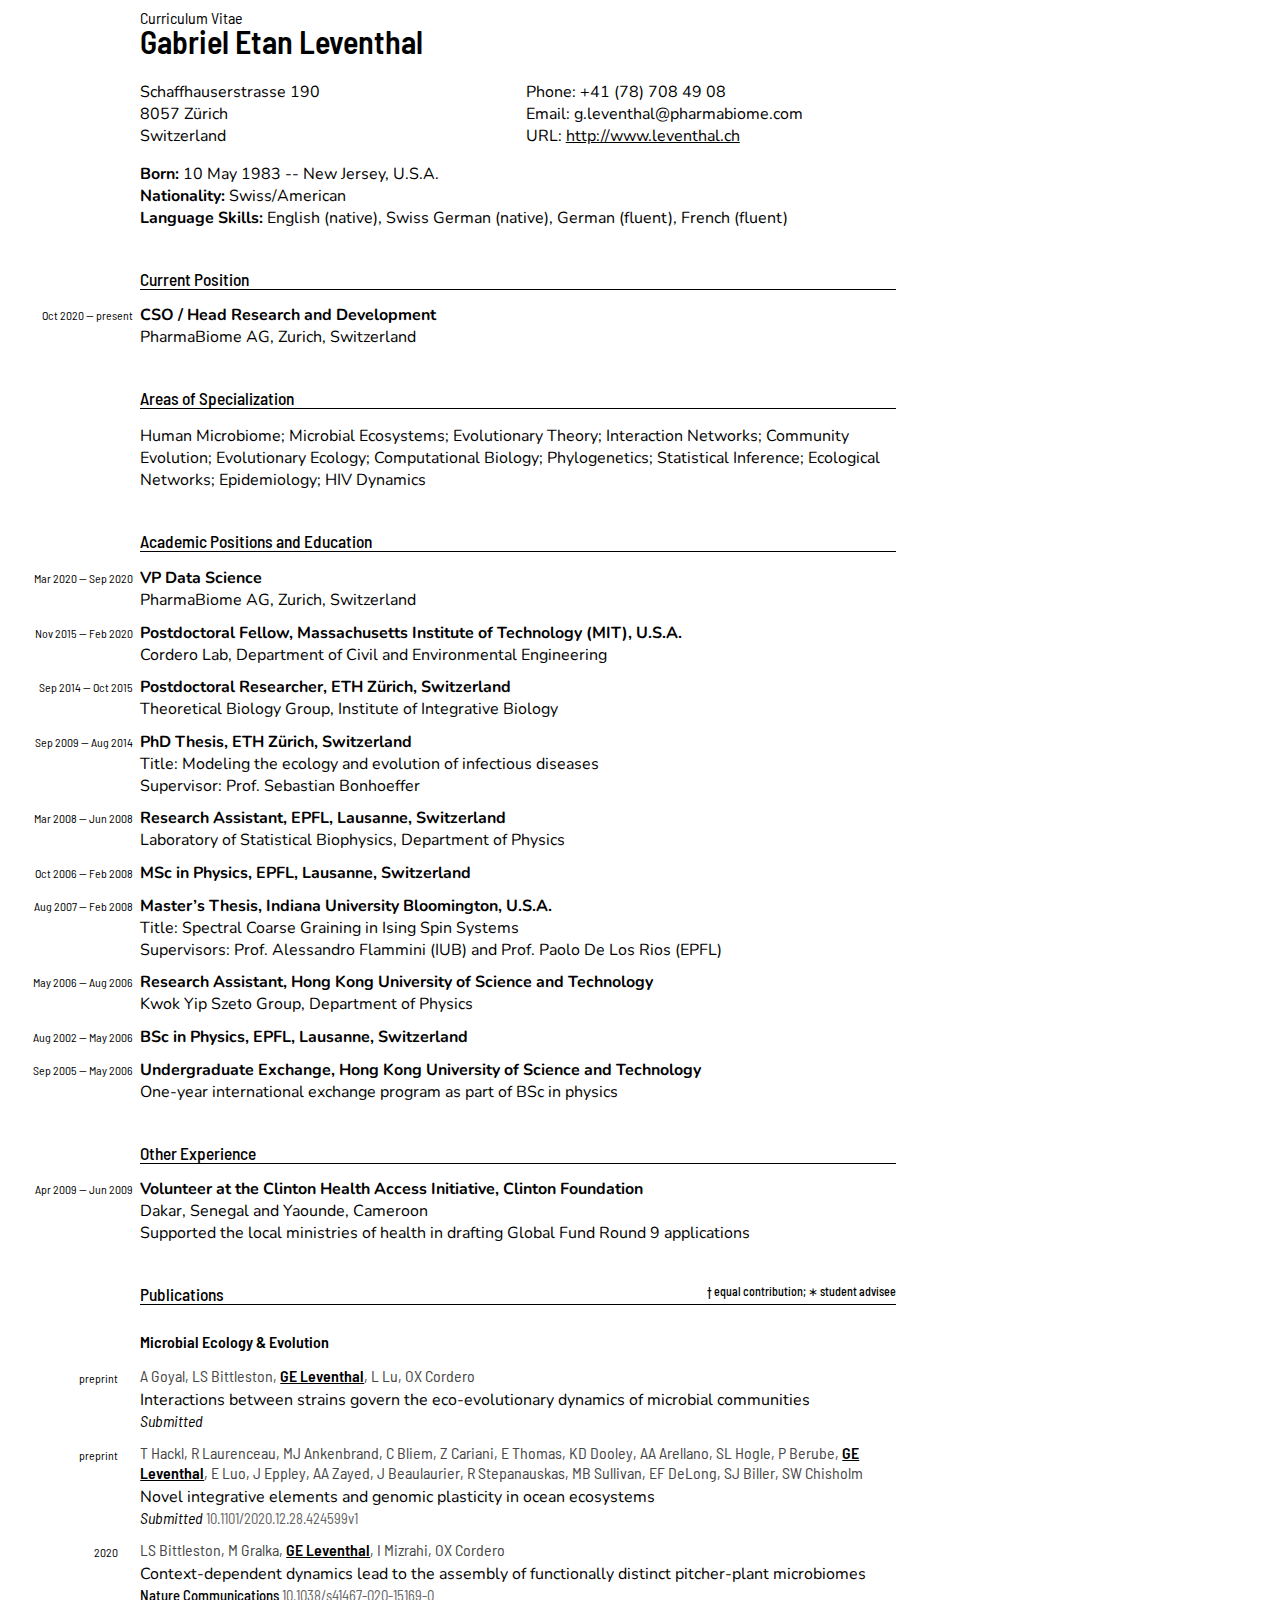
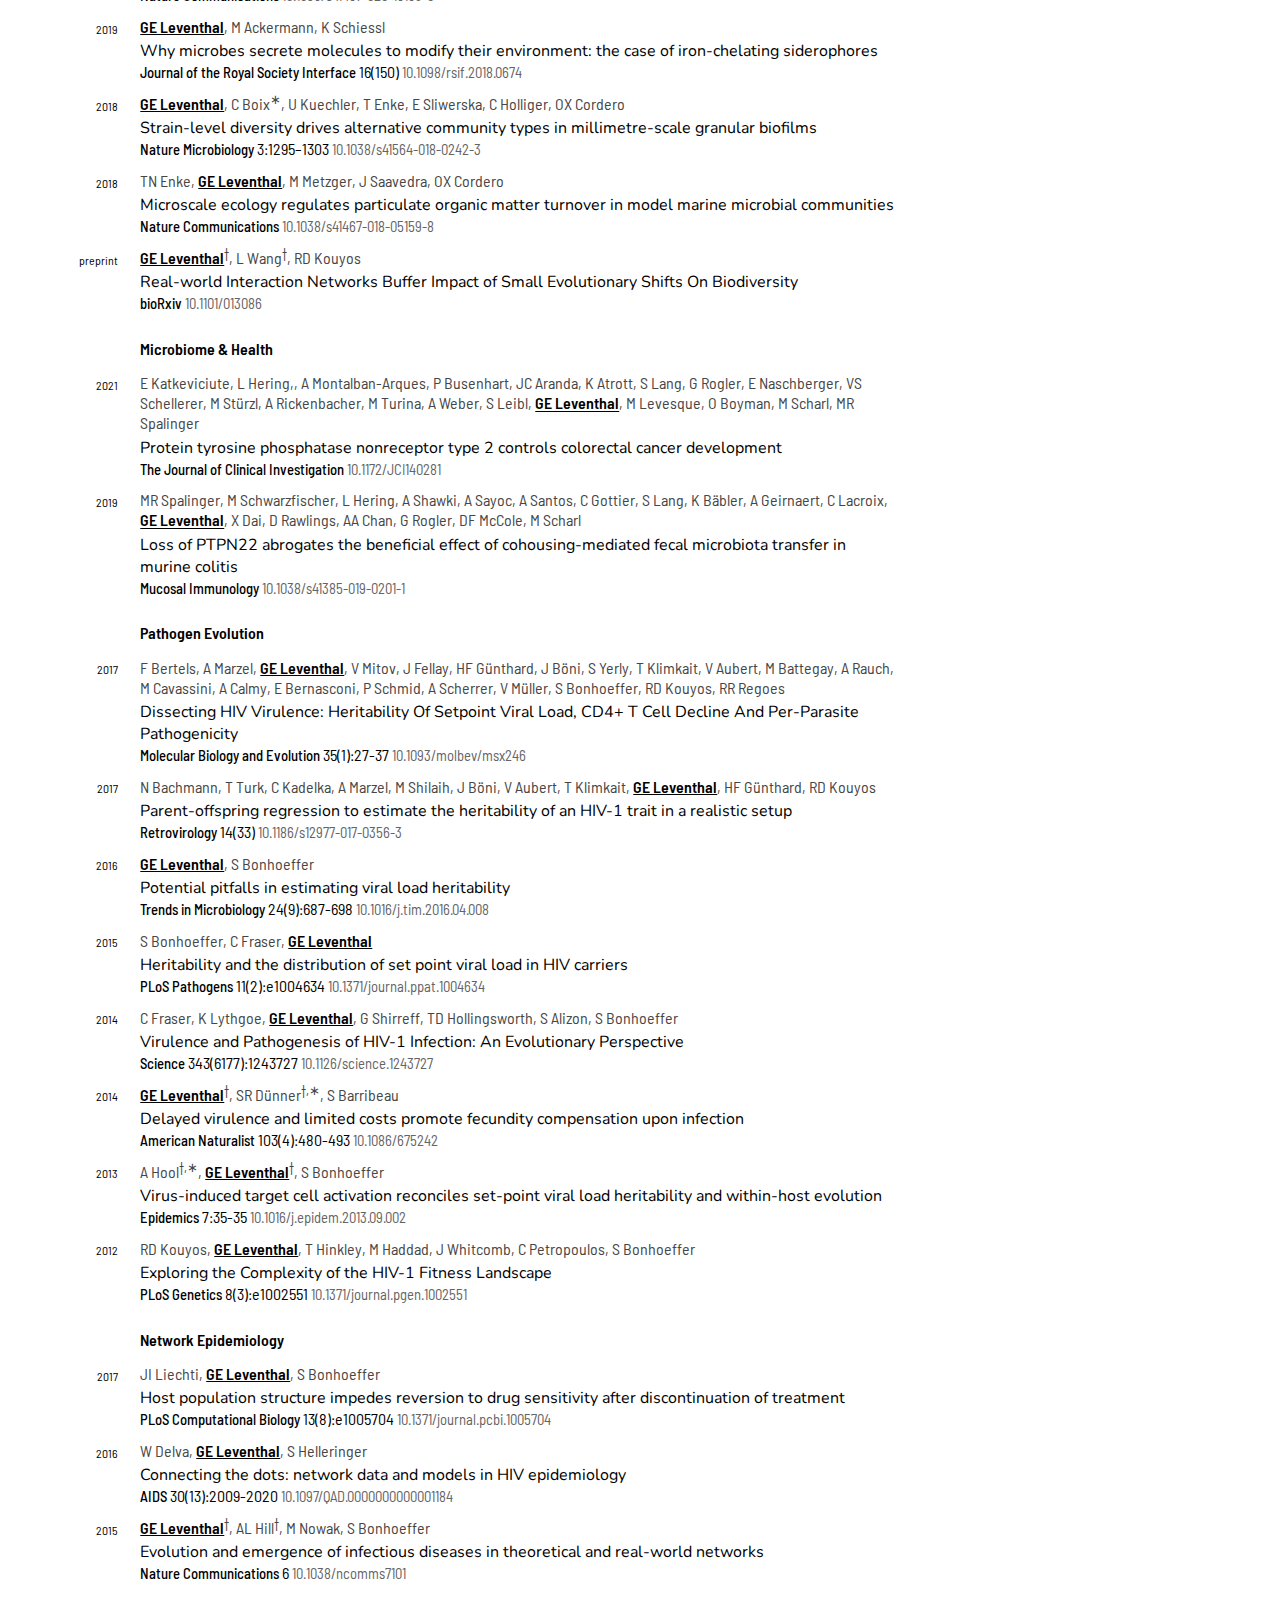
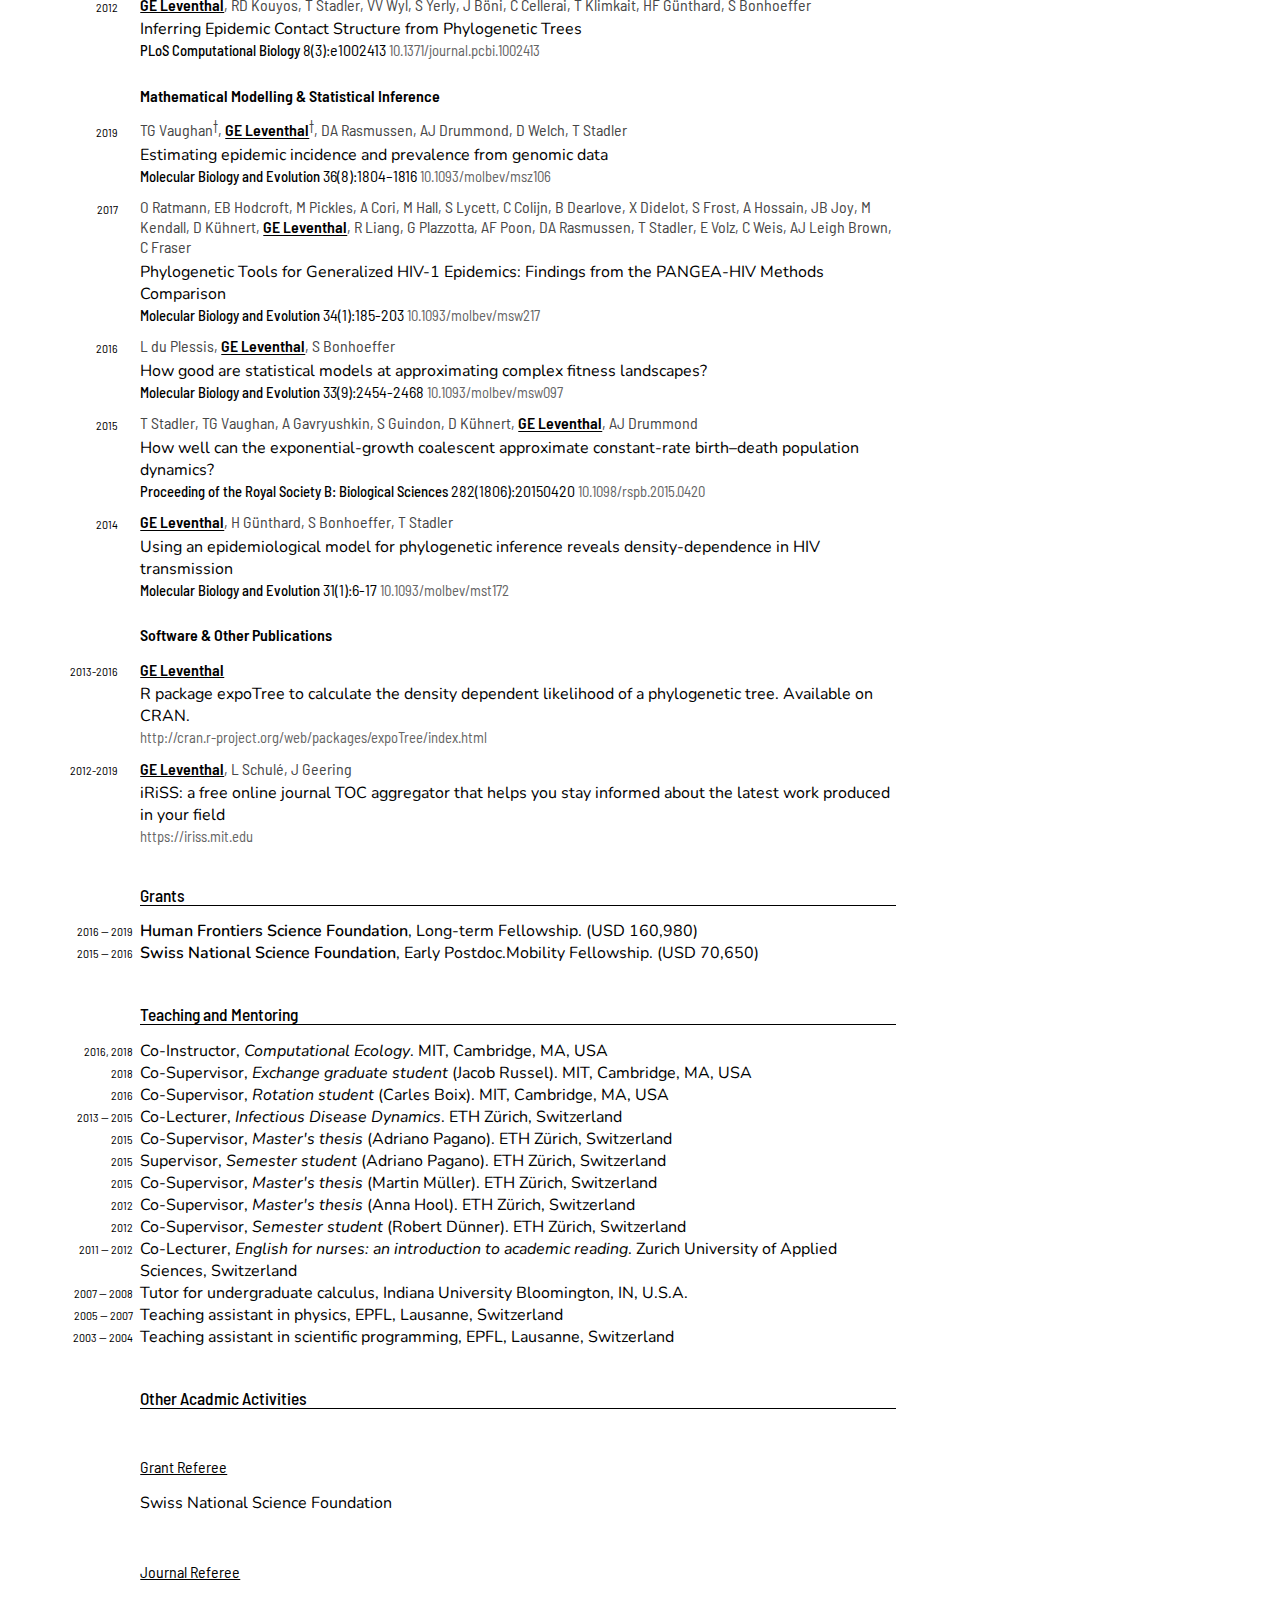
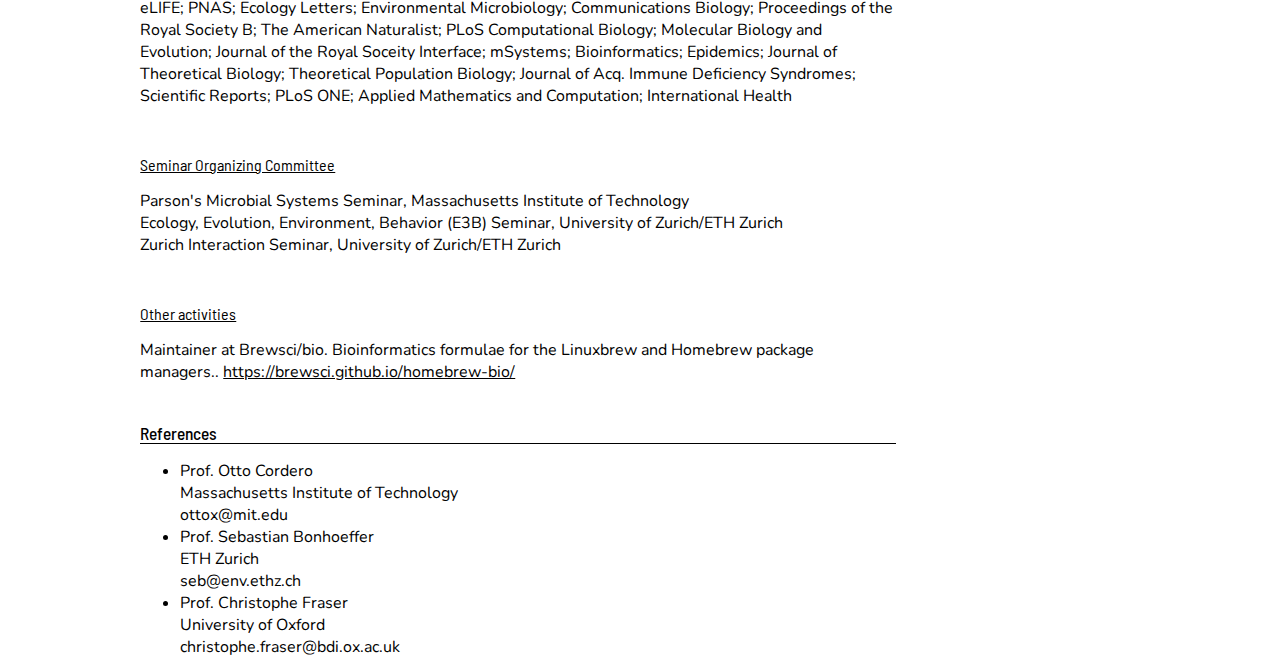
<file: cv.html>
<!doctype html>
<html>
  <head>
    <meta charset="utf-8">
    <meta http-equiv="x-ua-compatible" content="ie=edge">
    <meta name="viewport"
          content="width=device-width, initial-scale=1, shrink-to-fit=no">
    <title>CV - Gabriel E Leventhal</title>
    <link href="/stylesheets/print.css" rel="stylesheet" />
  </head>
  <body>
    
<div class="cv">
  <div class="header">
      <div class="title">Curriculum Vitae</div>
    <h1>
      Gabriel Etan Leventhal
    </h1>

    <div class="contact">
      <div class="left">
        Schaffhauserstrasse 190<br>8057 Zürich<br>Switzerland<br>
      </div>
      <div class="right">
        Phone: +41 (78) 708 49 08<br/>
        Email: g.leventhal@pharmabiome.com<br/>
        URL: <a href="http://www.leventhal.ch">http://www.leventhal.ch</a>
      </div>
    </div>

    <div class="extra">
      <ul>
          <li class="no_us"><strong>Born:</strong> 10 May 1983 -- New Jersey, U.S.A.</li>
          <li class="no_us"><strong>Nationality:</strong> Swiss/American</li>
        <li><strong>Language Skills:</strong> English (native), Swiss German (native), German (fluent), French (fluent)</li>
      </ul>
    </div>
  </div>

  <div class="segment">
    <h2 class="header">Current Position</h2>
    <div class="position">
  <div class="date">
    Oct 2020
    &mdash;
    present
  </div>
  <div class="title">CSO / Head Research and Development</div>
    <div class="company">PharmaBiome AG, Zurich, Switzerland</div>
</div>


  </div>

  <div class="segment">
    <h2 class="header">Areas of Specialization</h2>
    <p>Human Microbiome; Microbial Ecosystems; Evolutionary Theory; Interaction Networks; Community Evolution; Evolutionary Ecology; Computational Biology; Phylogenetics; Statistical Inference; Ecological Networks; Epidemiology; HIV Dynamics</p>
  </div>

  <div class="segment">
    <h2 class="header">Academic Positions and Education</h2>
      <div class="position">
  <div class="date">
    Mar 2020
    &mdash;
    Sep 2020
  </div>
  <div class="title">VP Data Science</div>
    <div class="company">PharmaBiome AG, Zurich, Switzerland</div>
</div>


      <div class="position">
  <div class="date">
    Nov 2015
    &mdash;
    Feb 2020
  </div>
  <div class="title">Postdoctoral Fellow, Massachusetts Institute of Technology (MIT), U.S.A.</div>
    <div class="company">Cordero Lab, Department of Civil and Environmental Engineering</div>
</div>


      <div class="position">
  <div class="date">
    Sep 2014
    &mdash;
    Oct 2015
  </div>
  <div class="title">Postdoctoral Researcher, ETH Zürich, Switzerland</div>
    <div class="company">Theoretical Biology Group, Institute of Integrative Biology</div>
</div>


      <div class="position">
  <div class="date">
    Sep 2009
    &mdash;
    Aug 2014
  </div>
  <div class="title">PhD Thesis, ETH Zürich, Switzerland</div>
    <div class="extra">Title: Modeling the ecology and evolution of infectious diseases<br/>Supervisor: Prof. Sebastian Bonhoeffer</div>
</div>


      <div class="position">
  <div class="date">
    Mar 2008
    &mdash;
    Jun 2008
  </div>
  <div class="title">Research Assistant, EPFL, Lausanne, Switzerland</div>
    <div class="company">Laboratory of Statistical Biophysics, Department of Physics</div>
</div>


      <div class="position">
  <div class="date">
    Oct 2006
    &mdash;
    Feb 2008
  </div>
  <div class="title">MSc in Physics, EPFL, Lausanne, Switzerland</div>
</div>


      <div class="position">
  <div class="date">
    Aug 2007
    &mdash;
    Feb 2008
  </div>
  <div class="title">Master’s Thesis, Indiana University Bloomington, U.S.A.</div>
    <div class="extra">Title: Spectral Coarse Graining in Ising Spin Systems<br/>Supervisors: Prof. Alessandro Flammini (IUB) and Prof. Paolo De Los Rios (EPFL)</div>
</div>


      <div class="position">
  <div class="date">
    May 2006
    &mdash;
    Aug 2006
  </div>
  <div class="title">Research Assistant, Hong Kong University of Science and Technology</div>
    <div class="company">Kwok Yip Szeto Group, Department of Physics</div>
</div>


      <div class="position">
  <div class="date">
    Aug 2002
    &mdash;
    May 2006
  </div>
  <div class="title">BSc in Physics, EPFL, Lausanne, Switzerland</div>
</div>


      <div class="position">
  <div class="date">
    Sep 2005
    &mdash;
    May 2006
  </div>
  <div class="title">Undergraduate Exchange, Hong Kong University of Science and Technology</div>
    <div class="extra">One-year international exchange program as part of BSc in physics</div>
</div>


  </div>

  <div class="segment">
    <h2 class="header">Other Experience</h2>
      <div class="position">
  <div class="date">
    Apr 2009
    &mdash;
    Jun 2009
  </div>
  <div class="title">Volunteer at the Clinton Health Access Initiative, Clinton Foundation</div>
    <div class="company">Dakar, Senegal and Yaounde, Cameroon</div>
    <div class="extra">Supported the local ministries of health in drafting Global Fund Round 9 applications</div>
</div>


  </div>

  <div class="break"></div>
  <div class="segment">
    <h2 class="header">
      Publications
      <div class="notes">
        &dagger; equal contribution;
        &lowast; student advisee
      </div>
    </h2>
        <span class="publist-section">Microbial Ecology & Evolution</span>
        <ul class="publist">
            <li><div class="publication">
  <span class="year">
      preprint
  </span>
  <span class="authors">
    A Goyal<sup></sup>, LS Bittleston<sup></sup>, <strong>GE Leventhal</strong><sup></sup>, L Lu<sup></sup>, OX Cordero<sup></sup>
  </span>
  <span class="title">Interactions between strains govern the eco-evolutionary dynamics of microbial communities</span>
    <span class="status">Submitted</span>
</div>

</li>
            <li><div class="publication">
  <span class="year">
      preprint
  </span>
  <span class="authors">
    T Hackl<sup></sup>, R Laurenceau<sup></sup>, MJ Ankenbrand<sup></sup>, C Bliem<sup></sup>, Z Cariani<sup></sup>, E Thomas<sup></sup>, KD Dooley<sup></sup>, AA Arellano<sup></sup>, SL Hogle<sup></sup>, P Berube<sup></sup>, <strong>GE Leventhal</strong><sup></sup>, E Luo<sup></sup>, J Eppley<sup></sup>, AA Zayed<sup></sup>, J Beaulaurier<sup></sup>, R Stepanauskas<sup></sup>, MB Sullivan<sup></sup>, EF DeLong<sup></sup>, SJ Biller<sup></sup>, SW Chisholm<sup></sup>
  </span>
  <span class="title">Novel integrative elements and genomic plasticity in ocean ecosystems</span>
    <span class="status">Submitted</span>
      <span class="doi">
        <a href="https://dx.doi.org/10.1101/2020.12.28.424599v1">10.1101/2020.12.28.424599v1</a>
      </span>
</div>

</li>
            <li><div class="publication">
  <span class="year">
      2020
  </span>
  <span class="authors">
    LS Bittleston<sup></sup>, M Gralka<sup></sup>, <strong>GE Leventhal</strong><sup></sup>, I Mizrahi<sup></sup>, OX Cordero<sup></sup>
  </span>
  <span class="title">Context-dependent dynamics lead to the assembly of functionally distinct pitcher-plant microbiomes</span>
    <span class="journal">
      <span class="name">Nature Communications</span> <span class="issue"></span>
    </span>
      <span class="doi">
        <a href="https://dx.doi.org/10.1038/s41467-020-15169-0">10.1038/s41467-020-15169-0</a>
      </span>
</div>

</li>
            <li><div class="publication">
  <span class="year">
      2019
  </span>
  <span class="authors">
    <strong>GE Leventhal</strong><sup></sup>, M Ackermann<sup></sup>, K Schiessl<sup></sup>
  </span>
  <span class="title">Why microbes secrete molecules to modify their environment: the case of iron-chelating siderophores</span>
    <span class="journal">
      <span class="name">Journal of the Royal Society Interface</span> <span class="issue">16(150)</span>
    </span>
      <span class="doi">
        <a href="https://dx.doi.org/10.1098/rsif.2018.0674">10.1098/rsif.2018.0674</a>
      </span>
</div>

</li>
            <li><div class="publication">
  <span class="year">
      2018
  </span>
  <span class="authors">
    <strong>GE Leventhal</strong><sup></sup>, C Boix<sup>&lowast;</sup>, U Kuechler<sup></sup>, T Enke<sup></sup>, E Sliwerska<sup></sup>, C Holliger<sup></sup>, OX Cordero<sup></sup>
  </span>
  <span class="title">Strain-level diversity drives alternative community types in millimetre-scale granular biofilms</span>
    <span class="journal">
      <span class="name">Nature Microbiology</span> <span class="issue">3:1295–1303</span>
    </span>
      <span class="doi">
        <a href="https://dx.doi.org/10.1038/s41564-018-0242-3">10.1038/s41564-018-0242-3</a>
      </span>
</div>

</li>
            <li><div class="publication">
  <span class="year">
      2018
  </span>
  <span class="authors">
    TN Enke<sup></sup>, <strong>GE Leventhal</strong><sup></sup>, M Metzger<sup></sup>, J Saavedra<sup></sup>, OX Cordero<sup></sup>
  </span>
  <span class="title">Microscale ecology regulates particulate organic matter turnover in model marine microbial communities</span>
    <span class="journal">
      <span class="name">Nature Communications</span> <span class="issue"></span>
    </span>
      <span class="doi">
        <a href="https://dx.doi.org/10.1038/s41467-018-05159-8">10.1038/s41467-018-05159-8</a>
      </span>
</div>

</li>
            <li><div class="publication">
  <span class="year">
      preprint
  </span>
  <span class="authors">
    <strong>GE Leventhal</strong><sup>&dagger;</sup>, L Wang<sup>&dagger;</sup>, RD Kouyos<sup></sup>
  </span>
  <span class="title">Real-world Interaction Networks Buffer Impact of Small Evolutionary Shifts On Biodiversity</span>
    <span class="journal">
      <span class="name">bioRxiv</span> <span class="issue"></span>
    </span>
      <span class="doi">
        <a href="https://dx.doi.org/10.1101/013086">10.1101/013086</a>
      </span>
</div>

</li>
        </ul>
        <span class="publist-section">Microbiome & Health</span>
        <ul class="publist">
            <li><div class="publication">
  <span class="year">
      2021
  </span>
  <span class="authors">
    E Katkeviciute<sup></sup>, L Hering,<sup></sup>, A Montalban-Arques<sup></sup>, P Busenhart<sup></sup>, JC Aranda<sup></sup>, K Atrott<sup></sup>, S Lang<sup></sup>, G Rogler<sup></sup>, E Naschberger<sup></sup>, VS Schellerer<sup></sup>, M Stürzl<sup></sup>, A Rickenbacher<sup></sup>, M Turina<sup></sup>, A Weber<sup></sup>, S Leibl<sup></sup>, <strong>GE Leventhal</strong><sup></sup>, M Levesque<sup></sup>, O Boyman<sup></sup>, M Scharl<sup></sup>, MR Spalinger<sup></sup>
  </span>
  <span class="title">Protein tyrosine phosphatase nonreceptor type 2 controls colorectal cancer development</span>
    <span class="journal">
      <span class="name">The Journal of Clinical Investigation</span> <span class="issue"></span>
    </span>
      <span class="doi">
        <a href="https://dx.doi.org/10.1172/JCI140281">10.1172/JCI140281</a>
      </span>
</div>

</li>
            <li><div class="publication">
  <span class="year">
      2019
  </span>
  <span class="authors">
    MR Spalinger<sup></sup>, M Schwarzfischer<sup></sup>, L Hering<sup></sup>, A Shawki<sup></sup>, A Sayoc<sup></sup>, A Santos<sup></sup>, C Gottier<sup></sup>, S Lang<sup></sup>, K Bäbler<sup></sup>, A Geirnaert<sup></sup>, C Lacroix<sup></sup>, <strong>GE Leventhal</strong><sup></sup>, X Dai<sup></sup>, D Rawlings<sup></sup>, AA Chan<sup></sup>, G Rogler<sup></sup>, DF McCole<sup></sup>, M Scharl<sup></sup>
  </span>
  <span class="title">Loss of PTPN22 abrogates the beneficial effect of cohousing-mediated fecal microbiota transfer in murine colitis</span>
    <span class="journal">
      <span class="name">Mucosal Immunology</span> <span class="issue"></span>
    </span>
      <span class="doi">
        <a href="https://dx.doi.org/10.1038/s41385-019-0201-1">10.1038/s41385-019-0201-1</a>
      </span>
</div>

</li>
        </ul>
        <span class="publist-section">Pathogen Evolution</span>
        <ul class="publist">
            <li><div class="publication">
  <span class="year">
      2017
  </span>
  <span class="authors">
    F Bertels<sup></sup>, A Marzel<sup></sup>, <strong>GE Leventhal</strong><sup></sup>, V Mitov<sup></sup>, J Fellay<sup></sup>, HF Günthard<sup></sup>, J Böni<sup></sup>, S Yerly<sup></sup>, T Klimkait<sup></sup>, V Aubert<sup></sup>, M Battegay<sup></sup>, A Rauch<sup></sup>, M Cavassini<sup></sup>, A Calmy<sup></sup>, E Bernasconi<sup></sup>, P Schmid<sup></sup>, A Scherrer<sup></sup>, V Müller<sup></sup>, S Bonhoeffer<sup></sup>, RD Kouyos<sup></sup>, RR Regoes<sup></sup>
  </span>
  <span class="title">Dissecting HIV Virulence: Heritability Of Setpoint Viral Load, CD4+ T Cell Decline And Per-Parasite Pathogenicity</span>
    <span class="journal">
      <span class="name">Molecular Biology and Evolution</span> <span class="issue">35(1):27-37</span>
    </span>
      <span class="doi">
        <a href="https://dx.doi.org/10.1093/molbev/msx246">10.1093/molbev/msx246</a>
      </span>
</div>

</li>
            <li><div class="publication">
  <span class="year">
      2017
  </span>
  <span class="authors">
    N Bachmann<sup></sup>, T Turk<sup></sup>, C Kadelka<sup></sup>, A Marzel<sup></sup>, M Shilaih<sup></sup>, J Böni<sup></sup>, V Aubert<sup></sup>, T Klimkait<sup></sup>, <strong>GE Leventhal</strong><sup></sup>, HF Günthard<sup></sup>, RD Kouyos<sup></sup>
  </span>
  <span class="title">Parent-offspring regression to estimate the heritability of an HIV-1 trait in a realistic setup</span>
    <span class="journal">
      <span class="name">Retrovirology</span> <span class="issue">14(33)</span>
    </span>
      <span class="doi">
        <a href="https://dx.doi.org/10.1186/s12977-017-0356-3">10.1186/s12977-017-0356-3</a>
      </span>
</div>

</li>
            <li><div class="publication">
  <span class="year">
      2016
  </span>
  <span class="authors">
    <strong>GE Leventhal</strong><sup></sup>, S Bonhoeffer<sup></sup>
  </span>
  <span class="title">Potential pitfalls in estimating viral load heritability</span>
    <span class="journal">
      <span class="name">Trends in Microbiology</span> <span class="issue">24(9):687-698</span>
    </span>
      <span class="doi">
        <a href="https://dx.doi.org/10.1016/j.tim.2016.04.008">10.1016/j.tim.2016.04.008</a>
      </span>
</div>

</li>
            <li><div class="publication">
  <span class="year">
      2015
  </span>
  <span class="authors">
    S Bonhoeffer<sup></sup>, C Fraser<sup></sup>, <strong>GE Leventhal</strong><sup></sup>
  </span>
  <span class="title">Heritability and the distribution of set point viral load in HIV carriers</span>
    <span class="journal">
      <span class="name">PLoS Pathogens</span> <span class="issue">11(2):e1004634</span>
    </span>
      <span class="doi">
        <a href="https://dx.doi.org/10.1371/journal.ppat.1004634">10.1371/journal.ppat.1004634</a>
      </span>
</div>

</li>
            <li><div class="publication">
  <span class="year">
      2014
  </span>
  <span class="authors">
    C Fraser<sup></sup>, K Lythgoe<sup></sup>, <strong>GE Leventhal</strong><sup></sup>, G Shirreff<sup></sup>, TD Hollingsworth<sup></sup>, S Alizon<sup></sup>, S Bonhoeffer<sup></sup>
  </span>
  <span class="title">Virulence and Pathogenesis of HIV-1 Infection: An Evolutionary Perspective</span>
    <span class="journal">
      <span class="name">Science</span> <span class="issue">343(6177):1243727</span>
    </span>
      <span class="doi">
        <a href="https://dx.doi.org/10.1126/science.1243727">10.1126/science.1243727</a>
      </span>
</div>

</li>
            <li><div class="publication">
  <span class="year">
      2014
  </span>
  <span class="authors">
    <strong>GE Leventhal</strong><sup>&dagger;</sup>, SR Dünner<sup>&dagger;,&lowast;</sup>, S Barribeau<sup></sup>
  </span>
  <span class="title">Delayed virulence and limited costs promote fecundity compensation upon infection</span>
    <span class="journal">
      <span class="name">American Naturalist</span> <span class="issue">103(4):480-493</span>
    </span>
      <span class="doi">
        <a href="https://dx.doi.org/10.1086/675242">10.1086/675242</a>
      </span>
</div>

</li>
            <li><div class="publication">
  <span class="year">
      2013
  </span>
  <span class="authors">
    A Hool<sup>&dagger;,&lowast;</sup>, <strong>GE Leventhal</strong><sup>&dagger;</sup>, S Bonhoeffer<sup></sup>
  </span>
  <span class="title">Virus-induced target cell activation reconciles set-point viral load heritability and within-host evolution</span>
    <span class="journal">
      <span class="name">Epidemics</span> <span class="issue">7:35-35</span>
    </span>
      <span class="doi">
        <a href="https://dx.doi.org/10.1016/j.epidem.2013.09.002">10.1016/j.epidem.2013.09.002</a>
      </span>
</div>

</li>
            <li><div class="publication">
  <span class="year">
      2012
  </span>
  <span class="authors">
    RD Kouyos<sup></sup>, <strong>GE Leventhal</strong><sup></sup>, T Hinkley<sup></sup>, M Haddad<sup></sup>, J Whitcomb<sup></sup>, C Petropoulos<sup></sup>, S Bonhoeffer<sup></sup>
  </span>
  <span class="title">Exploring the Complexity of the HIV-1 Fitness Landscape</span>
    <span class="journal">
      <span class="name">PLoS Genetics</span> <span class="issue">8(3):e1002551</span>
    </span>
      <span class="doi">
        <a href="https://dx.doi.org/10.1371/journal.pgen.1002551">10.1371/journal.pgen.1002551</a>
      </span>
</div>

</li>
        </ul>
        <span class="publist-section">Network Epidemiology</span>
        <ul class="publist">
            <li><div class="publication">
  <span class="year">
      2017
  </span>
  <span class="authors">
    JI Liechti<sup></sup>, <strong>GE Leventhal</strong><sup></sup>, S Bonhoeffer<sup></sup>
  </span>
  <span class="title">Host population structure impedes reversion to drug sensitivity after discontinuation of treatment</span>
    <span class="journal">
      <span class="name">PLoS Computational Biology</span> <span class="issue">13(8):e1005704</span>
    </span>
      <span class="doi">
        <a href="https://dx.doi.org/10.1371/journal.pcbi.1005704">10.1371/journal.pcbi.1005704</a>
      </span>
</div>

</li>
            <li><div class="publication">
  <span class="year">
      2016
  </span>
  <span class="authors">
    W Delva<sup></sup>, <strong>GE Leventhal</strong><sup></sup>, S Helleringer<sup></sup>
  </span>
  <span class="title">Connecting the dots: network data and models in HIV epidemiology</span>
    <span class="journal">
      <span class="name">AIDS</span> <span class="issue">30(13):2009-2020</span>
    </span>
      <span class="doi">
        <a href="https://dx.doi.org/10.1097/QAD.0000000000001184">10.1097/QAD.0000000000001184</a>
      </span>
</div>

</li>
            <li><div class="publication">
  <span class="year">
      2015
  </span>
  <span class="authors">
    <strong>GE Leventhal</strong><sup>&dagger;</sup>, AL Hill<sup>&dagger;</sup>, M Nowak<sup></sup>, S Bonhoeffer<sup></sup>
  </span>
  <span class="title">Evolution and emergence of infectious diseases in theoretical and real-world networks</span>
    <span class="journal">
      <span class="name">Nature Communications</span> <span class="issue">6</span>
    </span>
      <span class="doi">
        <a href="https://dx.doi.org/10.1038/ncomms7101">10.1038/ncomms7101</a>
      </span>
</div>

</li>
            <li><div class="publication">
  <span class="year">
      2012
  </span>
  <span class="authors">
    <strong>GE Leventhal</strong><sup></sup>, RD Kouyos<sup></sup>, T Stadler<sup></sup>, VV Wyl<sup></sup>, S Yerly<sup></sup>, J Böni<sup></sup>, C Cellerai<sup></sup>, T Klimkait<sup></sup>, HF Günthard<sup></sup>, S Bonhoeffer<sup></sup>
  </span>
  <span class="title">Inferring Epidemic Contact Structure from Phylogenetic Trees</span>
    <span class="journal">
      <span class="name">PLoS Computational Biology</span> <span class="issue">8(3):e1002413</span>
    </span>
      <span class="doi">
        <a href="https://dx.doi.org/10.1371/journal.pcbi.1002413">10.1371/journal.pcbi.1002413</a>
      </span>
</div>

</li>
        </ul>
        <span class="publist-section">Mathematical Modelling & Statistical Inference</span>
        <ul class="publist">
            <li><div class="publication">
  <span class="year">
      2019
  </span>
  <span class="authors">
    TG Vaughan<sup>&dagger;</sup>, <strong>GE Leventhal</strong><sup>&dagger;</sup>, DA Rasmussen<sup></sup>, AJ Drummond<sup></sup>, D Welch<sup></sup>, T Stadler<sup></sup>
  </span>
  <span class="title">Estimating epidemic incidence and prevalence from genomic data</span>
    <span class="journal">
      <span class="name">Molecular Biology and Evolution</span> <span class="issue">36(8):1804–1816</span>
    </span>
      <span class="doi">
        <a href="https://dx.doi.org/10.1093/molbev/msz106">10.1093/molbev/msz106</a>
      </span>
</div>

</li>
            <li><div class="publication">
  <span class="year">
      2017
  </span>
  <span class="authors">
    O Ratmann<sup></sup>, EB Hodcroft<sup></sup>, M Pickles<sup></sup>, A Cori<sup></sup>, M Hall<sup></sup>, S Lycett<sup></sup>, C Colijn<sup></sup>, B Dearlove<sup></sup>, X Didelot<sup></sup>, S Frost<sup></sup>, A Hossain<sup></sup>, JB Joy<sup></sup>, M Kendall<sup></sup>, D Kühnert<sup></sup>, <strong>GE Leventhal</strong><sup></sup>, R Liang<sup></sup>, G Plazzotta<sup></sup>, AF Poon<sup></sup>, DA Rasmussen<sup></sup>, T Stadler<sup></sup>, E Volz<sup></sup>, C Weis<sup></sup>, AJ Leigh Brown<sup></sup>, C Fraser<sup></sup>
  </span>
  <span class="title">Phylogenetic Tools for Generalized HIV-1 Epidemics: Findings from the PANGEA-HIV Methods Comparison</span>
    <span class="journal">
      <span class="name">Molecular Biology and Evolution</span> <span class="issue">34(1):185-203</span>
    </span>
      <span class="doi">
        <a href="https://dx.doi.org/10.1093/molbev/msw217">10.1093/molbev/msw217</a>
      </span>
</div>

</li>
            <li><div class="publication">
  <span class="year">
      2016
  </span>
  <span class="authors">
    L du Plessis<sup></sup>, <strong>GE Leventhal</strong><sup></sup>, S Bonhoeffer<sup></sup>
  </span>
  <span class="title">How good are statistical models at approximating complex fitness landscapes?</span>
    <span class="journal">
      <span class="name">Molecular Biology and Evolution</span> <span class="issue">33(9):2454-2468</span>
    </span>
      <span class="doi">
        <a href="https://dx.doi.org/10.1093/molbev/msw097">10.1093/molbev/msw097</a>
      </span>
</div>

</li>
            <li><div class="publication">
  <span class="year">
      2015
  </span>
  <span class="authors">
    T Stadler<sup></sup>, TG Vaughan<sup></sup>, A Gavryushkin<sup></sup>, S Guindon<sup></sup>, D Kühnert<sup></sup>, <strong>GE Leventhal</strong><sup></sup>, AJ Drummond<sup></sup>
  </span>
  <span class="title">How well can the exponential-growth coalescent approximate constant-rate birth–death population dynamics?</span>
    <span class="journal">
      <span class="name">Proceeding of the Royal Society B: Biological Sciences</span> <span class="issue">282(1806):20150420</span>
    </span>
      <span class="doi">
        <a href="https://dx.doi.org/10.1098/rspb.2015.0420">10.1098/rspb.2015.0420</a>
      </span>
</div>

</li>
            <li><div class="publication">
  <span class="year">
      2014
  </span>
  <span class="authors">
    <strong>GE Leventhal</strong><sup></sup>, H Günthard<sup></sup>, S Bonhoeffer<sup></sup>, T Stadler<sup></sup>
  </span>
  <span class="title">Using an epidemiological model for phylogenetic inference reveals density-dependence in HIV transmission</span>
    <span class="journal">
      <span class="name">Molecular Biology and Evolution</span> <span class="issue">31(1):6-17</span>
    </span>
      <span class="doi">
        <a href="https://dx.doi.org/10.1093/molbev/mst172">10.1093/molbev/mst172</a>
      </span>
</div>

</li>
        </ul>
        <span class="publist-section">Software & Other Publications</span>
        <ul class="publist">
            <li><div class="publication">
  <span class="year">
      2013-2016
  </span>
  <span class="authors">
    <strong>GE Leventhal</strong><sup></sup>
  </span>
  <span class="title">R package expoTree to calculate the density dependent likelihood of a phylogenetic tree. Available on CRAN.</span>
    <span class="doi">
      <a href="http://cran.r-project.org/web/packages/expoTree/index.html">http://cran.r-project.org/web/packages/expoTree/index.html</a>
    </span>
</div>

</li>
            <li><div class="publication">
  <span class="year">
      2012-2019
  </span>
  <span class="authors">
    <strong>GE Leventhal</strong><sup></sup>, L Schulé<sup></sup>, J Geering<sup></sup>
  </span>
  <span class="title">iRiSS: a free online journal TOC aggregator that helps you stay informed about the latest work produced in your field</span>
    <span class="doi">
      <a href="https://iriss.mit.edu">https://iriss.mit.edu</a>
    </span>
</div>

</li>
        </ul>

  </div>


  <div class="segment">
    <h2 class="header">Grants</h2>
      <div class="grant">
  <div class="date">2016 &mdash; 2019</div>
  <div class="description">
    <span class="body">Human Frontiers Science Foundation</span>,
    <span class="name">Long-term Fellowship</span>.
      <span class="amount">(USD 160,980)</span>
  </div>
</div>


      <div class="grant">
  <div class="date">2015 &mdash; 2016</div>
  <div class="description">
    <span class="body">Swiss National Science Foundation</span>,
    <span class="name">Early Postdoc.Mobility Fellowship</span>.
      <span class="amount">(USD 70,650)</span>
  </div>
</div>


  </div>

  <div class="segment">
    <h2 class="header">Teaching and Mentoring</h2>
      <div class="teaching">
  <div class="date">
    2016, 2018
  </div>
  <div class="description">
    <span class="title">Co-Instructor</span>,
      <span class="name">Computational Ecology</span>.
    <span class="institution">MIT, Cambridge, MA, USA</span>
  </div>
</div>

      <div class="teaching">
  <div class="date">
    2018
  </div>
  <div class="description">
    <span class="title">Co-Supervisor</span>,
      <span class="name">Exchange graduate student</span>
      <span class="student">(Jacob Russel)</span>.
    <span class="institution">MIT, Cambridge, MA, USA</span>
  </div>
</div>

      <div class="teaching">
  <div class="date">
    2016
  </div>
  <div class="description">
    <span class="title">Co-Supervisor</span>,
      <span class="name">Rotation student</span>
      <span class="student">(Carles Boix)</span>.
    <span class="institution">MIT, Cambridge, MA, USA</span>
  </div>
</div>

      <div class="teaching">
  <div class="date">
    2013
      &mdash; 2015
  </div>
  <div class="description">
    <span class="title">Co-Lecturer</span>,
      <span class="name">Infectious Disease Dynamics</span>.
    <span class="institution">ETH Zürich, Switzerland</span>
  </div>
</div>

      <div class="teaching">
  <div class="date">
    2015
  </div>
  <div class="description">
    <span class="title">Co-Supervisor</span>,
      <span class="name">Master's thesis</span>
      <span class="student">(Adriano Pagano)</span>.
    <span class="institution">ETH Zürich, Switzerland</span>
  </div>
</div>

      <div class="teaching">
  <div class="date">
    2015
  </div>
  <div class="description">
    <span class="title">Supervisor</span>,
      <span class="name">Semester student</span>
      <span class="student">(Adriano Pagano)</span>.
    <span class="institution">ETH Zürich, Switzerland</span>
  </div>
</div>

      <div class="teaching">
  <div class="date">
    2015
  </div>
  <div class="description">
    <span class="title">Co-Supervisor</span>,
      <span class="name">Master's thesis</span>
      <span class="student">(Martin Müller)</span>.
    <span class="institution">ETH Zürich, Switzerland</span>
  </div>
</div>

      <div class="teaching">
  <div class="date">
    2012
  </div>
  <div class="description">
    <span class="title">Co-Supervisor</span>,
      <span class="name">Master's thesis</span>
      <span class="student">(Anna Hool)</span>.
    <span class="institution">ETH Zürich, Switzerland</span>
  </div>
</div>

      <div class="teaching">
  <div class="date">
    2012
  </div>
  <div class="description">
    <span class="title">Co-Supervisor</span>,
      <span class="name">Semester student</span>
      <span class="student">(Robert Dünner)</span>.
    <span class="institution">ETH Zürich, Switzerland</span>
  </div>
</div>

      <div class="teaching">
  <div class="date">
    2011
      &mdash; 2012
  </div>
  <div class="description">
    <span class="title">Co-Lecturer</span>,
      <span class="name">English for nurses: an introduction to academic reading</span>.
    <span class="institution">Zurich University of Applied Sciences, Switzerland</span>
  </div>
</div>

      <div class="teaching">
  <div class="date">
    2007
      &mdash; 2008
  </div>
  <div class="description">
    <span class="title">Tutor for undergraduate calculus</span>,
    <span class="institution">Indiana University Bloomington, IN, U.S.A.</span>
  </div>
</div>

      <div class="teaching">
  <div class="date">
    2005
      &mdash; 2007
  </div>
  <div class="description">
    <span class="title">Teaching assistant in physics</span>,
    <span class="institution">EPFL, Lausanne, Switzerland</span>
  </div>
</div>

      <div class="teaching">
  <div class="date">
    2003
      &mdash; 2004
  </div>
  <div class="description">
    <span class="title">Teaching assistant in scientific programming</span>,
    <span class="institution">EPFL, Lausanne, Switzerland</span>
  </div>
</div>

  </div>


  <div class="segment">
    <h2 class="header">Other Acadmic Activities</h2>

    <h4 class="header">Grant Referee</h4>
    <ul class="none">
        <li>Swiss National Science Foundation</li>
    </ul>
    
    <h4 class="header">Journal Referee</h4>
    <ul class="none">
      <li>eLIFE; PNAS; Ecology Letters; Environmental Microbiology; Communications Biology; Proceedings of the Royal Society B; The American Naturalist; PLoS Computational Biology; Molecular Biology and Evolution; Journal of the Royal Soceity Interface; mSystems; Bioinformatics; Epidemics; Journal of Theoretical Biology; Theoretical Population Biology; Journal of Acq. Immune Deficiency Syndromes; Scientific Reports; PLoS ONE; Applied Mathematics and Computation; International Health</li>
    </ul>

    <h4 class="header">Seminar Organizing Committee</h4>
    <ul class="none">
        <li>Parson's Microbial Systems Seminar, Massachusetts Institute of Technology</li>
        <li>Ecology, Evolution, Environment, Behavior (E3B) Seminar, University of Zurich/ETH Zurich</li>
        <li>Zurich Interaction Seminar, University of Zurich/ETH Zurich</li>
    </ul>

    <h4 class="header">Other activities</h4>
    <ul class="none">
        <li>
          Maintainer at Brewsci/bio.
          Bioinformatics formulae for the Linuxbrew and Homebrew package managers..
          <a href="https://brewsci.github.io/homebrew-bio/">https://brewsci.github.io/homebrew-bio/</a>
        </li>
    </ul>
  </div>

  <div class="segment">
    <h2 class="header">References</h2>

    <ul>
        <li>
          Prof. Otto Cordero<br />
          Massachusetts Institute of Technology<br />
          ottox@mit.edu
        </li>
        <li>
          Prof. Sebastian Bonhoeffer<br />
          ETH Zurich<br />
          seb@env.ethz.ch
        </li>
        <li>
          Prof. Christophe Fraser<br />
          University of Oxford<br />
          christophe.fraser@bdi.ox.ac.uk
        </li>
    </ul>
  </div>

</div>



  </body>
</html>
</file>
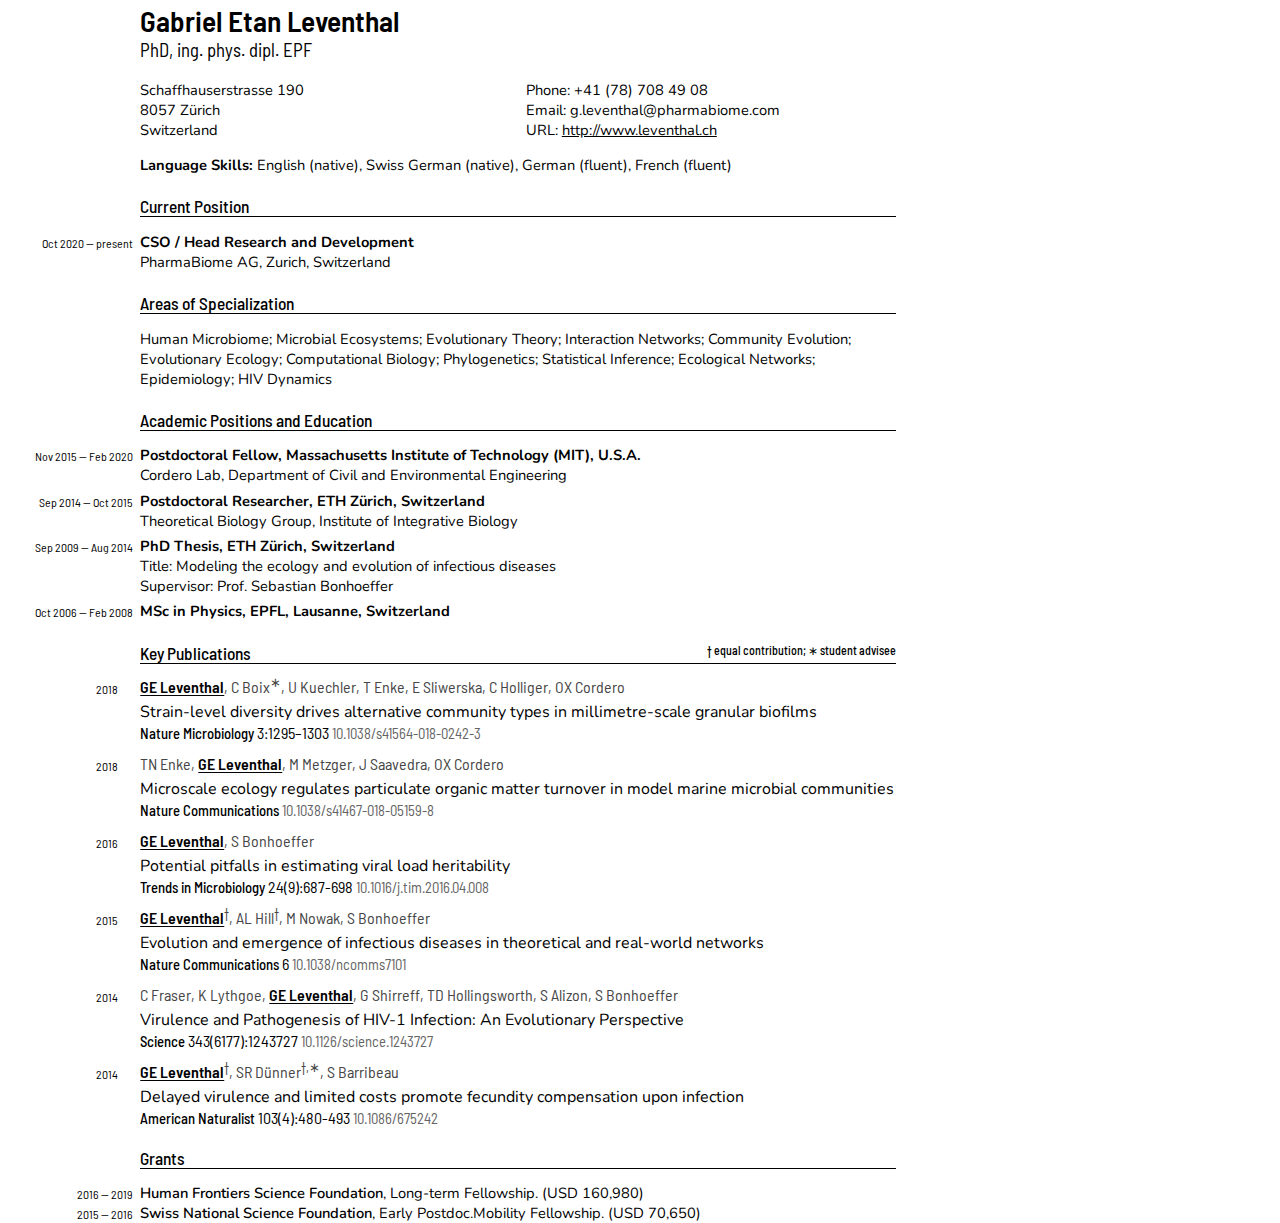
<file: cv_1p.html>
<!doctype html>
<html>
  <head>
    <meta charset="utf-8">
    <meta http-equiv="x-ua-compatible" content="ie=edge">
    <meta name="viewport"
          content="width=device-width, initial-scale=1, shrink-to-fit=no">
    <title>CV - Gabriel E Leventhal</title>
    <link href="/stylesheets/print.css" rel="stylesheet" />
  </head>
  <body>
    
<div class="cv short">
  <div class="header">
    <h1>
      Gabriel Etan Leventhal
        <span class="subheader">PhD, ing. phys. dipl. EPF</span>
    </h1>

    <div class="contact">
      <div class="left">
        Schaffhauserstrasse 190<br>8057 Zürich<br>Switzerland<br>
      </div>
      <div class="right">
        Phone: +41 (78) 708 49 08<br/>
        Email: g.leventhal@pharmabiome.com<br/>
        URL: <a href="http://www.leventhal.ch">http://www.leventhal.ch</a>
      </div>
    </div>

    <div class="extra">
      <ul>
        <li><strong>Language Skills:</strong> English (native), Swiss German (native), German (fluent), French (fluent)</li>
      </ul>
    </div>
  </div>

  <div class="segment short">
    <h2 class="header">Current Position</h2>
    <div class="position">
  <div class="date">
    Oct 2020
    &mdash;
    present
  </div>
  <div class="title">CSO / Head Research and Development</div>
    <div class="company">PharmaBiome AG, Zurich, Switzerland</div>
</div>


  </div>

  <div class="segment short">
    <h2 class="header">Areas of Specialization</h2>
    <p>Human Microbiome; Microbial Ecosystems; Evolutionary Theory; Interaction Networks; Community Evolution; Evolutionary Ecology; Computational Biology; Phylogenetics; Statistical Inference; Ecological Networks; Epidemiology; HIV Dynamics</p>
  </div>

  <div class="segment short">
    <h2 class="header">Academic Positions and Education</h2>
      <div class="position">
  <div class="date">
    Nov 2015
    &mdash;
    Feb 2020
  </div>
  <div class="title">Postdoctoral Fellow, Massachusetts Institute of Technology (MIT), U.S.A.</div>
    <div class="company">Cordero Lab, Department of Civil and Environmental Engineering</div>
</div>


      <div class="position">
  <div class="date">
    Sep 2014
    &mdash;
    Oct 2015
  </div>
  <div class="title">Postdoctoral Researcher, ETH Zürich, Switzerland</div>
    <div class="company">Theoretical Biology Group, Institute of Integrative Biology</div>
</div>


      <div class="position">
  <div class="date">
    Sep 2009
    &mdash;
    Aug 2014
  </div>
  <div class="title">PhD Thesis, ETH Zürich, Switzerland</div>
    <div class="extra">Title: Modeling the ecology and evolution of infectious diseases<br/>Supervisor: Prof. Sebastian Bonhoeffer</div>
</div>


      <div class="position">
  <div class="date">
    Oct 2006
    &mdash;
    Feb 2008
  </div>
  <div class="title">MSc in Physics, EPFL, Lausanne, Switzerland</div>
</div>


  </div>



  <div class="segment short">
    <h2 class="header">
      Key Publications
      <div class="notes">
        &dagger; equal contribution;
        &lowast; student advisee
      </div>
    </h2>
    <ul class="publist">
          <li><div class="publication">
  <span class="year">
      2018
  </span>
  <span class="authors">
    <strong>GE Leventhal</strong><sup></sup>, C Boix<sup>&lowast;</sup>, U Kuechler<sup></sup>, T Enke<sup></sup>, E Sliwerska<sup></sup>, C Holliger<sup></sup>, OX Cordero<sup></sup>
  </span>
  <span class="title">Strain-level diversity drives alternative community types in millimetre-scale granular biofilms</span>
    <span class="journal">
      <span class="name">Nature Microbiology</span> <span class="issue">3:1295–1303</span>
    </span>
      <span class="doi">
        <a href="https://dx.doi.org/10.1038/s41564-018-0242-3">10.1038/s41564-018-0242-3</a>
      </span>
</div>

</li>
          <li><div class="publication">
  <span class="year">
      2018
  </span>
  <span class="authors">
    TN Enke<sup></sup>, <strong>GE Leventhal</strong><sup></sup>, M Metzger<sup></sup>, J Saavedra<sup></sup>, OX Cordero<sup></sup>
  </span>
  <span class="title">Microscale ecology regulates particulate organic matter turnover in model marine microbial communities</span>
    <span class="journal">
      <span class="name">Nature Communications</span> <span class="issue"></span>
    </span>
      <span class="doi">
        <a href="https://dx.doi.org/10.1038/s41467-018-05159-8">10.1038/s41467-018-05159-8</a>
      </span>
</div>

</li>
          <li><div class="publication">
  <span class="year">
      2016
  </span>
  <span class="authors">
    <strong>GE Leventhal</strong><sup></sup>, S Bonhoeffer<sup></sup>
  </span>
  <span class="title">Potential pitfalls in estimating viral load heritability</span>
    <span class="journal">
      <span class="name">Trends in Microbiology</span> <span class="issue">24(9):687-698</span>
    </span>
      <span class="doi">
        <a href="https://dx.doi.org/10.1016/j.tim.2016.04.008">10.1016/j.tim.2016.04.008</a>
      </span>
</div>

</li>
          <li><div class="publication">
  <span class="year">
      2015
  </span>
  <span class="authors">
    <strong>GE Leventhal</strong><sup>&dagger;</sup>, AL Hill<sup>&dagger;</sup>, M Nowak<sup></sup>, S Bonhoeffer<sup></sup>
  </span>
  <span class="title">Evolution and emergence of infectious diseases in theoretical and real-world networks</span>
    <span class="journal">
      <span class="name">Nature Communications</span> <span class="issue">6</span>
    </span>
      <span class="doi">
        <a href="https://dx.doi.org/10.1038/ncomms7101">10.1038/ncomms7101</a>
      </span>
</div>

</li>
          <li><div class="publication">
  <span class="year">
      2014
  </span>
  <span class="authors">
    C Fraser<sup></sup>, K Lythgoe<sup></sup>, <strong>GE Leventhal</strong><sup></sup>, G Shirreff<sup></sup>, TD Hollingsworth<sup></sup>, S Alizon<sup></sup>, S Bonhoeffer<sup></sup>
  </span>
  <span class="title">Virulence and Pathogenesis of HIV-1 Infection: An Evolutionary Perspective</span>
    <span class="journal">
      <span class="name">Science</span> <span class="issue">343(6177):1243727</span>
    </span>
      <span class="doi">
        <a href="https://dx.doi.org/10.1126/science.1243727">10.1126/science.1243727</a>
      </span>
</div>

</li>
          <li><div class="publication">
  <span class="year">
      2014
  </span>
  <span class="authors">
    <strong>GE Leventhal</strong><sup>&dagger;</sup>, SR Dünner<sup>&dagger;,&lowast;</sup>, S Barribeau<sup></sup>
  </span>
  <span class="title">Delayed virulence and limited costs promote fecundity compensation upon infection</span>
    <span class="journal">
      <span class="name">American Naturalist</span> <span class="issue">103(4):480-493</span>
    </span>
      <span class="doi">
        <a href="https://dx.doi.org/10.1086/675242">10.1086/675242</a>
      </span>
</div>

</li>
    </ul>
  </div>

  <div class="segment short">
    <h2 class="header">Grants</h2>
      <div class="grant">
  <div class="date">2016 &mdash; 2019</div>
  <div class="description">
    <span class="body">Human Frontiers Science Foundation</span>,
    <span class="name">Long-term Fellowship</span>.
      <span class="amount">(USD 160,980)</span>
  </div>
</div>


      <div class="grant">
  <div class="date">2015 &mdash; 2016</div>
  <div class="description">
    <span class="body">Swiss National Science Foundation</span>,
    <span class="name">Early Postdoc.Mobility Fellowship</span>.
      <span class="amount">(USD 70,650)</span>
  </div>
</div>


  </div>


</div>



  </body>
</html>
</file>
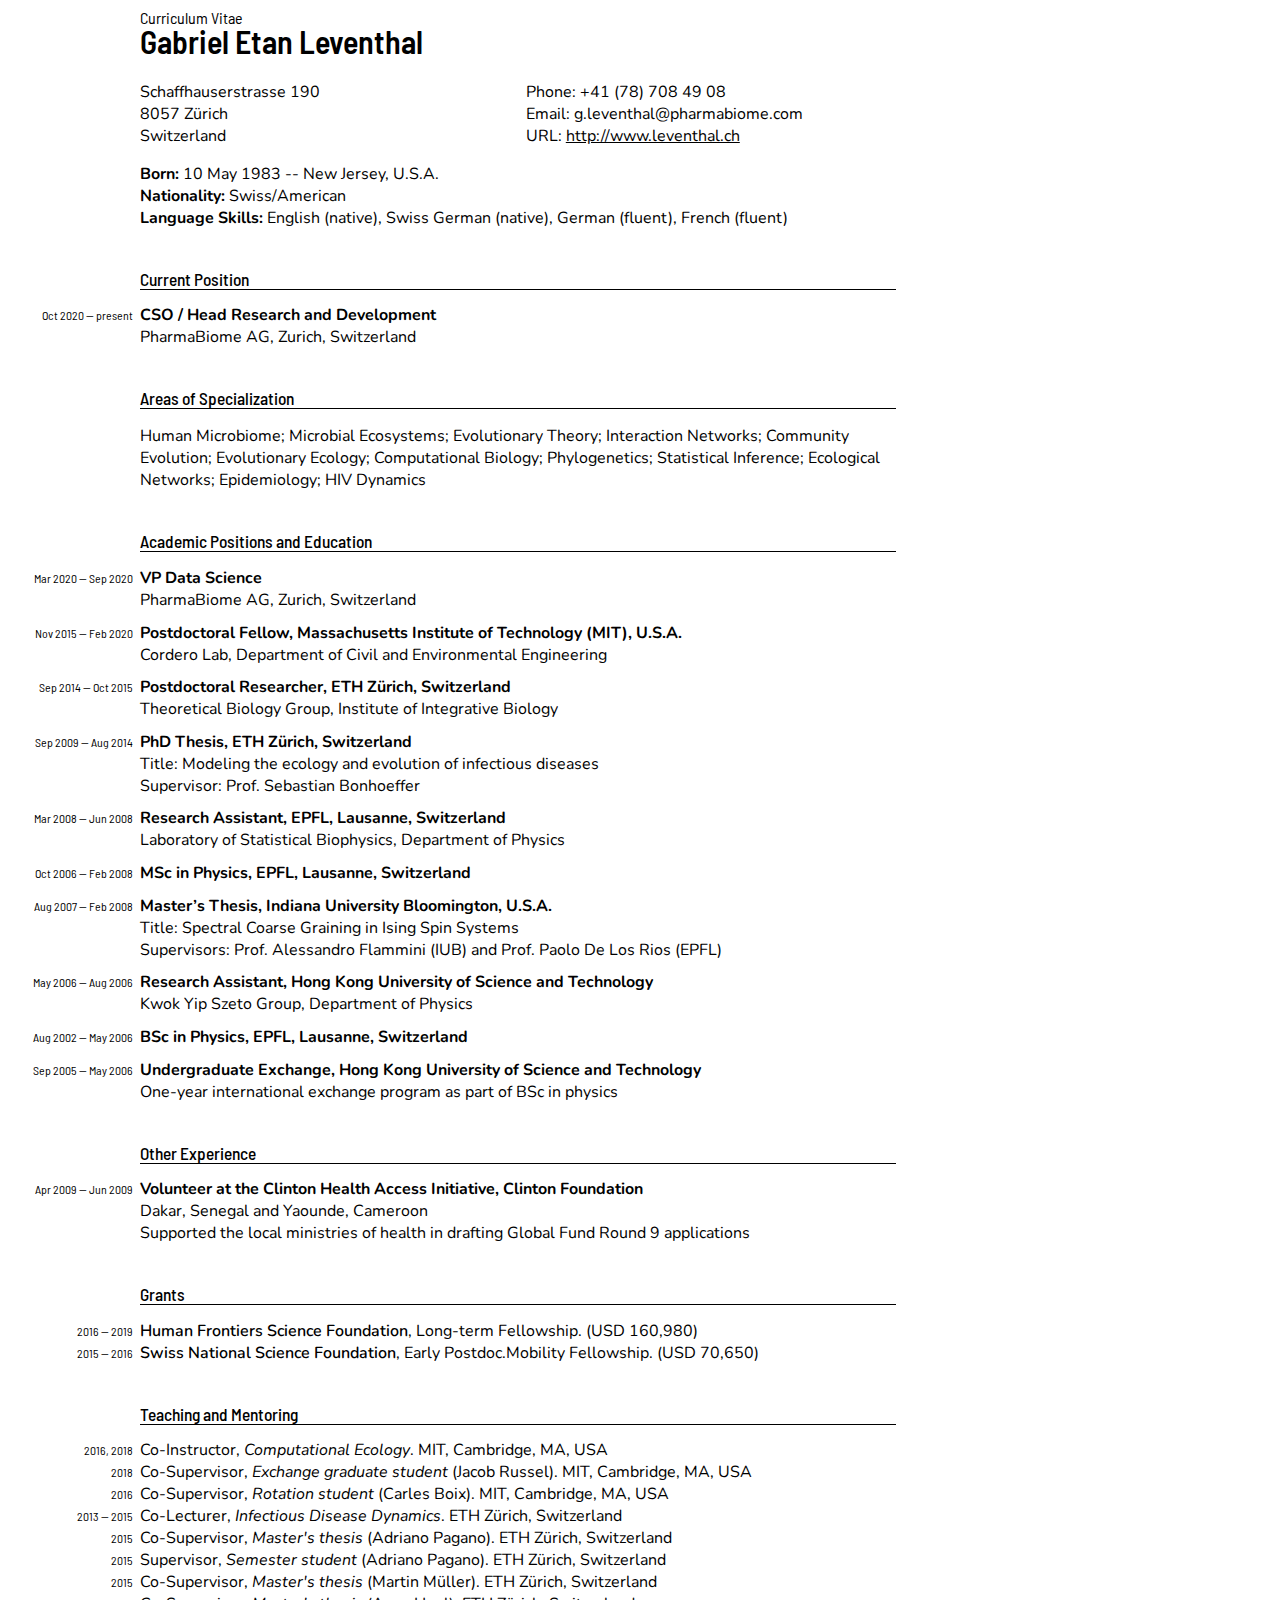
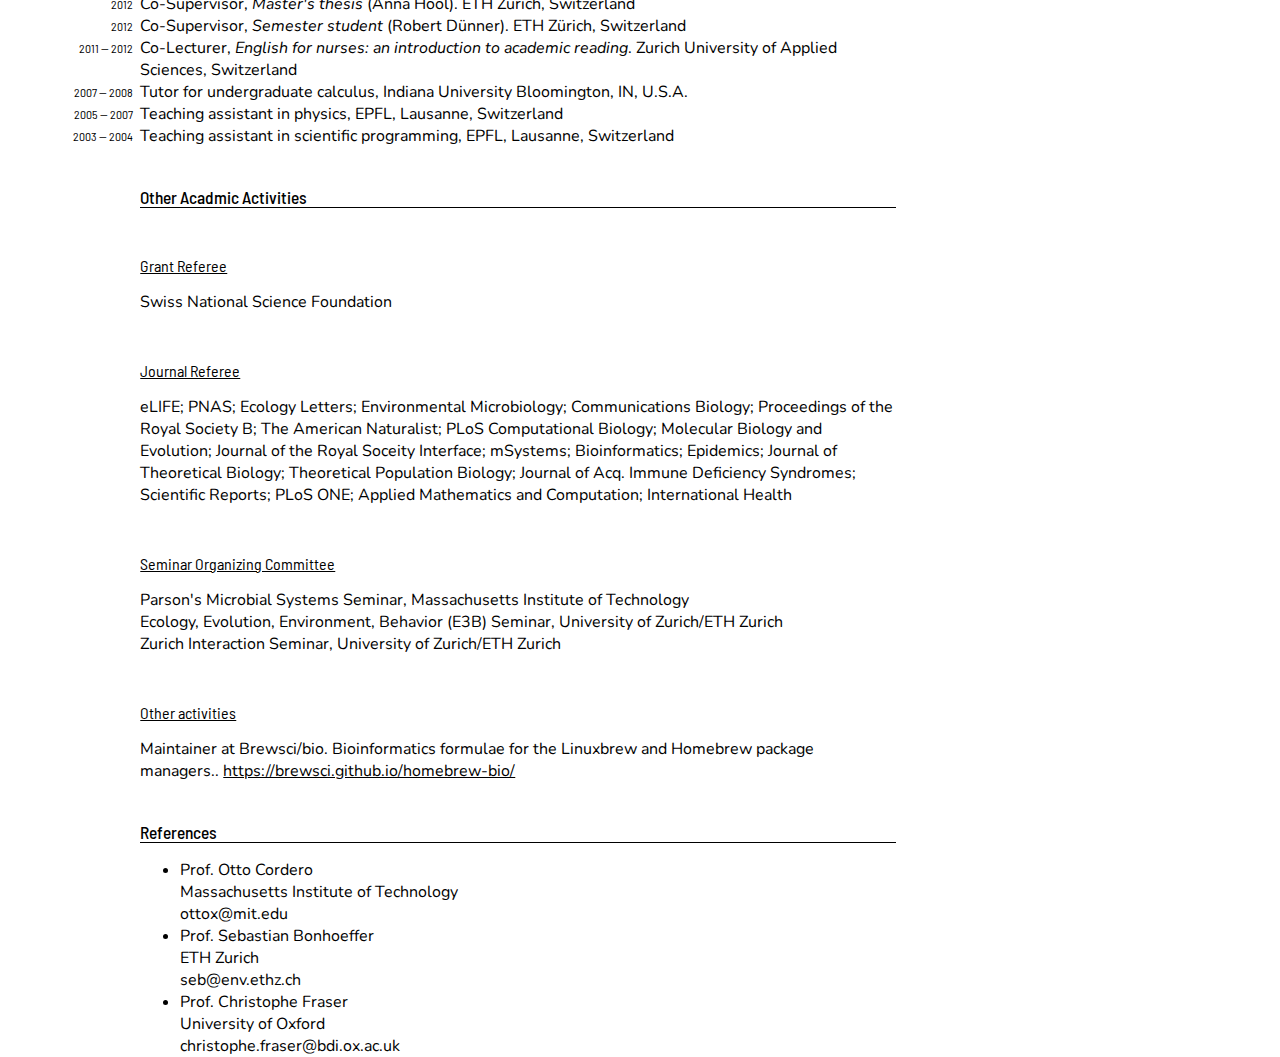
<file: cv_nopubs.html>
<!doctype html>
<html>
  <head>
    <meta charset="utf-8">
    <meta http-equiv="x-ua-compatible" content="ie=edge">
    <meta name="viewport"
          content="width=device-width, initial-scale=1, shrink-to-fit=no">
    <title>CV - Gabriel E Leventhal</title>
    <link href="/stylesheets/print.css" rel="stylesheet" />
  </head>
  <body>
    
<div class="cv">
  <div class="header">
      <div class="title">Curriculum Vitae</div>
    <h1>
      Gabriel Etan Leventhal
    </h1>

    <div class="contact">
      <div class="left">
        Schaffhauserstrasse 190<br>8057 Zürich<br>Switzerland<br>
      </div>
      <div class="right">
        Phone: +41 (78) 708 49 08<br/>
        Email: g.leventhal@pharmabiome.com<br/>
        URL: <a href="http://www.leventhal.ch">http://www.leventhal.ch</a>
      </div>
    </div>

    <div class="extra">
      <ul>
          <li class="no_us"><strong>Born:</strong> 10 May 1983 -- New Jersey, U.S.A.</li>
          <li class="no_us"><strong>Nationality:</strong> Swiss/American</li>
        <li><strong>Language Skills:</strong> English (native), Swiss German (native), German (fluent), French (fluent)</li>
      </ul>
    </div>
  </div>

  <div class="segment">
    <h2 class="header">Current Position</h2>
    <div class="position">
  <div class="date">
    Oct 2020
    &mdash;
    present
  </div>
  <div class="title">CSO / Head Research and Development</div>
    <div class="company">PharmaBiome AG, Zurich, Switzerland</div>
</div>


  </div>

  <div class="segment">
    <h2 class="header">Areas of Specialization</h2>
    <p>Human Microbiome; Microbial Ecosystems; Evolutionary Theory; Interaction Networks; Community Evolution; Evolutionary Ecology; Computational Biology; Phylogenetics; Statistical Inference; Ecological Networks; Epidemiology; HIV Dynamics</p>
  </div>

  <div class="segment">
    <h2 class="header">Academic Positions and Education</h2>
      <div class="position">
  <div class="date">
    Mar 2020
    &mdash;
    Sep 2020
  </div>
  <div class="title">VP Data Science</div>
    <div class="company">PharmaBiome AG, Zurich, Switzerland</div>
</div>


      <div class="position">
  <div class="date">
    Nov 2015
    &mdash;
    Feb 2020
  </div>
  <div class="title">Postdoctoral Fellow, Massachusetts Institute of Technology (MIT), U.S.A.</div>
    <div class="company">Cordero Lab, Department of Civil and Environmental Engineering</div>
</div>


      <div class="position">
  <div class="date">
    Sep 2014
    &mdash;
    Oct 2015
  </div>
  <div class="title">Postdoctoral Researcher, ETH Zürich, Switzerland</div>
    <div class="company">Theoretical Biology Group, Institute of Integrative Biology</div>
</div>


      <div class="position">
  <div class="date">
    Sep 2009
    &mdash;
    Aug 2014
  </div>
  <div class="title">PhD Thesis, ETH Zürich, Switzerland</div>
    <div class="extra">Title: Modeling the ecology and evolution of infectious diseases<br/>Supervisor: Prof. Sebastian Bonhoeffer</div>
</div>


      <div class="position">
  <div class="date">
    Mar 2008
    &mdash;
    Jun 2008
  </div>
  <div class="title">Research Assistant, EPFL, Lausanne, Switzerland</div>
    <div class="company">Laboratory of Statistical Biophysics, Department of Physics</div>
</div>


      <div class="position">
  <div class="date">
    Oct 2006
    &mdash;
    Feb 2008
  </div>
  <div class="title">MSc in Physics, EPFL, Lausanne, Switzerland</div>
</div>


      <div class="position">
  <div class="date">
    Aug 2007
    &mdash;
    Feb 2008
  </div>
  <div class="title">Master’s Thesis, Indiana University Bloomington, U.S.A.</div>
    <div class="extra">Title: Spectral Coarse Graining in Ising Spin Systems<br/>Supervisors: Prof. Alessandro Flammini (IUB) and Prof. Paolo De Los Rios (EPFL)</div>
</div>


      <div class="position">
  <div class="date">
    May 2006
    &mdash;
    Aug 2006
  </div>
  <div class="title">Research Assistant, Hong Kong University of Science and Technology</div>
    <div class="company">Kwok Yip Szeto Group, Department of Physics</div>
</div>


      <div class="position">
  <div class="date">
    Aug 2002
    &mdash;
    May 2006
  </div>
  <div class="title">BSc in Physics, EPFL, Lausanne, Switzerland</div>
</div>


      <div class="position">
  <div class="date">
    Sep 2005
    &mdash;
    May 2006
  </div>
  <div class="title">Undergraduate Exchange, Hong Kong University of Science and Technology</div>
    <div class="extra">One-year international exchange program as part of BSc in physics</div>
</div>


  </div>

  <div class="segment">
    <h2 class="header">Other Experience</h2>
      <div class="position">
  <div class="date">
    Apr 2009
    &mdash;
    Jun 2009
  </div>
  <div class="title">Volunteer at the Clinton Health Access Initiative, Clinton Foundation</div>
    <div class="company">Dakar, Senegal and Yaounde, Cameroon</div>
    <div class="extra">Supported the local ministries of health in drafting Global Fund Round 9 applications</div>
</div>


  </div>



  <div class="segment">
    <h2 class="header">Grants</h2>
      <div class="grant">
  <div class="date">2016 &mdash; 2019</div>
  <div class="description">
    <span class="body">Human Frontiers Science Foundation</span>,
    <span class="name">Long-term Fellowship</span>.
      <span class="amount">(USD 160,980)</span>
  </div>
</div>


      <div class="grant">
  <div class="date">2015 &mdash; 2016</div>
  <div class="description">
    <span class="body">Swiss National Science Foundation</span>,
    <span class="name">Early Postdoc.Mobility Fellowship</span>.
      <span class="amount">(USD 70,650)</span>
  </div>
</div>


  </div>

  <div class="segment">
    <h2 class="header">Teaching and Mentoring</h2>
      <div class="teaching">
  <div class="date">
    2016, 2018
  </div>
  <div class="description">
    <span class="title">Co-Instructor</span>,
      <span class="name">Computational Ecology</span>.
    <span class="institution">MIT, Cambridge, MA, USA</span>
  </div>
</div>

      <div class="teaching">
  <div class="date">
    2018
  </div>
  <div class="description">
    <span class="title">Co-Supervisor</span>,
      <span class="name">Exchange graduate student</span>
      <span class="student">(Jacob Russel)</span>.
    <span class="institution">MIT, Cambridge, MA, USA</span>
  </div>
</div>

      <div class="teaching">
  <div class="date">
    2016
  </div>
  <div class="description">
    <span class="title">Co-Supervisor</span>,
      <span class="name">Rotation student</span>
      <span class="student">(Carles Boix)</span>.
    <span class="institution">MIT, Cambridge, MA, USA</span>
  </div>
</div>

      <div class="teaching">
  <div class="date">
    2013
      &mdash; 2015
  </div>
  <div class="description">
    <span class="title">Co-Lecturer</span>,
      <span class="name">Infectious Disease Dynamics</span>.
    <span class="institution">ETH Zürich, Switzerland</span>
  </div>
</div>

      <div class="teaching">
  <div class="date">
    2015
  </div>
  <div class="description">
    <span class="title">Co-Supervisor</span>,
      <span class="name">Master's thesis</span>
      <span class="student">(Adriano Pagano)</span>.
    <span class="institution">ETH Zürich, Switzerland</span>
  </div>
</div>

      <div class="teaching">
  <div class="date">
    2015
  </div>
  <div class="description">
    <span class="title">Supervisor</span>,
      <span class="name">Semester student</span>
      <span class="student">(Adriano Pagano)</span>.
    <span class="institution">ETH Zürich, Switzerland</span>
  </div>
</div>

      <div class="teaching">
  <div class="date">
    2015
  </div>
  <div class="description">
    <span class="title">Co-Supervisor</span>,
      <span class="name">Master's thesis</span>
      <span class="student">(Martin Müller)</span>.
    <span class="institution">ETH Zürich, Switzerland</span>
  </div>
</div>

      <div class="teaching">
  <div class="date">
    2012
  </div>
  <div class="description">
    <span class="title">Co-Supervisor</span>,
      <span class="name">Master's thesis</span>
      <span class="student">(Anna Hool)</span>.
    <span class="institution">ETH Zürich, Switzerland</span>
  </div>
</div>

      <div class="teaching">
  <div class="date">
    2012
  </div>
  <div class="description">
    <span class="title">Co-Supervisor</span>,
      <span class="name">Semester student</span>
      <span class="student">(Robert Dünner)</span>.
    <span class="institution">ETH Zürich, Switzerland</span>
  </div>
</div>

      <div class="teaching">
  <div class="date">
    2011
      &mdash; 2012
  </div>
  <div class="description">
    <span class="title">Co-Lecturer</span>,
      <span class="name">English for nurses: an introduction to academic reading</span>.
    <span class="institution">Zurich University of Applied Sciences, Switzerland</span>
  </div>
</div>

      <div class="teaching">
  <div class="date">
    2007
      &mdash; 2008
  </div>
  <div class="description">
    <span class="title">Tutor for undergraduate calculus</span>,
    <span class="institution">Indiana University Bloomington, IN, U.S.A.</span>
  </div>
</div>

      <div class="teaching">
  <div class="date">
    2005
      &mdash; 2007
  </div>
  <div class="description">
    <span class="title">Teaching assistant in physics</span>,
    <span class="institution">EPFL, Lausanne, Switzerland</span>
  </div>
</div>

      <div class="teaching">
  <div class="date">
    2003
      &mdash; 2004
  </div>
  <div class="description">
    <span class="title">Teaching assistant in scientific programming</span>,
    <span class="institution">EPFL, Lausanne, Switzerland</span>
  </div>
</div>

  </div>


  <div class="segment">
    <h2 class="header">Other Acadmic Activities</h2>

    <h4 class="header">Grant Referee</h4>
    <ul class="none">
        <li>Swiss National Science Foundation</li>
    </ul>
    
    <h4 class="header">Journal Referee</h4>
    <ul class="none">
      <li>eLIFE; PNAS; Ecology Letters; Environmental Microbiology; Communications Biology; Proceedings of the Royal Society B; The American Naturalist; PLoS Computational Biology; Molecular Biology and Evolution; Journal of the Royal Soceity Interface; mSystems; Bioinformatics; Epidemics; Journal of Theoretical Biology; Theoretical Population Biology; Journal of Acq. Immune Deficiency Syndromes; Scientific Reports; PLoS ONE; Applied Mathematics and Computation; International Health</li>
    </ul>

    <h4 class="header">Seminar Organizing Committee</h4>
    <ul class="none">
        <li>Parson's Microbial Systems Seminar, Massachusetts Institute of Technology</li>
        <li>Ecology, Evolution, Environment, Behavior (E3B) Seminar, University of Zurich/ETH Zurich</li>
        <li>Zurich Interaction Seminar, University of Zurich/ETH Zurich</li>
    </ul>

    <h4 class="header">Other activities</h4>
    <ul class="none">
        <li>
          Maintainer at Brewsci/bio.
          Bioinformatics formulae for the Linuxbrew and Homebrew package managers..
          <a href="https://brewsci.github.io/homebrew-bio/">https://brewsci.github.io/homebrew-bio/</a>
        </li>
    </ul>
  </div>

  <div class="segment">
    <h2 class="header">References</h2>

    <ul>
        <li>
          Prof. Otto Cordero<br />
          Massachusetts Institute of Technology<br />
          ottox@mit.edu
        </li>
        <li>
          Prof. Sebastian Bonhoeffer<br />
          ETH Zurich<br />
          seb@env.ethz.ch
        </li>
        <li>
          Prof. Christophe Fraser<br />
          University of Oxford<br />
          christophe.fraser@bdi.ox.ac.uk
        </li>
    </ul>
  </div>

</div>



  </body>
</html>
</file>
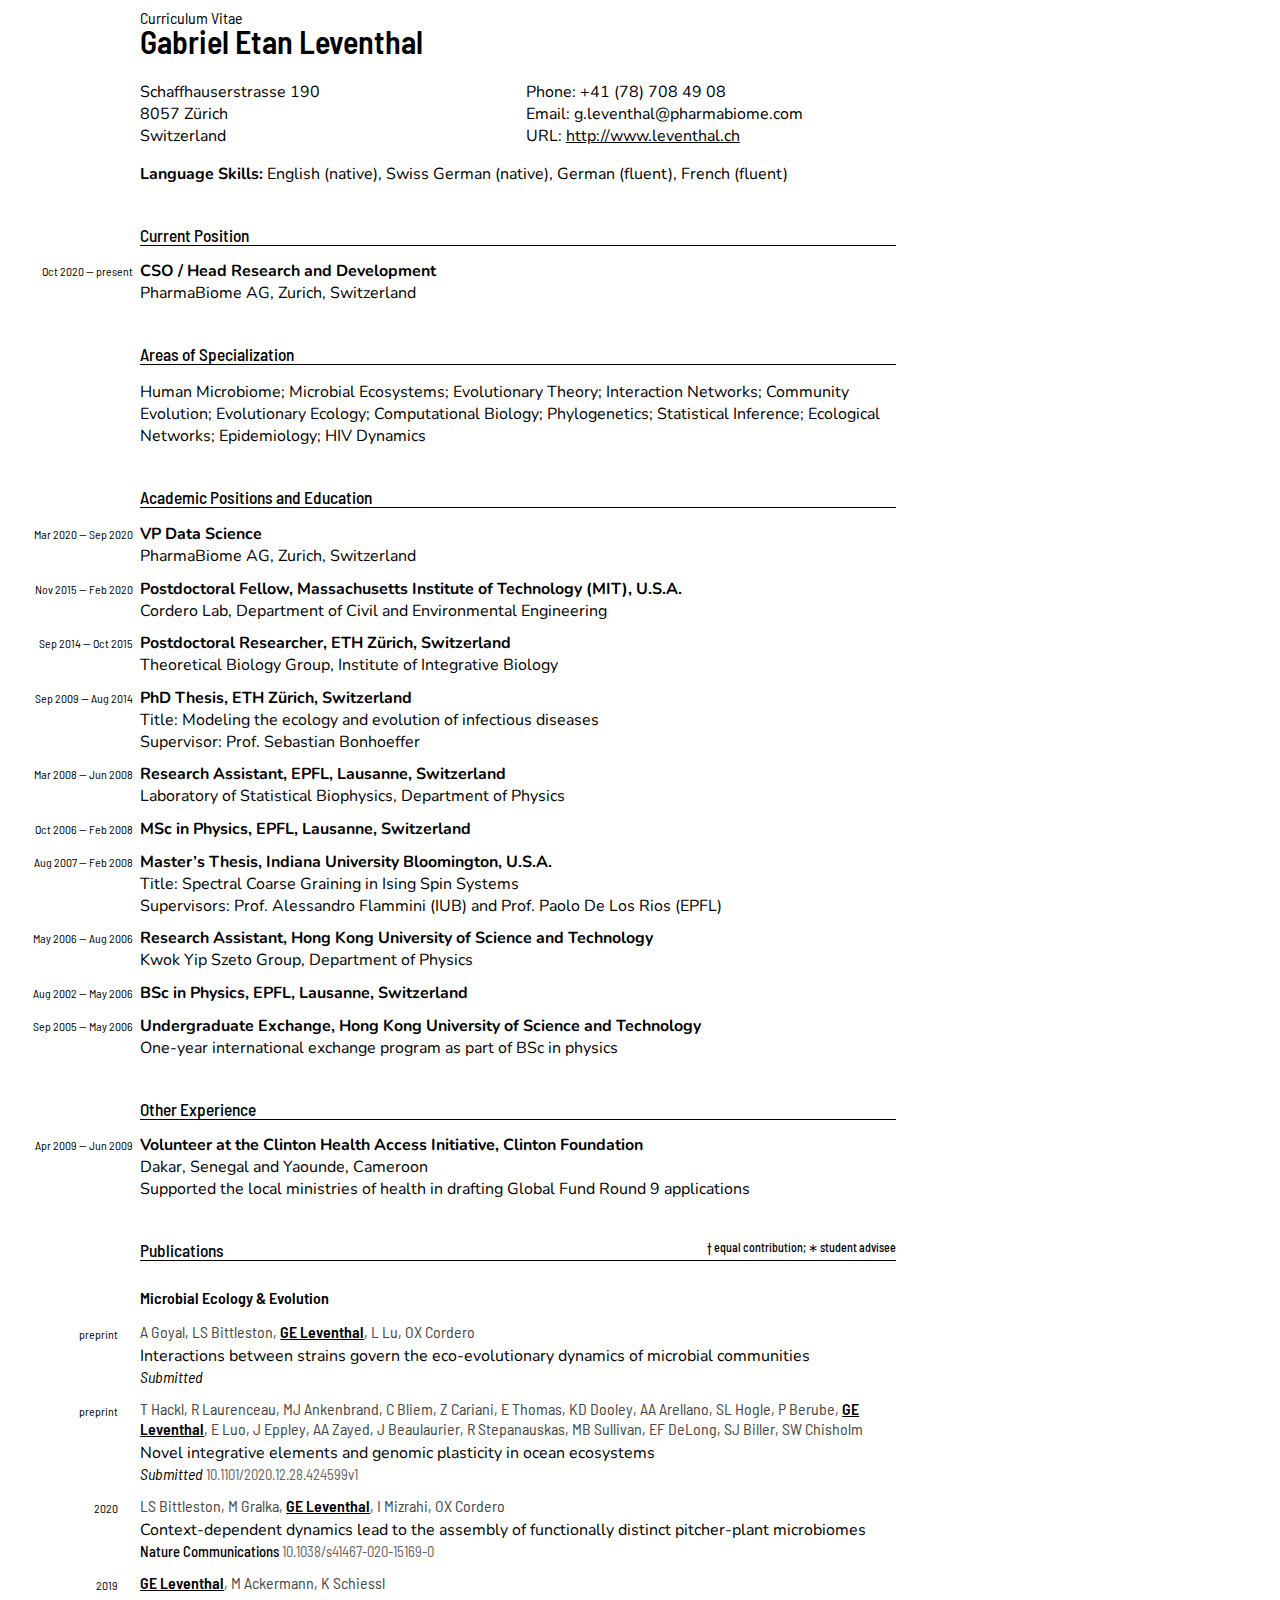
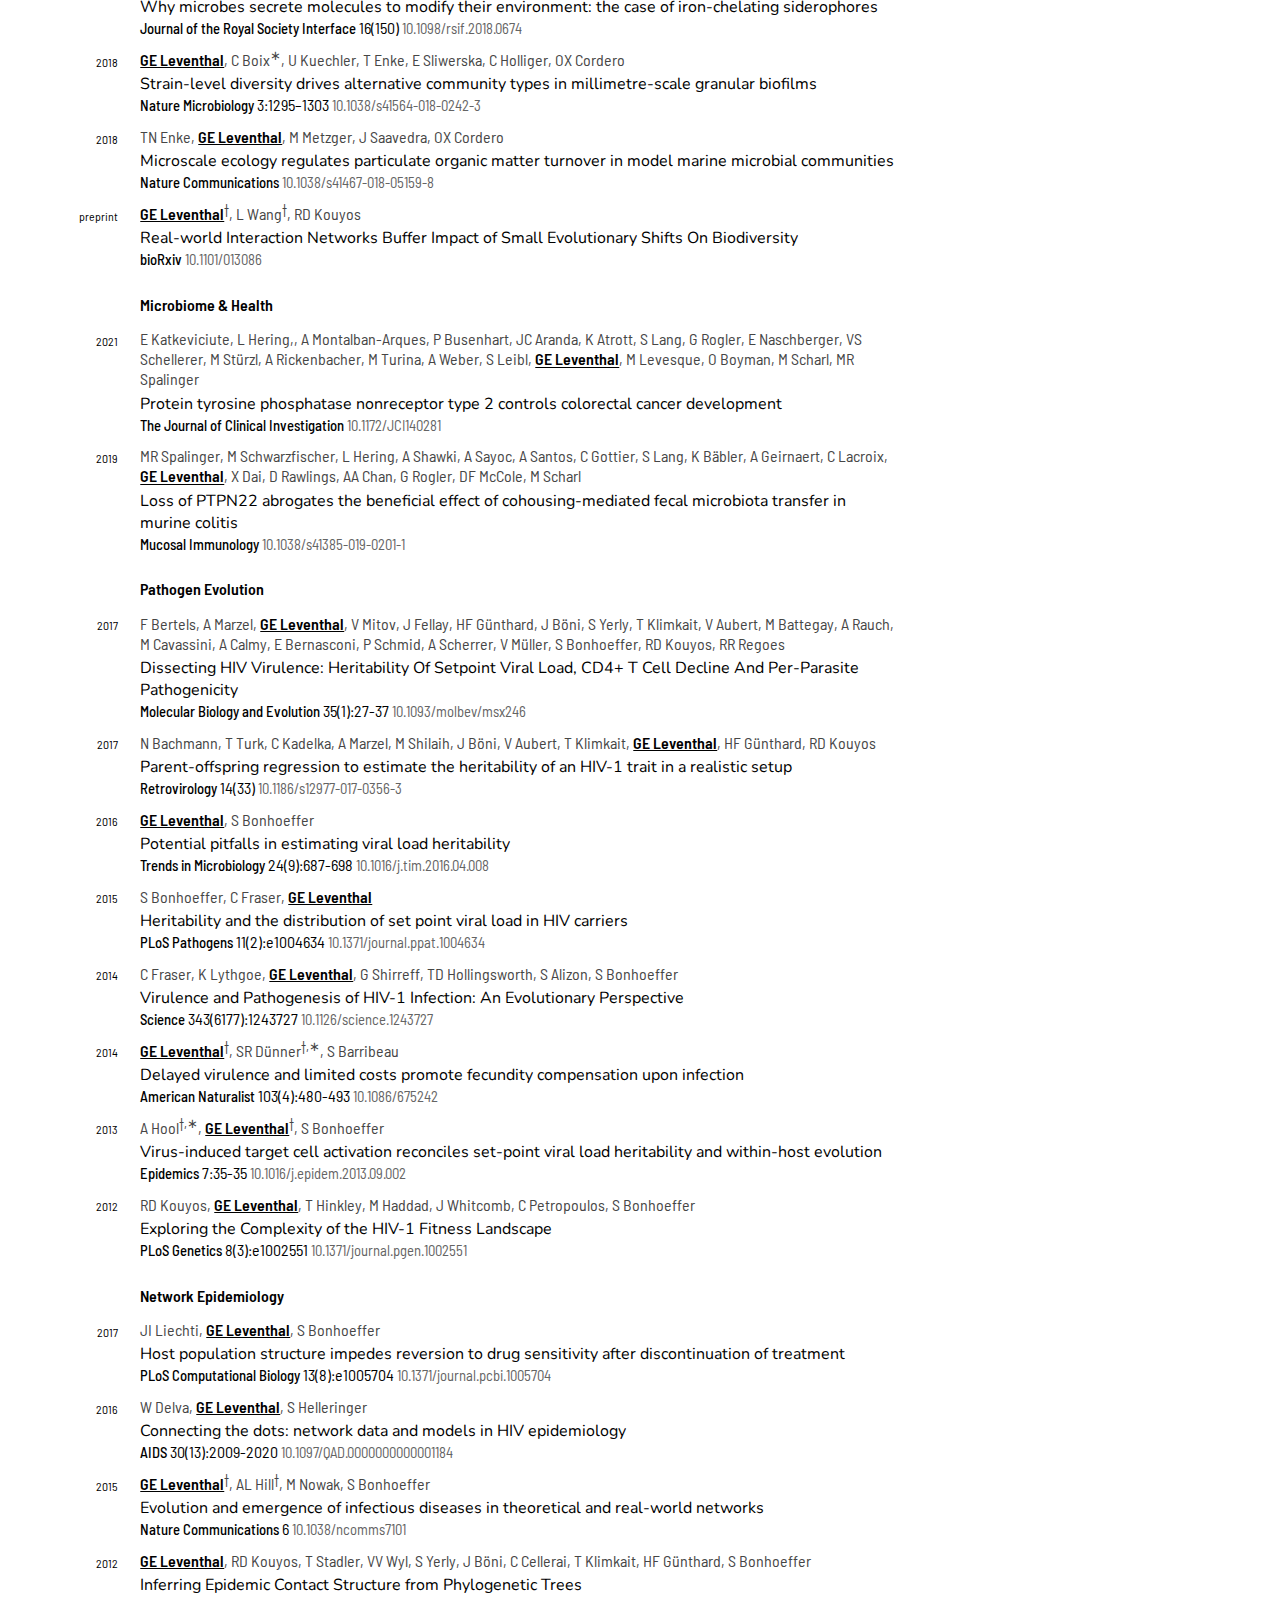
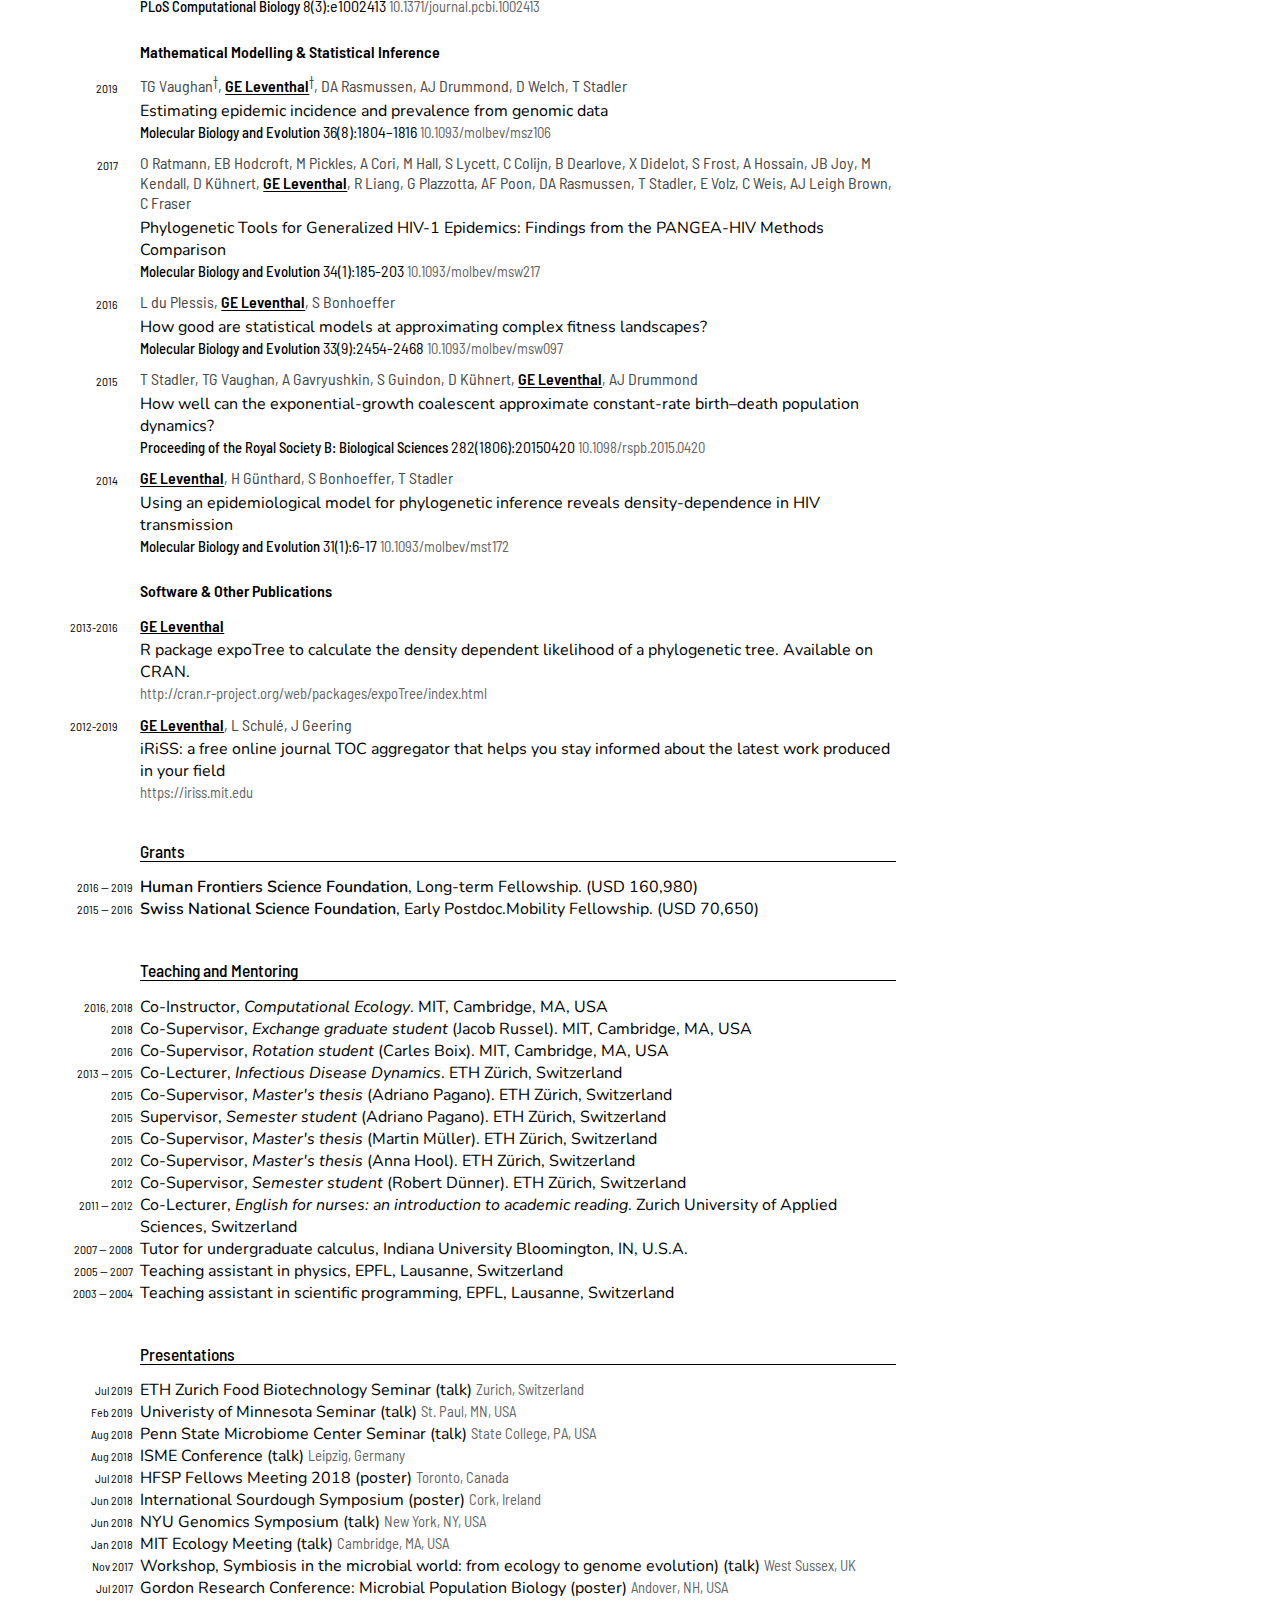
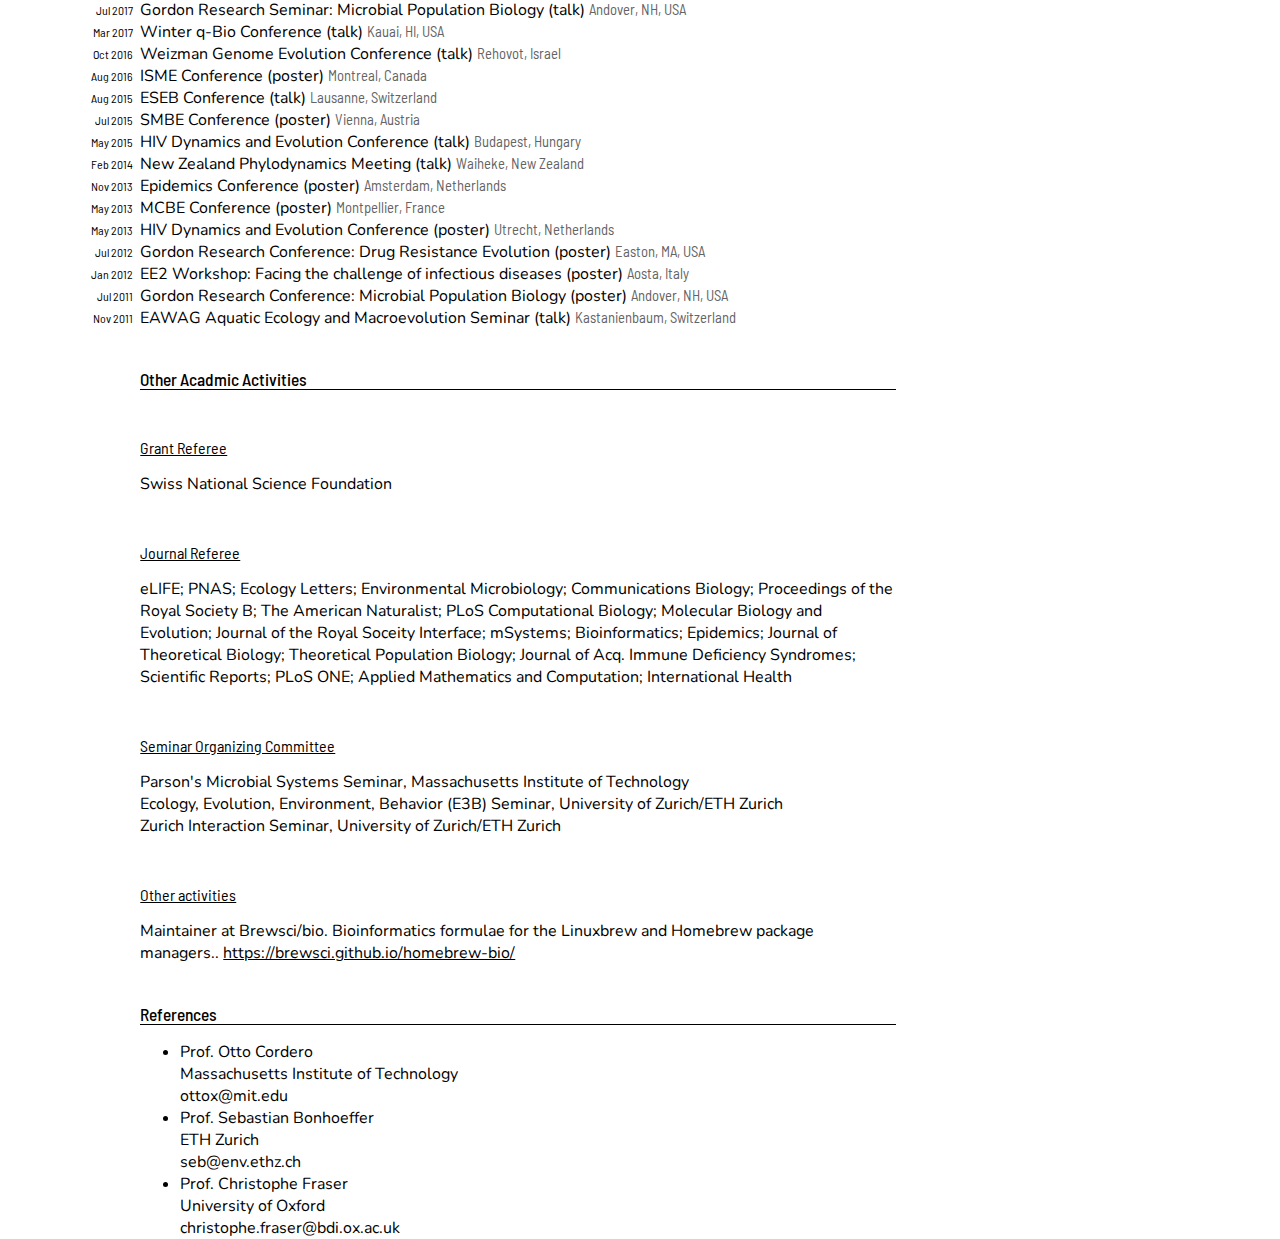
<file: cv_usa.html>
<!doctype html>
<html>
  <head>
    <meta charset="utf-8">
    <meta http-equiv="x-ua-compatible" content="ie=edge">
    <meta name="viewport"
          content="width=device-width, initial-scale=1, shrink-to-fit=no">
    <title>CV - Gabriel E Leventhal</title>
    <link href="/stylesheets/print.css" rel="stylesheet" />
  </head>
  <body>
    
<div class="cv">
  <div class="header">
      <div class="title">Curriculum Vitae</div>
    <h1>
      Gabriel Etan Leventhal
    </h1>

    <div class="contact">
      <div class="left">
        Schaffhauserstrasse 190<br>8057 Zürich<br>Switzerland<br>
      </div>
      <div class="right">
        Phone: +41 (78) 708 49 08<br/>
        Email: g.leventhal@pharmabiome.com<br/>
        URL: <a href="http://www.leventhal.ch">http://www.leventhal.ch</a>
      </div>
    </div>

    <div class="extra">
      <ul>
        <li><strong>Language Skills:</strong> English (native), Swiss German (native), German (fluent), French (fluent)</li>
      </ul>
    </div>
  </div>

  <div class="segment">
    <h2 class="header">Current Position</h2>
    <div class="position">
  <div class="date">
    Oct 2020
    &mdash;
    present
  </div>
  <div class="title">CSO / Head Research and Development</div>
    <div class="company">PharmaBiome AG, Zurich, Switzerland</div>
</div>


  </div>

  <div class="segment">
    <h2 class="header">Areas of Specialization</h2>
    <p>Human Microbiome; Microbial Ecosystems; Evolutionary Theory; Interaction Networks; Community Evolution; Evolutionary Ecology; Computational Biology; Phylogenetics; Statistical Inference; Ecological Networks; Epidemiology; HIV Dynamics</p>
  </div>

  <div class="segment">
    <h2 class="header">Academic Positions and Education</h2>
      <div class="position">
  <div class="date">
    Mar 2020
    &mdash;
    Sep 2020
  </div>
  <div class="title">VP Data Science</div>
    <div class="company">PharmaBiome AG, Zurich, Switzerland</div>
</div>


      <div class="position">
  <div class="date">
    Nov 2015
    &mdash;
    Feb 2020
  </div>
  <div class="title">Postdoctoral Fellow, Massachusetts Institute of Technology (MIT), U.S.A.</div>
    <div class="company">Cordero Lab, Department of Civil and Environmental Engineering</div>
</div>


      <div class="position">
  <div class="date">
    Sep 2014
    &mdash;
    Oct 2015
  </div>
  <div class="title">Postdoctoral Researcher, ETH Zürich, Switzerland</div>
    <div class="company">Theoretical Biology Group, Institute of Integrative Biology</div>
</div>


      <div class="position">
  <div class="date">
    Sep 2009
    &mdash;
    Aug 2014
  </div>
  <div class="title">PhD Thesis, ETH Zürich, Switzerland</div>
    <div class="extra">Title: Modeling the ecology and evolution of infectious diseases<br/>Supervisor: Prof. Sebastian Bonhoeffer</div>
</div>


      <div class="position">
  <div class="date">
    Mar 2008
    &mdash;
    Jun 2008
  </div>
  <div class="title">Research Assistant, EPFL, Lausanne, Switzerland</div>
    <div class="company">Laboratory of Statistical Biophysics, Department of Physics</div>
</div>


      <div class="position">
  <div class="date">
    Oct 2006
    &mdash;
    Feb 2008
  </div>
  <div class="title">MSc in Physics, EPFL, Lausanne, Switzerland</div>
</div>


      <div class="position">
  <div class="date">
    Aug 2007
    &mdash;
    Feb 2008
  </div>
  <div class="title">Master’s Thesis, Indiana University Bloomington, U.S.A.</div>
    <div class="extra">Title: Spectral Coarse Graining in Ising Spin Systems<br/>Supervisors: Prof. Alessandro Flammini (IUB) and Prof. Paolo De Los Rios (EPFL)</div>
</div>


      <div class="position">
  <div class="date">
    May 2006
    &mdash;
    Aug 2006
  </div>
  <div class="title">Research Assistant, Hong Kong University of Science and Technology</div>
    <div class="company">Kwok Yip Szeto Group, Department of Physics</div>
</div>


      <div class="position">
  <div class="date">
    Aug 2002
    &mdash;
    May 2006
  </div>
  <div class="title">BSc in Physics, EPFL, Lausanne, Switzerland</div>
</div>


      <div class="position">
  <div class="date">
    Sep 2005
    &mdash;
    May 2006
  </div>
  <div class="title">Undergraduate Exchange, Hong Kong University of Science and Technology</div>
    <div class="extra">One-year international exchange program as part of BSc in physics</div>
</div>


  </div>

  <div class="segment">
    <h2 class="header">Other Experience</h2>
      <div class="position">
  <div class="date">
    Apr 2009
    &mdash;
    Jun 2009
  </div>
  <div class="title">Volunteer at the Clinton Health Access Initiative, Clinton Foundation</div>
    <div class="company">Dakar, Senegal and Yaounde, Cameroon</div>
    <div class="extra">Supported the local ministries of health in drafting Global Fund Round 9 applications</div>
</div>


  </div>

  <div class="break"></div>
  <div class="segment">
    <h2 class="header">
      Publications
      <div class="notes">
        &dagger; equal contribution;
        &lowast; student advisee
      </div>
    </h2>
        <span class="publist-section">Microbial Ecology & Evolution</span>
        <ul class="publist">
            <li><div class="publication">
  <span class="year">
      preprint
  </span>
  <span class="authors">
    A Goyal<sup></sup>, LS Bittleston<sup></sup>, <strong>GE Leventhal</strong><sup></sup>, L Lu<sup></sup>, OX Cordero<sup></sup>
  </span>
  <span class="title">Interactions between strains govern the eco-evolutionary dynamics of microbial communities</span>
    <span class="status">Submitted</span>
</div>

</li>
            <li><div class="publication">
  <span class="year">
      preprint
  </span>
  <span class="authors">
    T Hackl<sup></sup>, R Laurenceau<sup></sup>, MJ Ankenbrand<sup></sup>, C Bliem<sup></sup>, Z Cariani<sup></sup>, E Thomas<sup></sup>, KD Dooley<sup></sup>, AA Arellano<sup></sup>, SL Hogle<sup></sup>, P Berube<sup></sup>, <strong>GE Leventhal</strong><sup></sup>, E Luo<sup></sup>, J Eppley<sup></sup>, AA Zayed<sup></sup>, J Beaulaurier<sup></sup>, R Stepanauskas<sup></sup>, MB Sullivan<sup></sup>, EF DeLong<sup></sup>, SJ Biller<sup></sup>, SW Chisholm<sup></sup>
  </span>
  <span class="title">Novel integrative elements and genomic plasticity in ocean ecosystems</span>
    <span class="status">Submitted</span>
      <span class="doi">
        <a href="https://dx.doi.org/10.1101/2020.12.28.424599v1">10.1101/2020.12.28.424599v1</a>
      </span>
</div>

</li>
            <li><div class="publication">
  <span class="year">
      2020
  </span>
  <span class="authors">
    LS Bittleston<sup></sup>, M Gralka<sup></sup>, <strong>GE Leventhal</strong><sup></sup>, I Mizrahi<sup></sup>, OX Cordero<sup></sup>
  </span>
  <span class="title">Context-dependent dynamics lead to the assembly of functionally distinct pitcher-plant microbiomes</span>
    <span class="journal">
      <span class="name">Nature Communications</span> <span class="issue"></span>
    </span>
      <span class="doi">
        <a href="https://dx.doi.org/10.1038/s41467-020-15169-0">10.1038/s41467-020-15169-0</a>
      </span>
</div>

</li>
            <li><div class="publication">
  <span class="year">
      2019
  </span>
  <span class="authors">
    <strong>GE Leventhal</strong><sup></sup>, M Ackermann<sup></sup>, K Schiessl<sup></sup>
  </span>
  <span class="title">Why microbes secrete molecules to modify their environment: the case of iron-chelating siderophores</span>
    <span class="journal">
      <span class="name">Journal of the Royal Society Interface</span> <span class="issue">16(150)</span>
    </span>
      <span class="doi">
        <a href="https://dx.doi.org/10.1098/rsif.2018.0674">10.1098/rsif.2018.0674</a>
      </span>
</div>

</li>
            <li><div class="publication">
  <span class="year">
      2018
  </span>
  <span class="authors">
    <strong>GE Leventhal</strong><sup></sup>, C Boix<sup>&lowast;</sup>, U Kuechler<sup></sup>, T Enke<sup></sup>, E Sliwerska<sup></sup>, C Holliger<sup></sup>, OX Cordero<sup></sup>
  </span>
  <span class="title">Strain-level diversity drives alternative community types in millimetre-scale granular biofilms</span>
    <span class="journal">
      <span class="name">Nature Microbiology</span> <span class="issue">3:1295–1303</span>
    </span>
      <span class="doi">
        <a href="https://dx.doi.org/10.1038/s41564-018-0242-3">10.1038/s41564-018-0242-3</a>
      </span>
</div>

</li>
            <li><div class="publication">
  <span class="year">
      2018
  </span>
  <span class="authors">
    TN Enke<sup></sup>, <strong>GE Leventhal</strong><sup></sup>, M Metzger<sup></sup>, J Saavedra<sup></sup>, OX Cordero<sup></sup>
  </span>
  <span class="title">Microscale ecology regulates particulate organic matter turnover in model marine microbial communities</span>
    <span class="journal">
      <span class="name">Nature Communications</span> <span class="issue"></span>
    </span>
      <span class="doi">
        <a href="https://dx.doi.org/10.1038/s41467-018-05159-8">10.1038/s41467-018-05159-8</a>
      </span>
</div>

</li>
            <li><div class="publication">
  <span class="year">
      preprint
  </span>
  <span class="authors">
    <strong>GE Leventhal</strong><sup>&dagger;</sup>, L Wang<sup>&dagger;</sup>, RD Kouyos<sup></sup>
  </span>
  <span class="title">Real-world Interaction Networks Buffer Impact of Small Evolutionary Shifts On Biodiversity</span>
    <span class="journal">
      <span class="name">bioRxiv</span> <span class="issue"></span>
    </span>
      <span class="doi">
        <a href="https://dx.doi.org/10.1101/013086">10.1101/013086</a>
      </span>
</div>

</li>
        </ul>
        <span class="publist-section">Microbiome & Health</span>
        <ul class="publist">
            <li><div class="publication">
  <span class="year">
      2021
  </span>
  <span class="authors">
    E Katkeviciute<sup></sup>, L Hering,<sup></sup>, A Montalban-Arques<sup></sup>, P Busenhart<sup></sup>, JC Aranda<sup></sup>, K Atrott<sup></sup>, S Lang<sup></sup>, G Rogler<sup></sup>, E Naschberger<sup></sup>, VS Schellerer<sup></sup>, M Stürzl<sup></sup>, A Rickenbacher<sup></sup>, M Turina<sup></sup>, A Weber<sup></sup>, S Leibl<sup></sup>, <strong>GE Leventhal</strong><sup></sup>, M Levesque<sup></sup>, O Boyman<sup></sup>, M Scharl<sup></sup>, MR Spalinger<sup></sup>
  </span>
  <span class="title">Protein tyrosine phosphatase nonreceptor type 2 controls colorectal cancer development</span>
    <span class="journal">
      <span class="name">The Journal of Clinical Investigation</span> <span class="issue"></span>
    </span>
      <span class="doi">
        <a href="https://dx.doi.org/10.1172/JCI140281">10.1172/JCI140281</a>
      </span>
</div>

</li>
            <li><div class="publication">
  <span class="year">
      2019
  </span>
  <span class="authors">
    MR Spalinger<sup></sup>, M Schwarzfischer<sup></sup>, L Hering<sup></sup>, A Shawki<sup></sup>, A Sayoc<sup></sup>, A Santos<sup></sup>, C Gottier<sup></sup>, S Lang<sup></sup>, K Bäbler<sup></sup>, A Geirnaert<sup></sup>, C Lacroix<sup></sup>, <strong>GE Leventhal</strong><sup></sup>, X Dai<sup></sup>, D Rawlings<sup></sup>, AA Chan<sup></sup>, G Rogler<sup></sup>, DF McCole<sup></sup>, M Scharl<sup></sup>
  </span>
  <span class="title">Loss of PTPN22 abrogates the beneficial effect of cohousing-mediated fecal microbiota transfer in murine colitis</span>
    <span class="journal">
      <span class="name">Mucosal Immunology</span> <span class="issue"></span>
    </span>
      <span class="doi">
        <a href="https://dx.doi.org/10.1038/s41385-019-0201-1">10.1038/s41385-019-0201-1</a>
      </span>
</div>

</li>
        </ul>
        <span class="publist-section">Pathogen Evolution</span>
        <ul class="publist">
            <li><div class="publication">
  <span class="year">
      2017
  </span>
  <span class="authors">
    F Bertels<sup></sup>, A Marzel<sup></sup>, <strong>GE Leventhal</strong><sup></sup>, V Mitov<sup></sup>, J Fellay<sup></sup>, HF Günthard<sup></sup>, J Böni<sup></sup>, S Yerly<sup></sup>, T Klimkait<sup></sup>, V Aubert<sup></sup>, M Battegay<sup></sup>, A Rauch<sup></sup>, M Cavassini<sup></sup>, A Calmy<sup></sup>, E Bernasconi<sup></sup>, P Schmid<sup></sup>, A Scherrer<sup></sup>, V Müller<sup></sup>, S Bonhoeffer<sup></sup>, RD Kouyos<sup></sup>, RR Regoes<sup></sup>
  </span>
  <span class="title">Dissecting HIV Virulence: Heritability Of Setpoint Viral Load, CD4+ T Cell Decline And Per-Parasite Pathogenicity</span>
    <span class="journal">
      <span class="name">Molecular Biology and Evolution</span> <span class="issue">35(1):27-37</span>
    </span>
      <span class="doi">
        <a href="https://dx.doi.org/10.1093/molbev/msx246">10.1093/molbev/msx246</a>
      </span>
</div>

</li>
            <li><div class="publication">
  <span class="year">
      2017
  </span>
  <span class="authors">
    N Bachmann<sup></sup>, T Turk<sup></sup>, C Kadelka<sup></sup>, A Marzel<sup></sup>, M Shilaih<sup></sup>, J Böni<sup></sup>, V Aubert<sup></sup>, T Klimkait<sup></sup>, <strong>GE Leventhal</strong><sup></sup>, HF Günthard<sup></sup>, RD Kouyos<sup></sup>
  </span>
  <span class="title">Parent-offspring regression to estimate the heritability of an HIV-1 trait in a realistic setup</span>
    <span class="journal">
      <span class="name">Retrovirology</span> <span class="issue">14(33)</span>
    </span>
      <span class="doi">
        <a href="https://dx.doi.org/10.1186/s12977-017-0356-3">10.1186/s12977-017-0356-3</a>
      </span>
</div>

</li>
            <li><div class="publication">
  <span class="year">
      2016
  </span>
  <span class="authors">
    <strong>GE Leventhal</strong><sup></sup>, S Bonhoeffer<sup></sup>
  </span>
  <span class="title">Potential pitfalls in estimating viral load heritability</span>
    <span class="journal">
      <span class="name">Trends in Microbiology</span> <span class="issue">24(9):687-698</span>
    </span>
      <span class="doi">
        <a href="https://dx.doi.org/10.1016/j.tim.2016.04.008">10.1016/j.tim.2016.04.008</a>
      </span>
</div>

</li>
            <li><div class="publication">
  <span class="year">
      2015
  </span>
  <span class="authors">
    S Bonhoeffer<sup></sup>, C Fraser<sup></sup>, <strong>GE Leventhal</strong><sup></sup>
  </span>
  <span class="title">Heritability and the distribution of set point viral load in HIV carriers</span>
    <span class="journal">
      <span class="name">PLoS Pathogens</span> <span class="issue">11(2):e1004634</span>
    </span>
      <span class="doi">
        <a href="https://dx.doi.org/10.1371/journal.ppat.1004634">10.1371/journal.ppat.1004634</a>
      </span>
</div>

</li>
            <li><div class="publication">
  <span class="year">
      2014
  </span>
  <span class="authors">
    C Fraser<sup></sup>, K Lythgoe<sup></sup>, <strong>GE Leventhal</strong><sup></sup>, G Shirreff<sup></sup>, TD Hollingsworth<sup></sup>, S Alizon<sup></sup>, S Bonhoeffer<sup></sup>
  </span>
  <span class="title">Virulence and Pathogenesis of HIV-1 Infection: An Evolutionary Perspective</span>
    <span class="journal">
      <span class="name">Science</span> <span class="issue">343(6177):1243727</span>
    </span>
      <span class="doi">
        <a href="https://dx.doi.org/10.1126/science.1243727">10.1126/science.1243727</a>
      </span>
</div>

</li>
            <li><div class="publication">
  <span class="year">
      2014
  </span>
  <span class="authors">
    <strong>GE Leventhal</strong><sup>&dagger;</sup>, SR Dünner<sup>&dagger;,&lowast;</sup>, S Barribeau<sup></sup>
  </span>
  <span class="title">Delayed virulence and limited costs promote fecundity compensation upon infection</span>
    <span class="journal">
      <span class="name">American Naturalist</span> <span class="issue">103(4):480-493</span>
    </span>
      <span class="doi">
        <a href="https://dx.doi.org/10.1086/675242">10.1086/675242</a>
      </span>
</div>

</li>
            <li><div class="publication">
  <span class="year">
      2013
  </span>
  <span class="authors">
    A Hool<sup>&dagger;,&lowast;</sup>, <strong>GE Leventhal</strong><sup>&dagger;</sup>, S Bonhoeffer<sup></sup>
  </span>
  <span class="title">Virus-induced target cell activation reconciles set-point viral load heritability and within-host evolution</span>
    <span class="journal">
      <span class="name">Epidemics</span> <span class="issue">7:35-35</span>
    </span>
      <span class="doi">
        <a href="https://dx.doi.org/10.1016/j.epidem.2013.09.002">10.1016/j.epidem.2013.09.002</a>
      </span>
</div>

</li>
            <li><div class="publication">
  <span class="year">
      2012
  </span>
  <span class="authors">
    RD Kouyos<sup></sup>, <strong>GE Leventhal</strong><sup></sup>, T Hinkley<sup></sup>, M Haddad<sup></sup>, J Whitcomb<sup></sup>, C Petropoulos<sup></sup>, S Bonhoeffer<sup></sup>
  </span>
  <span class="title">Exploring the Complexity of the HIV-1 Fitness Landscape</span>
    <span class="journal">
      <span class="name">PLoS Genetics</span> <span class="issue">8(3):e1002551</span>
    </span>
      <span class="doi">
        <a href="https://dx.doi.org/10.1371/journal.pgen.1002551">10.1371/journal.pgen.1002551</a>
      </span>
</div>

</li>
        </ul>
        <span class="publist-section">Network Epidemiology</span>
        <ul class="publist">
            <li><div class="publication">
  <span class="year">
      2017
  </span>
  <span class="authors">
    JI Liechti<sup></sup>, <strong>GE Leventhal</strong><sup></sup>, S Bonhoeffer<sup></sup>
  </span>
  <span class="title">Host population structure impedes reversion to drug sensitivity after discontinuation of treatment</span>
    <span class="journal">
      <span class="name">PLoS Computational Biology</span> <span class="issue">13(8):e1005704</span>
    </span>
      <span class="doi">
        <a href="https://dx.doi.org/10.1371/journal.pcbi.1005704">10.1371/journal.pcbi.1005704</a>
      </span>
</div>

</li>
            <li><div class="publication">
  <span class="year">
      2016
  </span>
  <span class="authors">
    W Delva<sup></sup>, <strong>GE Leventhal</strong><sup></sup>, S Helleringer<sup></sup>
  </span>
  <span class="title">Connecting the dots: network data and models in HIV epidemiology</span>
    <span class="journal">
      <span class="name">AIDS</span> <span class="issue">30(13):2009-2020</span>
    </span>
      <span class="doi">
        <a href="https://dx.doi.org/10.1097/QAD.0000000000001184">10.1097/QAD.0000000000001184</a>
      </span>
</div>

</li>
            <li><div class="publication">
  <span class="year">
      2015
  </span>
  <span class="authors">
    <strong>GE Leventhal</strong><sup>&dagger;</sup>, AL Hill<sup>&dagger;</sup>, M Nowak<sup></sup>, S Bonhoeffer<sup></sup>
  </span>
  <span class="title">Evolution and emergence of infectious diseases in theoretical and real-world networks</span>
    <span class="journal">
      <span class="name">Nature Communications</span> <span class="issue">6</span>
    </span>
      <span class="doi">
        <a href="https://dx.doi.org/10.1038/ncomms7101">10.1038/ncomms7101</a>
      </span>
</div>

</li>
            <li><div class="publication">
  <span class="year">
      2012
  </span>
  <span class="authors">
    <strong>GE Leventhal</strong><sup></sup>, RD Kouyos<sup></sup>, T Stadler<sup></sup>, VV Wyl<sup></sup>, S Yerly<sup></sup>, J Böni<sup></sup>, C Cellerai<sup></sup>, T Klimkait<sup></sup>, HF Günthard<sup></sup>, S Bonhoeffer<sup></sup>
  </span>
  <span class="title">Inferring Epidemic Contact Structure from Phylogenetic Trees</span>
    <span class="journal">
      <span class="name">PLoS Computational Biology</span> <span class="issue">8(3):e1002413</span>
    </span>
      <span class="doi">
        <a href="https://dx.doi.org/10.1371/journal.pcbi.1002413">10.1371/journal.pcbi.1002413</a>
      </span>
</div>

</li>
        </ul>
        <span class="publist-section">Mathematical Modelling & Statistical Inference</span>
        <ul class="publist">
            <li><div class="publication">
  <span class="year">
      2019
  </span>
  <span class="authors">
    TG Vaughan<sup>&dagger;</sup>, <strong>GE Leventhal</strong><sup>&dagger;</sup>, DA Rasmussen<sup></sup>, AJ Drummond<sup></sup>, D Welch<sup></sup>, T Stadler<sup></sup>
  </span>
  <span class="title">Estimating epidemic incidence and prevalence from genomic data</span>
    <span class="journal">
      <span class="name">Molecular Biology and Evolution</span> <span class="issue">36(8):1804–1816</span>
    </span>
      <span class="doi">
        <a href="https://dx.doi.org/10.1093/molbev/msz106">10.1093/molbev/msz106</a>
      </span>
</div>

</li>
            <li><div class="publication">
  <span class="year">
      2017
  </span>
  <span class="authors">
    O Ratmann<sup></sup>, EB Hodcroft<sup></sup>, M Pickles<sup></sup>, A Cori<sup></sup>, M Hall<sup></sup>, S Lycett<sup></sup>, C Colijn<sup></sup>, B Dearlove<sup></sup>, X Didelot<sup></sup>, S Frost<sup></sup>, A Hossain<sup></sup>, JB Joy<sup></sup>, M Kendall<sup></sup>, D Kühnert<sup></sup>, <strong>GE Leventhal</strong><sup></sup>, R Liang<sup></sup>, G Plazzotta<sup></sup>, AF Poon<sup></sup>, DA Rasmussen<sup></sup>, T Stadler<sup></sup>, E Volz<sup></sup>, C Weis<sup></sup>, AJ Leigh Brown<sup></sup>, C Fraser<sup></sup>
  </span>
  <span class="title">Phylogenetic Tools for Generalized HIV-1 Epidemics: Findings from the PANGEA-HIV Methods Comparison</span>
    <span class="journal">
      <span class="name">Molecular Biology and Evolution</span> <span class="issue">34(1):185-203</span>
    </span>
      <span class="doi">
        <a href="https://dx.doi.org/10.1093/molbev/msw217">10.1093/molbev/msw217</a>
      </span>
</div>

</li>
            <li><div class="publication">
  <span class="year">
      2016
  </span>
  <span class="authors">
    L du Plessis<sup></sup>, <strong>GE Leventhal</strong><sup></sup>, S Bonhoeffer<sup></sup>
  </span>
  <span class="title">How good are statistical models at approximating complex fitness landscapes?</span>
    <span class="journal">
      <span class="name">Molecular Biology and Evolution</span> <span class="issue">33(9):2454-2468</span>
    </span>
      <span class="doi">
        <a href="https://dx.doi.org/10.1093/molbev/msw097">10.1093/molbev/msw097</a>
      </span>
</div>

</li>
            <li><div class="publication">
  <span class="year">
      2015
  </span>
  <span class="authors">
    T Stadler<sup></sup>, TG Vaughan<sup></sup>, A Gavryushkin<sup></sup>, S Guindon<sup></sup>, D Kühnert<sup></sup>, <strong>GE Leventhal</strong><sup></sup>, AJ Drummond<sup></sup>
  </span>
  <span class="title">How well can the exponential-growth coalescent approximate constant-rate birth–death population dynamics?</span>
    <span class="journal">
      <span class="name">Proceeding of the Royal Society B: Biological Sciences</span> <span class="issue">282(1806):20150420</span>
    </span>
      <span class="doi">
        <a href="https://dx.doi.org/10.1098/rspb.2015.0420">10.1098/rspb.2015.0420</a>
      </span>
</div>

</li>
            <li><div class="publication">
  <span class="year">
      2014
  </span>
  <span class="authors">
    <strong>GE Leventhal</strong><sup></sup>, H Günthard<sup></sup>, S Bonhoeffer<sup></sup>, T Stadler<sup></sup>
  </span>
  <span class="title">Using an epidemiological model for phylogenetic inference reveals density-dependence in HIV transmission</span>
    <span class="journal">
      <span class="name">Molecular Biology and Evolution</span> <span class="issue">31(1):6-17</span>
    </span>
      <span class="doi">
        <a href="https://dx.doi.org/10.1093/molbev/mst172">10.1093/molbev/mst172</a>
      </span>
</div>

</li>
        </ul>
        <span class="publist-section">Software & Other Publications</span>
        <ul class="publist">
            <li><div class="publication">
  <span class="year">
      2013-2016
  </span>
  <span class="authors">
    <strong>GE Leventhal</strong><sup></sup>
  </span>
  <span class="title">R package expoTree to calculate the density dependent likelihood of a phylogenetic tree. Available on CRAN.</span>
    <span class="doi">
      <a href="http://cran.r-project.org/web/packages/expoTree/index.html">http://cran.r-project.org/web/packages/expoTree/index.html</a>
    </span>
</div>

</li>
            <li><div class="publication">
  <span class="year">
      2012-2019
  </span>
  <span class="authors">
    <strong>GE Leventhal</strong><sup></sup>, L Schulé<sup></sup>, J Geering<sup></sup>
  </span>
  <span class="title">iRiSS: a free online journal TOC aggregator that helps you stay informed about the latest work produced in your field</span>
    <span class="doi">
      <a href="https://iriss.mit.edu">https://iriss.mit.edu</a>
    </span>
</div>

</li>
        </ul>

  </div>


  <div class="segment">
    <h2 class="header">Grants</h2>
      <div class="grant">
  <div class="date">2016 &mdash; 2019</div>
  <div class="description">
    <span class="body">Human Frontiers Science Foundation</span>,
    <span class="name">Long-term Fellowship</span>.
      <span class="amount">(USD 160,980)</span>
  </div>
</div>


      <div class="grant">
  <div class="date">2015 &mdash; 2016</div>
  <div class="description">
    <span class="body">Swiss National Science Foundation</span>,
    <span class="name">Early Postdoc.Mobility Fellowship</span>.
      <span class="amount">(USD 70,650)</span>
  </div>
</div>


  </div>

  <div class="segment">
    <h2 class="header">Teaching and Mentoring</h2>
      <div class="teaching">
  <div class="date">
    2016, 2018
  </div>
  <div class="description">
    <span class="title">Co-Instructor</span>,
      <span class="name">Computational Ecology</span>.
    <span class="institution">MIT, Cambridge, MA, USA</span>
  </div>
</div>

      <div class="teaching">
  <div class="date">
    2018
  </div>
  <div class="description">
    <span class="title">Co-Supervisor</span>,
      <span class="name">Exchange graduate student</span>
      <span class="student">(Jacob Russel)</span>.
    <span class="institution">MIT, Cambridge, MA, USA</span>
  </div>
</div>

      <div class="teaching">
  <div class="date">
    2016
  </div>
  <div class="description">
    <span class="title">Co-Supervisor</span>,
      <span class="name">Rotation student</span>
      <span class="student">(Carles Boix)</span>.
    <span class="institution">MIT, Cambridge, MA, USA</span>
  </div>
</div>

      <div class="teaching">
  <div class="date">
    2013
      &mdash; 2015
  </div>
  <div class="description">
    <span class="title">Co-Lecturer</span>,
      <span class="name">Infectious Disease Dynamics</span>.
    <span class="institution">ETH Zürich, Switzerland</span>
  </div>
</div>

      <div class="teaching">
  <div class="date">
    2015
  </div>
  <div class="description">
    <span class="title">Co-Supervisor</span>,
      <span class="name">Master's thesis</span>
      <span class="student">(Adriano Pagano)</span>.
    <span class="institution">ETH Zürich, Switzerland</span>
  </div>
</div>

      <div class="teaching">
  <div class="date">
    2015
  </div>
  <div class="description">
    <span class="title">Supervisor</span>,
      <span class="name">Semester student</span>
      <span class="student">(Adriano Pagano)</span>.
    <span class="institution">ETH Zürich, Switzerland</span>
  </div>
</div>

      <div class="teaching">
  <div class="date">
    2015
  </div>
  <div class="description">
    <span class="title">Co-Supervisor</span>,
      <span class="name">Master's thesis</span>
      <span class="student">(Martin Müller)</span>.
    <span class="institution">ETH Zürich, Switzerland</span>
  </div>
</div>

      <div class="teaching">
  <div class="date">
    2012
  </div>
  <div class="description">
    <span class="title">Co-Supervisor</span>,
      <span class="name">Master's thesis</span>
      <span class="student">(Anna Hool)</span>.
    <span class="institution">ETH Zürich, Switzerland</span>
  </div>
</div>

      <div class="teaching">
  <div class="date">
    2012
  </div>
  <div class="description">
    <span class="title">Co-Supervisor</span>,
      <span class="name">Semester student</span>
      <span class="student">(Robert Dünner)</span>.
    <span class="institution">ETH Zürich, Switzerland</span>
  </div>
</div>

      <div class="teaching">
  <div class="date">
    2011
      &mdash; 2012
  </div>
  <div class="description">
    <span class="title">Co-Lecturer</span>,
      <span class="name">English for nurses: an introduction to academic reading</span>.
    <span class="institution">Zurich University of Applied Sciences, Switzerland</span>
  </div>
</div>

      <div class="teaching">
  <div class="date">
    2007
      &mdash; 2008
  </div>
  <div class="description">
    <span class="title">Tutor for undergraduate calculus</span>,
    <span class="institution">Indiana University Bloomington, IN, U.S.A.</span>
  </div>
</div>

      <div class="teaching">
  <div class="date">
    2005
      &mdash; 2007
  </div>
  <div class="description">
    <span class="title">Teaching assistant in physics</span>,
    <span class="institution">EPFL, Lausanne, Switzerland</span>
  </div>
</div>

      <div class="teaching">
  <div class="date">
    2003
      &mdash; 2004
  </div>
  <div class="description">
    <span class="title">Teaching assistant in scientific programming</span>,
    <span class="institution">EPFL, Lausanne, Switzerland</span>
  </div>
</div>

  </div>

    <div class="segment">
      <h2 class="header">Presentations</h2>
        <div class="presentation">
  <div class="date">
    Jul 2019
  </div>
  <div class="description">
    <span class="title">ETH Zurich Food Biotechnology Seminar</span>
      <span class="type">(talk)</span>
      <span class="location">Zurich, Switzerland</span>
  </div>
</div>

        <div class="presentation">
  <div class="date">
    Feb 2019
  </div>
  <div class="description">
    <span class="title">Univeristy of Minnesota Seminar</span>
      <span class="type">(talk)</span>
      <span class="location">St. Paul, MN, USA</span>
  </div>
</div>

        <div class="presentation">
  <div class="date">
    Aug 2018
  </div>
  <div class="description">
    <span class="title">Penn State Microbiome Center Seminar</span>
      <span class="type">(talk)</span>
      <span class="location">State College, PA, USA</span>
  </div>
</div>

        <div class="presentation">
  <div class="date">
    Aug 2018
  </div>
  <div class="description">
    <span class="title">ISME Conference</span>
      <span class="type">(talk)</span>
      <span class="location">Leipzig, Germany</span>
  </div>
</div>

        <div class="presentation">
  <div class="date">
    Jul 2018
  </div>
  <div class="description">
    <span class="title">HFSP Fellows Meeting 2018</span>
      <span class="type">(poster)</span>
      <span class="location">Toronto, Canada</span>
  </div>
</div>

        <div class="presentation">
  <div class="date">
    Jun 2018
  </div>
  <div class="description">
    <span class="title">International Sourdough Symposium</span>
      <span class="type">(poster)</span>
      <span class="location">Cork, Ireland</span>
  </div>
</div>

        <div class="presentation">
  <div class="date">
    Jun 2018
  </div>
  <div class="description">
    <span class="title">NYU Genomics Symposium</span>
      <span class="type">(talk)</span>
      <span class="location">New York, NY, USA</span>
  </div>
</div>

        <div class="presentation">
  <div class="date">
    Jan 2018
  </div>
  <div class="description">
    <span class="title">MIT Ecology Meeting</span>
      <span class="type">(talk)</span>
      <span class="location">Cambridge, MA, USA</span>
  </div>
</div>

        <div class="presentation">
  <div class="date">
    Nov 2017
  </div>
  <div class="description">
    <span class="title">Workshop, Symbiosis in the microbial world: from ecology to genome evolution)</span>
      <span class="type">(talk)</span>
      <span class="location">West Sussex, UK</span>
  </div>
</div>

        <div class="presentation">
  <div class="date">
    Jul 2017
  </div>
  <div class="description">
    <span class="title">Gordon Research Conference: Microbial Population Biology</span>
      <span class="type">(poster)</span>
      <span class="location">Andover, NH, USA</span>
  </div>
</div>

        <div class="presentation">
  <div class="date">
    Jul 2017
  </div>
  <div class="description">
    <span class="title">Gordon Research Seminar: Microbial Population Biology</span>
      <span class="type">(talk)</span>
      <span class="location">Andover, NH, USA</span>
  </div>
</div>

        <div class="presentation">
  <div class="date">
    Mar 2017
  </div>
  <div class="description">
    <span class="title">Winter q-Bio Conference</span>
      <span class="type">(talk)</span>
      <span class="location">Kauai, HI, USA</span>
  </div>
</div>

        <div class="presentation">
  <div class="date">
    Oct 2016
  </div>
  <div class="description">
    <span class="title">Weizman Genome Evolution Conference</span>
      <span class="type">(talk)</span>
      <span class="location">Rehovot, Israel</span>
  </div>
</div>

        <div class="presentation">
  <div class="date">
    Aug 2016
  </div>
  <div class="description">
    <span class="title">ISME Conference</span>
      <span class="type">(poster)</span>
      <span class="location">Montreal, Canada</span>
  </div>
</div>

        <div class="presentation">
  <div class="date">
    Aug 2015
  </div>
  <div class="description">
    <span class="title">ESEB Conference</span>
      <span class="type">(talk)</span>
      <span class="location">Lausanne, Switzerland</span>
  </div>
</div>

        <div class="presentation">
  <div class="date">
    Jul 2015
  </div>
  <div class="description">
    <span class="title">SMBE Conference</span>
      <span class="type">(poster)</span>
      <span class="location">Vienna, Austria</span>
  </div>
</div>

        <div class="presentation">
  <div class="date">
    May 2015
  </div>
  <div class="description">
    <span class="title">HIV Dynamics and Evolution Conference</span>
      <span class="type">(talk)</span>
      <span class="location">Budapest, Hungary</span>
  </div>
</div>

        <div class="presentation">
  <div class="date">
    Feb 2014
  </div>
  <div class="description">
    <span class="title">New Zealand Phylodynamics Meeting</span>
      <span class="type">(talk)</span>
      <span class="location">Waiheke, New Zealand</span>
  </div>
</div>

        <div class="presentation">
  <div class="date">
    Nov 2013
  </div>
  <div class="description">
    <span class="title">Epidemics Conference</span>
      <span class="type">(poster)</span>
      <span class="location">Amsterdam, Netherlands</span>
  </div>
</div>

        <div class="presentation">
  <div class="date">
    May 2013
  </div>
  <div class="description">
    <span class="title">MCBE Conference</span>
      <span class="type">(poster)</span>
      <span class="location">Montpellier, France</span>
  </div>
</div>

        <div class="presentation">
  <div class="date">
    May 2013
  </div>
  <div class="description">
    <span class="title">HIV Dynamics and Evolution Conference</span>
      <span class="type">(poster)</span>
      <span class="location">Utrecht, Netherlands</span>
  </div>
</div>

        <div class="presentation">
  <div class="date">
    Jul 2012
  </div>
  <div class="description">
    <span class="title">Gordon Research Conference: Drug Resistance Evolution</span>
      <span class="type">(poster)</span>
      <span class="location">Easton, MA, USA</span>
  </div>
</div>

        <div class="presentation">
  <div class="date">
    Jan 2012
  </div>
  <div class="description">
    <span class="title">EE2 Workshop: Facing the challenge of infectious diseases</span>
      <span class="type">(poster)</span>
      <span class="location">Aosta, Italy</span>
  </div>
</div>

        <div class="presentation">
  <div class="date">
    Jul 2011
  </div>
  <div class="description">
    <span class="title">Gordon Research Conference: Microbial Population Biology</span>
      <span class="type">(poster)</span>
      <span class="location">Andover, NH, USA</span>
  </div>
</div>

        <div class="presentation">
  <div class="date">
    Nov 2011
  </div>
  <div class="description">
    <span class="title">EAWAG Aquatic Ecology and Macroevolution Seminar</span>
      <span class="type">(talk)</span>
      <span class="location">Kastanienbaum, Switzerland</span>
  </div>
</div>

    </div>

  <div class="segment">
    <h2 class="header">Other Acadmic Activities</h2>

    <h4 class="header">Grant Referee</h4>
    <ul class="none">
        <li>Swiss National Science Foundation</li>
    </ul>
    
    <h4 class="header">Journal Referee</h4>
    <ul class="none">
      <li>eLIFE; PNAS; Ecology Letters; Environmental Microbiology; Communications Biology; Proceedings of the Royal Society B; The American Naturalist; PLoS Computational Biology; Molecular Biology and Evolution; Journal of the Royal Soceity Interface; mSystems; Bioinformatics; Epidemics; Journal of Theoretical Biology; Theoretical Population Biology; Journal of Acq. Immune Deficiency Syndromes; Scientific Reports; PLoS ONE; Applied Mathematics and Computation; International Health</li>
    </ul>

    <h4 class="header">Seminar Organizing Committee</h4>
    <ul class="none">
        <li>Parson's Microbial Systems Seminar, Massachusetts Institute of Technology</li>
        <li>Ecology, Evolution, Environment, Behavior (E3B) Seminar, University of Zurich/ETH Zurich</li>
        <li>Zurich Interaction Seminar, University of Zurich/ETH Zurich</li>
    </ul>

    <h4 class="header">Other activities</h4>
    <ul class="none">
        <li>
          Maintainer at Brewsci/bio.
          Bioinformatics formulae for the Linuxbrew and Homebrew package managers..
          <a href="https://brewsci.github.io/homebrew-bio/">https://brewsci.github.io/homebrew-bio/</a>
        </li>
    </ul>
  </div>

  <div class="segment">
    <h2 class="header">References</h2>

    <ul>
        <li>
          Prof. Otto Cordero<br />
          Massachusetts Institute of Technology<br />
          ottox@mit.edu
        </li>
        <li>
          Prof. Sebastian Bonhoeffer<br />
          ETH Zurich<br />
          seb@env.ethz.ch
        </li>
        <li>
          Prof. Christophe Fraser<br />
          University of Oxford<br />
          christophe.fraser@bdi.ox.ac.uk
        </li>
    </ul>
  </div>

</div>



  </body>
</html>
</file>
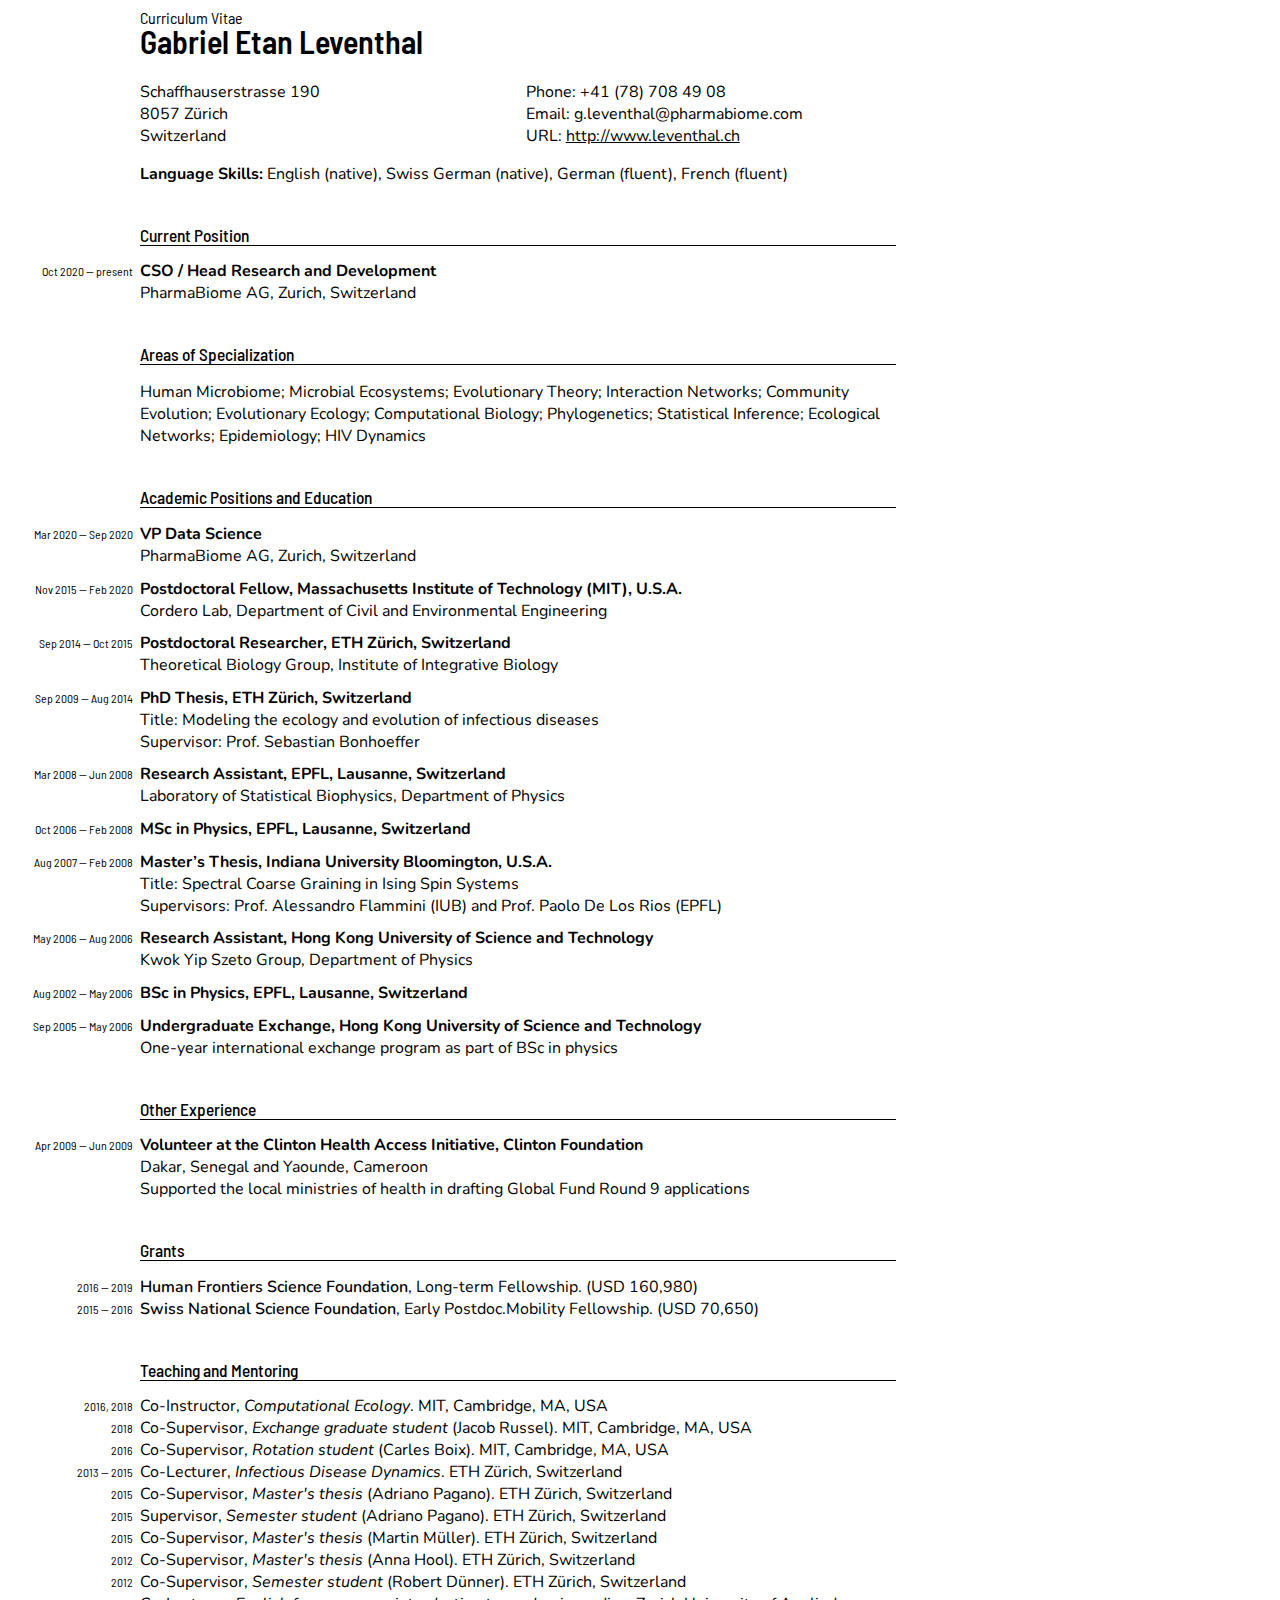
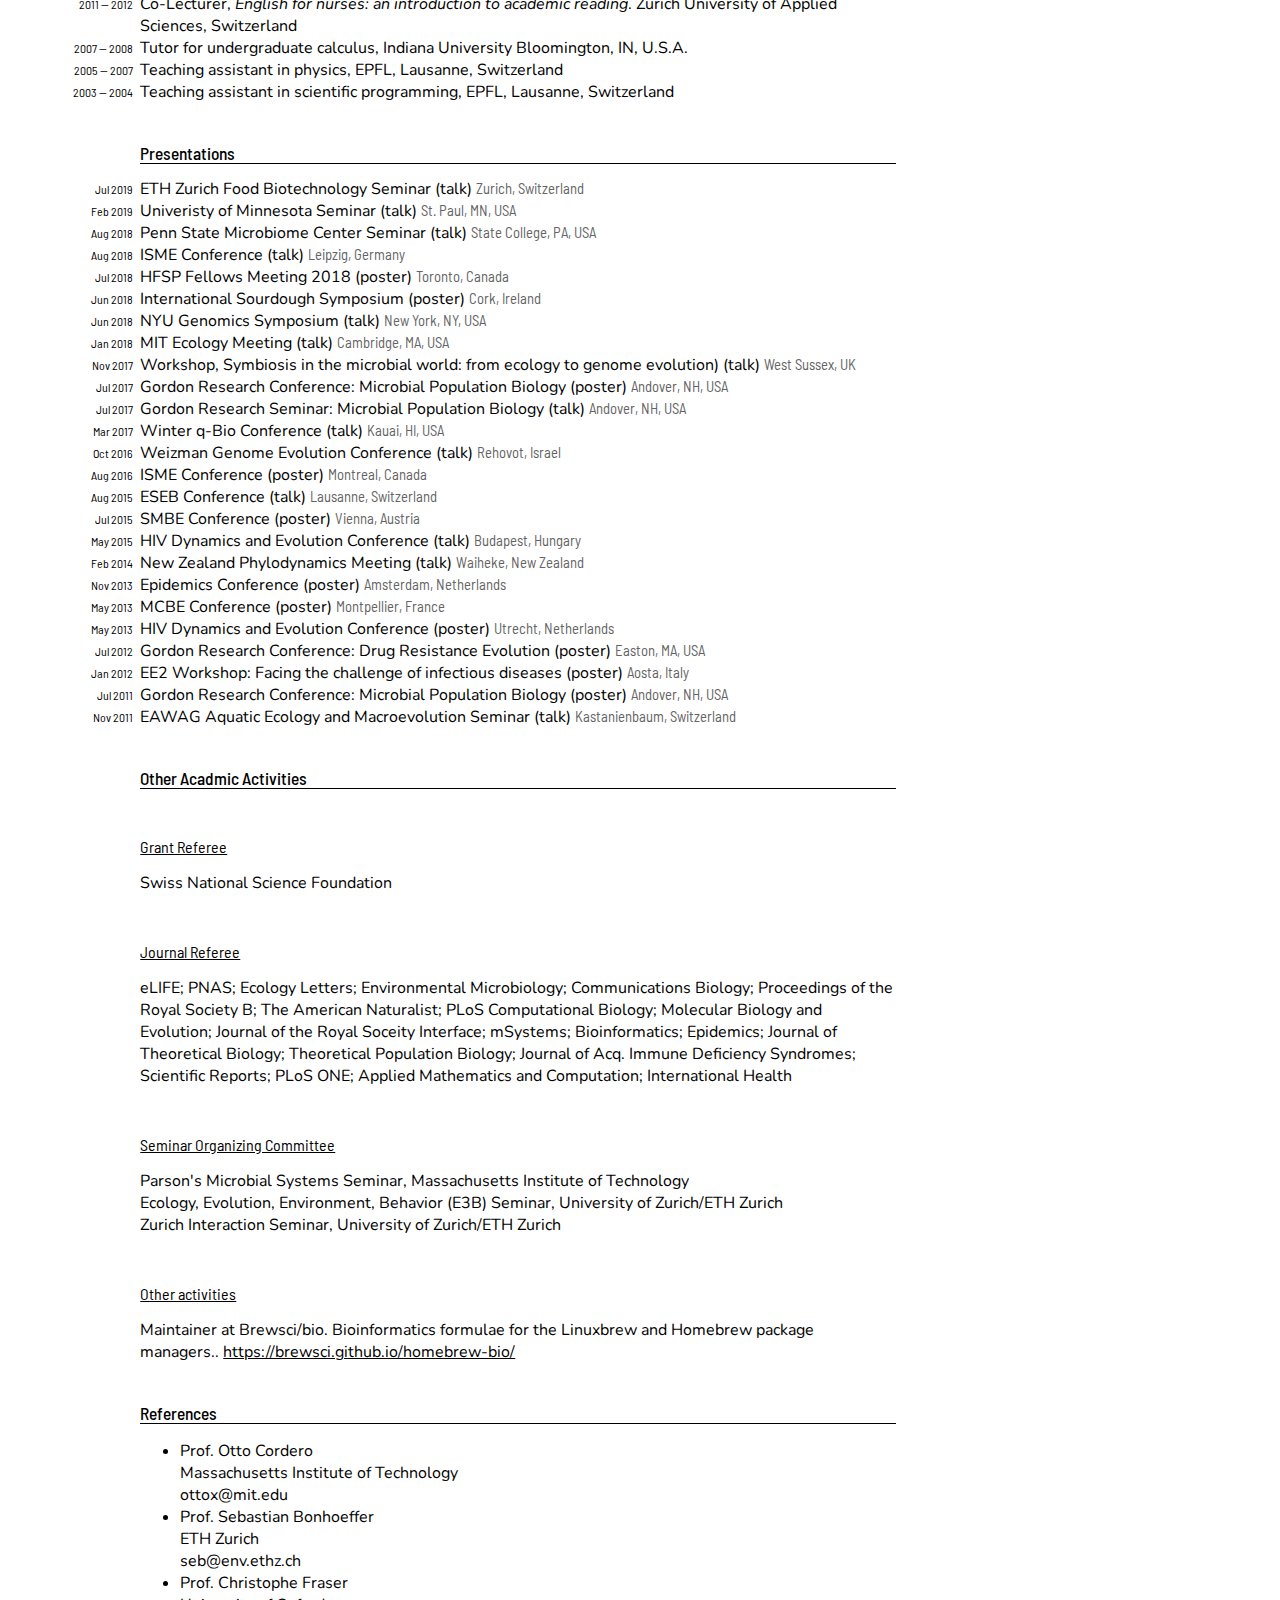
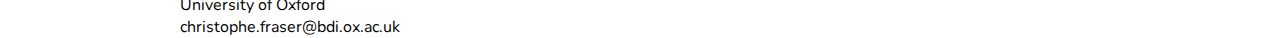
<file: cv_usa_nopubs.html>
<!doctype html>
<html>
  <head>
    <meta charset="utf-8">
    <meta http-equiv="x-ua-compatible" content="ie=edge">
    <meta name="viewport"
          content="width=device-width, initial-scale=1, shrink-to-fit=no">
    <title>CV - Gabriel E Leventhal</title>
    <link href="/stylesheets/print.css" rel="stylesheet" />
  </head>
  <body>
    
<div class="cv">
  <div class="header">
      <div class="title">Curriculum Vitae</div>
    <h1>
      Gabriel Etan Leventhal
    </h1>

    <div class="contact">
      <div class="left">
        Schaffhauserstrasse 190<br>8057 Zürich<br>Switzerland<br>
      </div>
      <div class="right">
        Phone: +41 (78) 708 49 08<br/>
        Email: g.leventhal@pharmabiome.com<br/>
        URL: <a href="http://www.leventhal.ch">http://www.leventhal.ch</a>
      </div>
    </div>

    <div class="extra">
      <ul>
        <li><strong>Language Skills:</strong> English (native), Swiss German (native), German (fluent), French (fluent)</li>
      </ul>
    </div>
  </div>

  <div class="segment">
    <h2 class="header">Current Position</h2>
    <div class="position">
  <div class="date">
    Oct 2020
    &mdash;
    present
  </div>
  <div class="title">CSO / Head Research and Development</div>
    <div class="company">PharmaBiome AG, Zurich, Switzerland</div>
</div>


  </div>

  <div class="segment">
    <h2 class="header">Areas of Specialization</h2>
    <p>Human Microbiome; Microbial Ecosystems; Evolutionary Theory; Interaction Networks; Community Evolution; Evolutionary Ecology; Computational Biology; Phylogenetics; Statistical Inference; Ecological Networks; Epidemiology; HIV Dynamics</p>
  </div>

  <div class="segment">
    <h2 class="header">Academic Positions and Education</h2>
      <div class="position">
  <div class="date">
    Mar 2020
    &mdash;
    Sep 2020
  </div>
  <div class="title">VP Data Science</div>
    <div class="company">PharmaBiome AG, Zurich, Switzerland</div>
</div>


      <div class="position">
  <div class="date">
    Nov 2015
    &mdash;
    Feb 2020
  </div>
  <div class="title">Postdoctoral Fellow, Massachusetts Institute of Technology (MIT), U.S.A.</div>
    <div class="company">Cordero Lab, Department of Civil and Environmental Engineering</div>
</div>


      <div class="position">
  <div class="date">
    Sep 2014
    &mdash;
    Oct 2015
  </div>
  <div class="title">Postdoctoral Researcher, ETH Zürich, Switzerland</div>
    <div class="company">Theoretical Biology Group, Institute of Integrative Biology</div>
</div>


      <div class="position">
  <div class="date">
    Sep 2009
    &mdash;
    Aug 2014
  </div>
  <div class="title">PhD Thesis, ETH Zürich, Switzerland</div>
    <div class="extra">Title: Modeling the ecology and evolution of infectious diseases<br/>Supervisor: Prof. Sebastian Bonhoeffer</div>
</div>


      <div class="position">
  <div class="date">
    Mar 2008
    &mdash;
    Jun 2008
  </div>
  <div class="title">Research Assistant, EPFL, Lausanne, Switzerland</div>
    <div class="company">Laboratory of Statistical Biophysics, Department of Physics</div>
</div>


      <div class="position">
  <div class="date">
    Oct 2006
    &mdash;
    Feb 2008
  </div>
  <div class="title">MSc in Physics, EPFL, Lausanne, Switzerland</div>
</div>


      <div class="position">
  <div class="date">
    Aug 2007
    &mdash;
    Feb 2008
  </div>
  <div class="title">Master’s Thesis, Indiana University Bloomington, U.S.A.</div>
    <div class="extra">Title: Spectral Coarse Graining in Ising Spin Systems<br/>Supervisors: Prof. Alessandro Flammini (IUB) and Prof. Paolo De Los Rios (EPFL)</div>
</div>


      <div class="position">
  <div class="date">
    May 2006
    &mdash;
    Aug 2006
  </div>
  <div class="title">Research Assistant, Hong Kong University of Science and Technology</div>
    <div class="company">Kwok Yip Szeto Group, Department of Physics</div>
</div>


      <div class="position">
  <div class="date">
    Aug 2002
    &mdash;
    May 2006
  </div>
  <div class="title">BSc in Physics, EPFL, Lausanne, Switzerland</div>
</div>


      <div class="position">
  <div class="date">
    Sep 2005
    &mdash;
    May 2006
  </div>
  <div class="title">Undergraduate Exchange, Hong Kong University of Science and Technology</div>
    <div class="extra">One-year international exchange program as part of BSc in physics</div>
</div>


  </div>

  <div class="segment">
    <h2 class="header">Other Experience</h2>
      <div class="position">
  <div class="date">
    Apr 2009
    &mdash;
    Jun 2009
  </div>
  <div class="title">Volunteer at the Clinton Health Access Initiative, Clinton Foundation</div>
    <div class="company">Dakar, Senegal and Yaounde, Cameroon</div>
    <div class="extra">Supported the local ministries of health in drafting Global Fund Round 9 applications</div>
</div>


  </div>



  <div class="segment">
    <h2 class="header">Grants</h2>
      <div class="grant">
  <div class="date">2016 &mdash; 2019</div>
  <div class="description">
    <span class="body">Human Frontiers Science Foundation</span>,
    <span class="name">Long-term Fellowship</span>.
      <span class="amount">(USD 160,980)</span>
  </div>
</div>


      <div class="grant">
  <div class="date">2015 &mdash; 2016</div>
  <div class="description">
    <span class="body">Swiss National Science Foundation</span>,
    <span class="name">Early Postdoc.Mobility Fellowship</span>.
      <span class="amount">(USD 70,650)</span>
  </div>
</div>


  </div>

  <div class="segment">
    <h2 class="header">Teaching and Mentoring</h2>
      <div class="teaching">
  <div class="date">
    2016, 2018
  </div>
  <div class="description">
    <span class="title">Co-Instructor</span>,
      <span class="name">Computational Ecology</span>.
    <span class="institution">MIT, Cambridge, MA, USA</span>
  </div>
</div>

      <div class="teaching">
  <div class="date">
    2018
  </div>
  <div class="description">
    <span class="title">Co-Supervisor</span>,
      <span class="name">Exchange graduate student</span>
      <span class="student">(Jacob Russel)</span>.
    <span class="institution">MIT, Cambridge, MA, USA</span>
  </div>
</div>

      <div class="teaching">
  <div class="date">
    2016
  </div>
  <div class="description">
    <span class="title">Co-Supervisor</span>,
      <span class="name">Rotation student</span>
      <span class="student">(Carles Boix)</span>.
    <span class="institution">MIT, Cambridge, MA, USA</span>
  </div>
</div>

      <div class="teaching">
  <div class="date">
    2013
      &mdash; 2015
  </div>
  <div class="description">
    <span class="title">Co-Lecturer</span>,
      <span class="name">Infectious Disease Dynamics</span>.
    <span class="institution">ETH Zürich, Switzerland</span>
  </div>
</div>

      <div class="teaching">
  <div class="date">
    2015
  </div>
  <div class="description">
    <span class="title">Co-Supervisor</span>,
      <span class="name">Master's thesis</span>
      <span class="student">(Adriano Pagano)</span>.
    <span class="institution">ETH Zürich, Switzerland</span>
  </div>
</div>

      <div class="teaching">
  <div class="date">
    2015
  </div>
  <div class="description">
    <span class="title">Supervisor</span>,
      <span class="name">Semester student</span>
      <span class="student">(Adriano Pagano)</span>.
    <span class="institution">ETH Zürich, Switzerland</span>
  </div>
</div>

      <div class="teaching">
  <div class="date">
    2015
  </div>
  <div class="description">
    <span class="title">Co-Supervisor</span>,
      <span class="name">Master's thesis</span>
      <span class="student">(Martin Müller)</span>.
    <span class="institution">ETH Zürich, Switzerland</span>
  </div>
</div>

      <div class="teaching">
  <div class="date">
    2012
  </div>
  <div class="description">
    <span class="title">Co-Supervisor</span>,
      <span class="name">Master's thesis</span>
      <span class="student">(Anna Hool)</span>.
    <span class="institution">ETH Zürich, Switzerland</span>
  </div>
</div>

      <div class="teaching">
  <div class="date">
    2012
  </div>
  <div class="description">
    <span class="title">Co-Supervisor</span>,
      <span class="name">Semester student</span>
      <span class="student">(Robert Dünner)</span>.
    <span class="institution">ETH Zürich, Switzerland</span>
  </div>
</div>

      <div class="teaching">
  <div class="date">
    2011
      &mdash; 2012
  </div>
  <div class="description">
    <span class="title">Co-Lecturer</span>,
      <span class="name">English for nurses: an introduction to academic reading</span>.
    <span class="institution">Zurich University of Applied Sciences, Switzerland</span>
  </div>
</div>

      <div class="teaching">
  <div class="date">
    2007
      &mdash; 2008
  </div>
  <div class="description">
    <span class="title">Tutor for undergraduate calculus</span>,
    <span class="institution">Indiana University Bloomington, IN, U.S.A.</span>
  </div>
</div>

      <div class="teaching">
  <div class="date">
    2005
      &mdash; 2007
  </div>
  <div class="description">
    <span class="title">Teaching assistant in physics</span>,
    <span class="institution">EPFL, Lausanne, Switzerland</span>
  </div>
</div>

      <div class="teaching">
  <div class="date">
    2003
      &mdash; 2004
  </div>
  <div class="description">
    <span class="title">Teaching assistant in scientific programming</span>,
    <span class="institution">EPFL, Lausanne, Switzerland</span>
  </div>
</div>

  </div>

    <div class="segment">
      <h2 class="header">Presentations</h2>
        <div class="presentation">
  <div class="date">
    Jul 2019
  </div>
  <div class="description">
    <span class="title">ETH Zurich Food Biotechnology Seminar</span>
      <span class="type">(talk)</span>
      <span class="location">Zurich, Switzerland</span>
  </div>
</div>

        <div class="presentation">
  <div class="date">
    Feb 2019
  </div>
  <div class="description">
    <span class="title">Univeristy of Minnesota Seminar</span>
      <span class="type">(talk)</span>
      <span class="location">St. Paul, MN, USA</span>
  </div>
</div>

        <div class="presentation">
  <div class="date">
    Aug 2018
  </div>
  <div class="description">
    <span class="title">Penn State Microbiome Center Seminar</span>
      <span class="type">(talk)</span>
      <span class="location">State College, PA, USA</span>
  </div>
</div>

        <div class="presentation">
  <div class="date">
    Aug 2018
  </div>
  <div class="description">
    <span class="title">ISME Conference</span>
      <span class="type">(talk)</span>
      <span class="location">Leipzig, Germany</span>
  </div>
</div>

        <div class="presentation">
  <div class="date">
    Jul 2018
  </div>
  <div class="description">
    <span class="title">HFSP Fellows Meeting 2018</span>
      <span class="type">(poster)</span>
      <span class="location">Toronto, Canada</span>
  </div>
</div>

        <div class="presentation">
  <div class="date">
    Jun 2018
  </div>
  <div class="description">
    <span class="title">International Sourdough Symposium</span>
      <span class="type">(poster)</span>
      <span class="location">Cork, Ireland</span>
  </div>
</div>

        <div class="presentation">
  <div class="date">
    Jun 2018
  </div>
  <div class="description">
    <span class="title">NYU Genomics Symposium</span>
      <span class="type">(talk)</span>
      <span class="location">New York, NY, USA</span>
  </div>
</div>

        <div class="presentation">
  <div class="date">
    Jan 2018
  </div>
  <div class="description">
    <span class="title">MIT Ecology Meeting</span>
      <span class="type">(talk)</span>
      <span class="location">Cambridge, MA, USA</span>
  </div>
</div>

        <div class="presentation">
  <div class="date">
    Nov 2017
  </div>
  <div class="description">
    <span class="title">Workshop, Symbiosis in the microbial world: from ecology to genome evolution)</span>
      <span class="type">(talk)</span>
      <span class="location">West Sussex, UK</span>
  </div>
</div>

        <div class="presentation">
  <div class="date">
    Jul 2017
  </div>
  <div class="description">
    <span class="title">Gordon Research Conference: Microbial Population Biology</span>
      <span class="type">(poster)</span>
      <span class="location">Andover, NH, USA</span>
  </div>
</div>

        <div class="presentation">
  <div class="date">
    Jul 2017
  </div>
  <div class="description">
    <span class="title">Gordon Research Seminar: Microbial Population Biology</span>
      <span class="type">(talk)</span>
      <span class="location">Andover, NH, USA</span>
  </div>
</div>

        <div class="presentation">
  <div class="date">
    Mar 2017
  </div>
  <div class="description">
    <span class="title">Winter q-Bio Conference</span>
      <span class="type">(talk)</span>
      <span class="location">Kauai, HI, USA</span>
  </div>
</div>

        <div class="presentation">
  <div class="date">
    Oct 2016
  </div>
  <div class="description">
    <span class="title">Weizman Genome Evolution Conference</span>
      <span class="type">(talk)</span>
      <span class="location">Rehovot, Israel</span>
  </div>
</div>

        <div class="presentation">
  <div class="date">
    Aug 2016
  </div>
  <div class="description">
    <span class="title">ISME Conference</span>
      <span class="type">(poster)</span>
      <span class="location">Montreal, Canada</span>
  </div>
</div>

        <div class="presentation">
  <div class="date">
    Aug 2015
  </div>
  <div class="description">
    <span class="title">ESEB Conference</span>
      <span class="type">(talk)</span>
      <span class="location">Lausanne, Switzerland</span>
  </div>
</div>

        <div class="presentation">
  <div class="date">
    Jul 2015
  </div>
  <div class="description">
    <span class="title">SMBE Conference</span>
      <span class="type">(poster)</span>
      <span class="location">Vienna, Austria</span>
  </div>
</div>

        <div class="presentation">
  <div class="date">
    May 2015
  </div>
  <div class="description">
    <span class="title">HIV Dynamics and Evolution Conference</span>
      <span class="type">(talk)</span>
      <span class="location">Budapest, Hungary</span>
  </div>
</div>

        <div class="presentation">
  <div class="date">
    Feb 2014
  </div>
  <div class="description">
    <span class="title">New Zealand Phylodynamics Meeting</span>
      <span class="type">(talk)</span>
      <span class="location">Waiheke, New Zealand</span>
  </div>
</div>

        <div class="presentation">
  <div class="date">
    Nov 2013
  </div>
  <div class="description">
    <span class="title">Epidemics Conference</span>
      <span class="type">(poster)</span>
      <span class="location">Amsterdam, Netherlands</span>
  </div>
</div>

        <div class="presentation">
  <div class="date">
    May 2013
  </div>
  <div class="description">
    <span class="title">MCBE Conference</span>
      <span class="type">(poster)</span>
      <span class="location">Montpellier, France</span>
  </div>
</div>

        <div class="presentation">
  <div class="date">
    May 2013
  </div>
  <div class="description">
    <span class="title">HIV Dynamics and Evolution Conference</span>
      <span class="type">(poster)</span>
      <span class="location">Utrecht, Netherlands</span>
  </div>
</div>

        <div class="presentation">
  <div class="date">
    Jul 2012
  </div>
  <div class="description">
    <span class="title">Gordon Research Conference: Drug Resistance Evolution</span>
      <span class="type">(poster)</span>
      <span class="location">Easton, MA, USA</span>
  </div>
</div>

        <div class="presentation">
  <div class="date">
    Jan 2012
  </div>
  <div class="description">
    <span class="title">EE2 Workshop: Facing the challenge of infectious diseases</span>
      <span class="type">(poster)</span>
      <span class="location">Aosta, Italy</span>
  </div>
</div>

        <div class="presentation">
  <div class="date">
    Jul 2011
  </div>
  <div class="description">
    <span class="title">Gordon Research Conference: Microbial Population Biology</span>
      <span class="type">(poster)</span>
      <span class="location">Andover, NH, USA</span>
  </div>
</div>

        <div class="presentation">
  <div class="date">
    Nov 2011
  </div>
  <div class="description">
    <span class="title">EAWAG Aquatic Ecology and Macroevolution Seminar</span>
      <span class="type">(talk)</span>
      <span class="location">Kastanienbaum, Switzerland</span>
  </div>
</div>

    </div>

  <div class="segment">
    <h2 class="header">Other Acadmic Activities</h2>

    <h4 class="header">Grant Referee</h4>
    <ul class="none">
        <li>Swiss National Science Foundation</li>
    </ul>
    
    <h4 class="header">Journal Referee</h4>
    <ul class="none">
      <li>eLIFE; PNAS; Ecology Letters; Environmental Microbiology; Communications Biology; Proceedings of the Royal Society B; The American Naturalist; PLoS Computational Biology; Molecular Biology and Evolution; Journal of the Royal Soceity Interface; mSystems; Bioinformatics; Epidemics; Journal of Theoretical Biology; Theoretical Population Biology; Journal of Acq. Immune Deficiency Syndromes; Scientific Reports; PLoS ONE; Applied Mathematics and Computation; International Health</li>
    </ul>

    <h4 class="header">Seminar Organizing Committee</h4>
    <ul class="none">
        <li>Parson's Microbial Systems Seminar, Massachusetts Institute of Technology</li>
        <li>Ecology, Evolution, Environment, Behavior (E3B) Seminar, University of Zurich/ETH Zurich</li>
        <li>Zurich Interaction Seminar, University of Zurich/ETH Zurich</li>
    </ul>

    <h4 class="header">Other activities</h4>
    <ul class="none">
        <li>
          Maintainer at Brewsci/bio.
          Bioinformatics formulae for the Linuxbrew and Homebrew package managers..
          <a href="https://brewsci.github.io/homebrew-bio/">https://brewsci.github.io/homebrew-bio/</a>
        </li>
    </ul>
  </div>

  <div class="segment">
    <h2 class="header">References</h2>

    <ul>
        <li>
          Prof. Otto Cordero<br />
          Massachusetts Institute of Technology<br />
          ottox@mit.edu
        </li>
        <li>
          Prof. Sebastian Bonhoeffer<br />
          ETH Zurich<br />
          seb@env.ethz.ch
        </li>
        <li>
          Prof. Christophe Fraser<br />
          University of Oxford<br />
          christophe.fraser@bdi.ox.ac.uk
        </li>
    </ul>
  </div>

</div>



  </body>
</html>
</file>
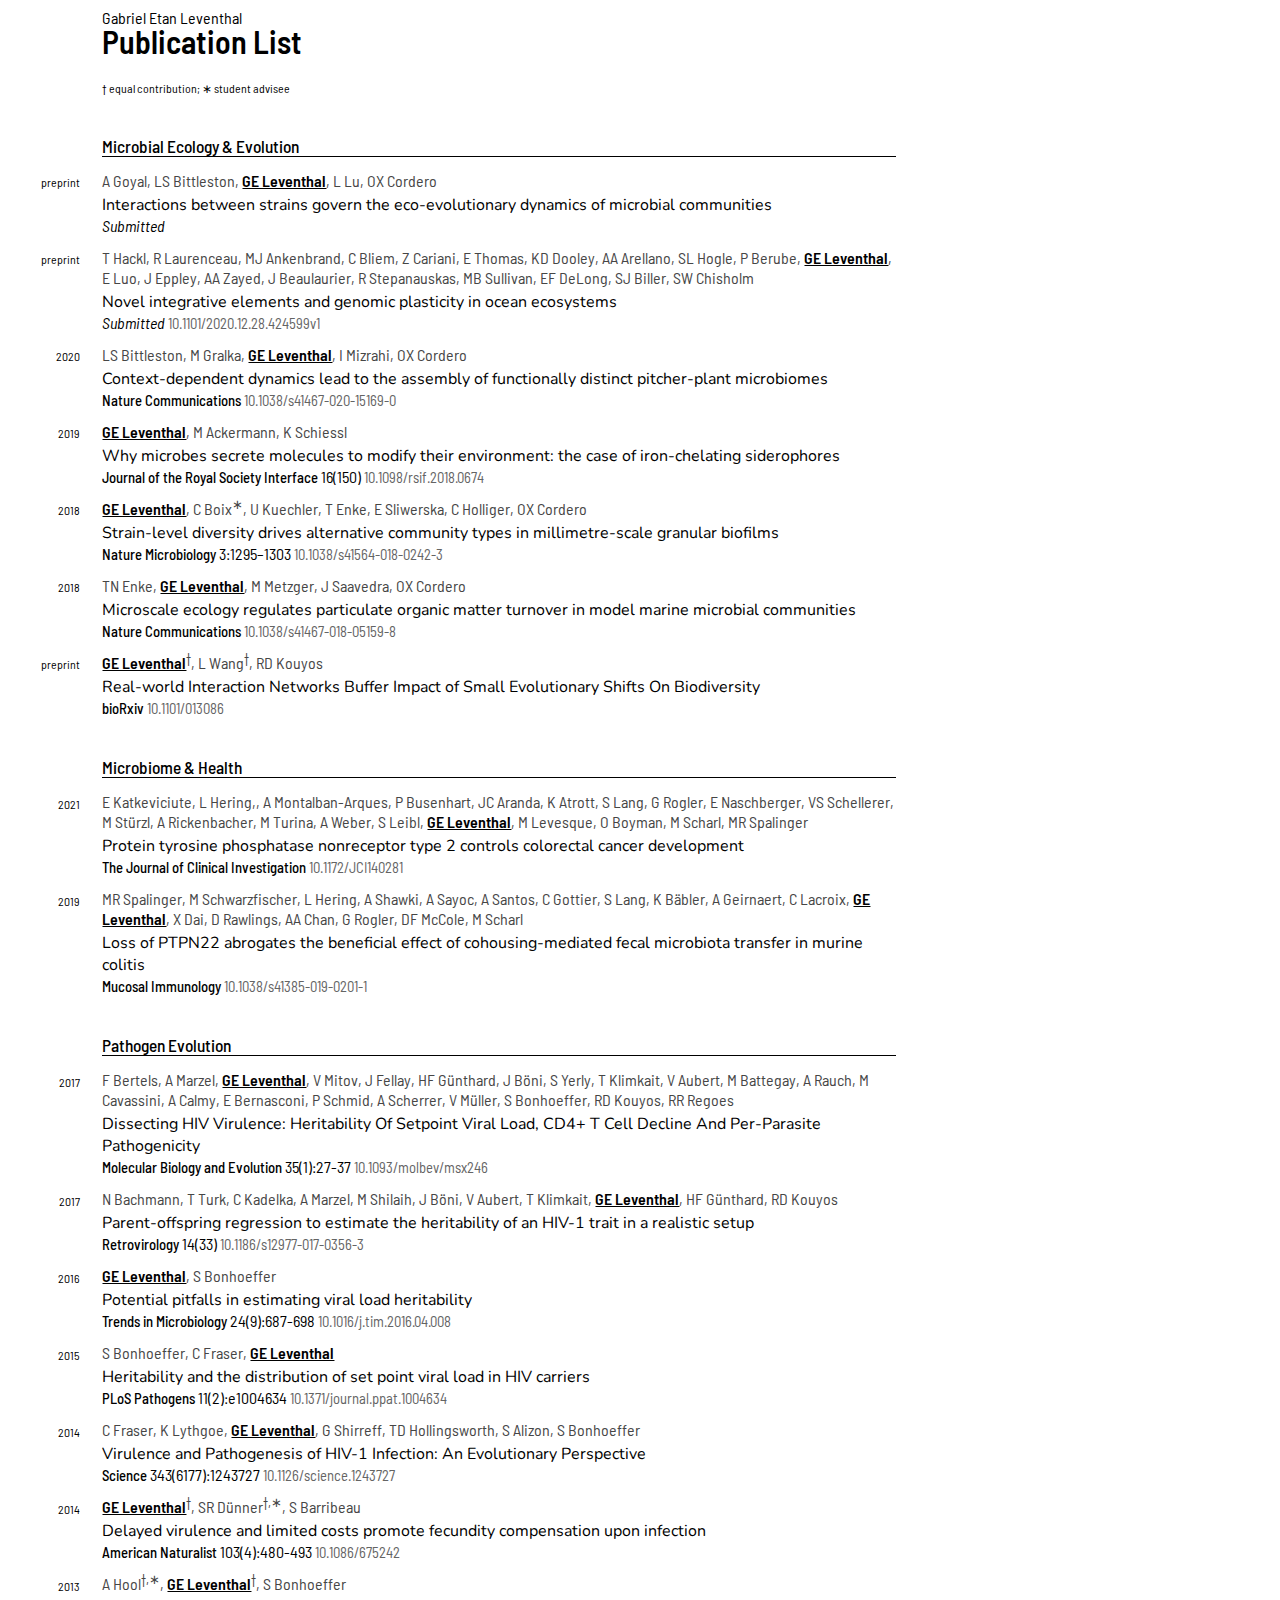
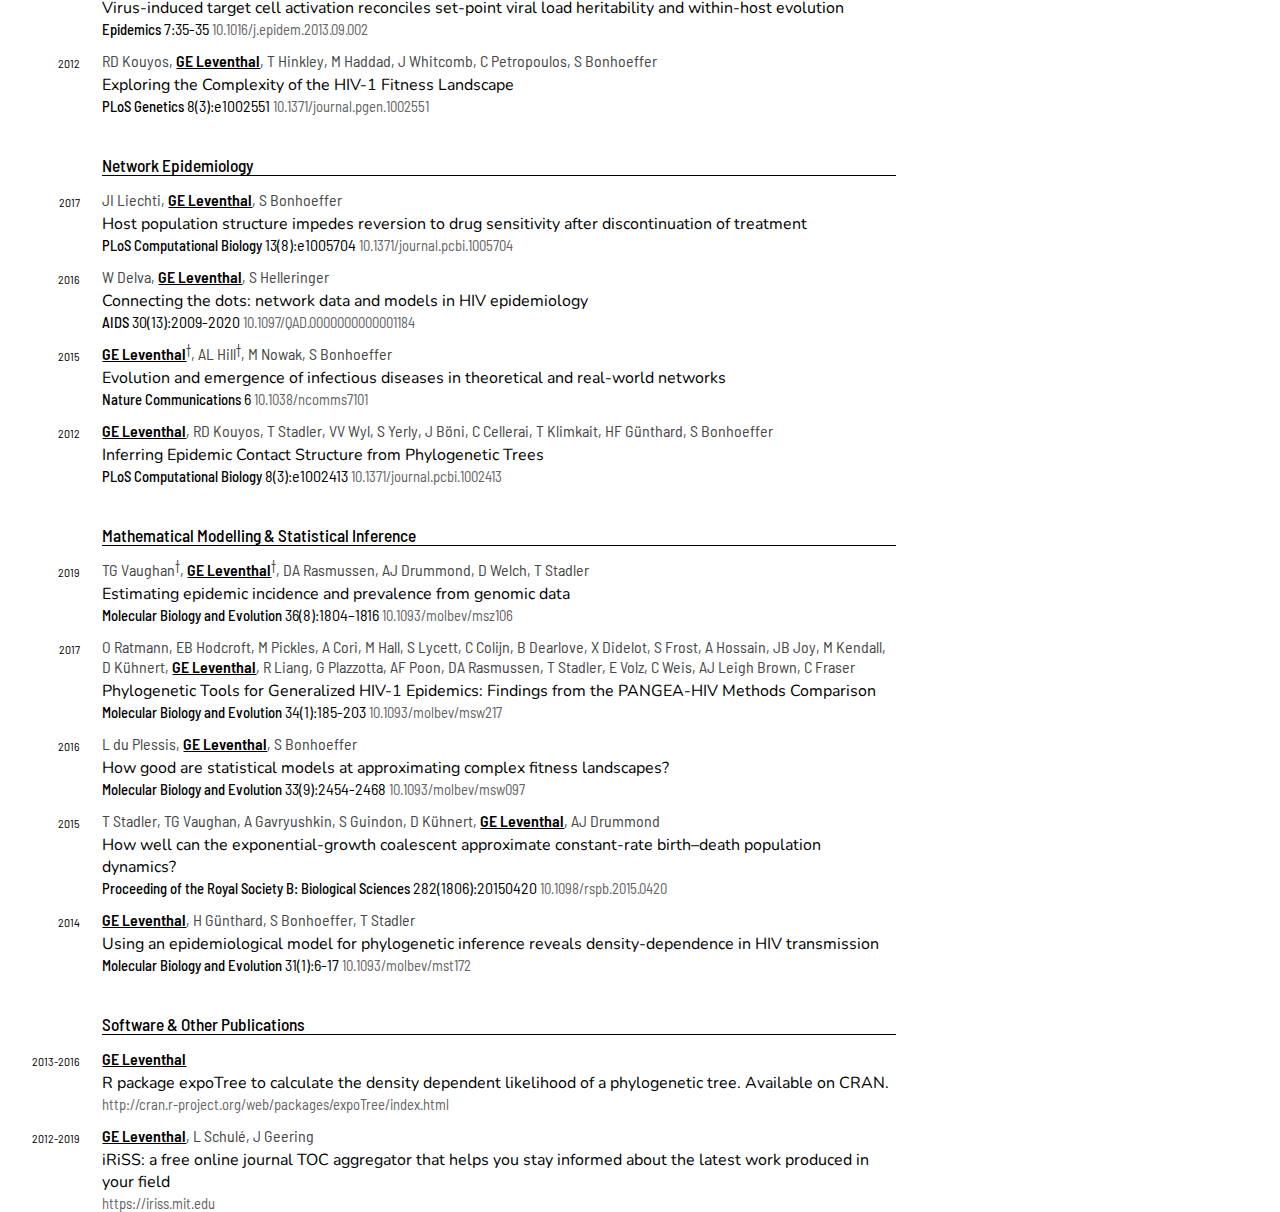
<file: publist_print.html>
<!doctype html>
<html>
  <head>
    <meta charset="utf-8">
    <meta http-equiv="x-ua-compatible" content="ie=edge">
    <meta name="viewport"
          content="width=device-width, initial-scale=1, shrink-to-fit=no">
    <title>Publications - Gabriel E Leventhal</title>
    <link href="/stylesheets/print.css" rel="stylesheet" />
  </head>
  <body>
    <div class="container">
  <div class="header">
    <div class="title">Gabriel Etan Leventhal</div>
    <h1>Publication List</h1>

    <div class="notes">
      &dagger; equal contribution;
      &lowast; student advisee
    </div>
  </div>

      <h2 class="header">Microbial Ecology & Evolution</h4>
      <ul class="publist">
          <li><div class="publication">
  <span class="year">
      preprint
  </span>
  <span class="authors">
    A Goyal<sup></sup>, LS Bittleston<sup></sup>, <strong>GE Leventhal</strong><sup></sup>, L Lu<sup></sup>, OX Cordero<sup></sup>
  </span>
  <span class="title">Interactions between strains govern the eco-evolutionary dynamics of microbial communities</span>
    <span class="status">Submitted</span>
</div>

</li>
          <li><div class="publication">
  <span class="year">
      preprint
  </span>
  <span class="authors">
    T Hackl<sup></sup>, R Laurenceau<sup></sup>, MJ Ankenbrand<sup></sup>, C Bliem<sup></sup>, Z Cariani<sup></sup>, E Thomas<sup></sup>, KD Dooley<sup></sup>, AA Arellano<sup></sup>, SL Hogle<sup></sup>, P Berube<sup></sup>, <strong>GE Leventhal</strong><sup></sup>, E Luo<sup></sup>, J Eppley<sup></sup>, AA Zayed<sup></sup>, J Beaulaurier<sup></sup>, R Stepanauskas<sup></sup>, MB Sullivan<sup></sup>, EF DeLong<sup></sup>, SJ Biller<sup></sup>, SW Chisholm<sup></sup>
  </span>
  <span class="title">Novel integrative elements and genomic plasticity in ocean ecosystems</span>
    <span class="status">Submitted</span>
      <span class="doi">
        <a href="https://dx.doi.org/10.1101/2020.12.28.424599v1">10.1101/2020.12.28.424599v1</a>
      </span>
</div>

</li>
          <li><div class="publication">
  <span class="year">
      2020
  </span>
  <span class="authors">
    LS Bittleston<sup></sup>, M Gralka<sup></sup>, <strong>GE Leventhal</strong><sup></sup>, I Mizrahi<sup></sup>, OX Cordero<sup></sup>
  </span>
  <span class="title">Context-dependent dynamics lead to the assembly of functionally distinct pitcher-plant microbiomes</span>
    <span class="journal">
      <span class="name">Nature Communications</span> <span class="issue"></span>
    </span>
      <span class="doi">
        <a href="https://dx.doi.org/10.1038/s41467-020-15169-0">10.1038/s41467-020-15169-0</a>
      </span>
</div>

</li>
          <li><div class="publication">
  <span class="year">
      2019
  </span>
  <span class="authors">
    <strong>GE Leventhal</strong><sup></sup>, M Ackermann<sup></sup>, K Schiessl<sup></sup>
  </span>
  <span class="title">Why microbes secrete molecules to modify their environment: the case of iron-chelating siderophores</span>
    <span class="journal">
      <span class="name">Journal of the Royal Society Interface</span> <span class="issue">16(150)</span>
    </span>
      <span class="doi">
        <a href="https://dx.doi.org/10.1098/rsif.2018.0674">10.1098/rsif.2018.0674</a>
      </span>
</div>

</li>
          <li><div class="publication">
  <span class="year">
      2018
  </span>
  <span class="authors">
    <strong>GE Leventhal</strong><sup></sup>, C Boix<sup>&lowast;</sup>, U Kuechler<sup></sup>, T Enke<sup></sup>, E Sliwerska<sup></sup>, C Holliger<sup></sup>, OX Cordero<sup></sup>
  </span>
  <span class="title">Strain-level diversity drives alternative community types in millimetre-scale granular biofilms</span>
    <span class="journal">
      <span class="name">Nature Microbiology</span> <span class="issue">3:1295–1303</span>
    </span>
      <span class="doi">
        <a href="https://dx.doi.org/10.1038/s41564-018-0242-3">10.1038/s41564-018-0242-3</a>
      </span>
</div>

</li>
          <li><div class="publication">
  <span class="year">
      2018
  </span>
  <span class="authors">
    TN Enke<sup></sup>, <strong>GE Leventhal</strong><sup></sup>, M Metzger<sup></sup>, J Saavedra<sup></sup>, OX Cordero<sup></sup>
  </span>
  <span class="title">Microscale ecology regulates particulate organic matter turnover in model marine microbial communities</span>
    <span class="journal">
      <span class="name">Nature Communications</span> <span class="issue"></span>
    </span>
      <span class="doi">
        <a href="https://dx.doi.org/10.1038/s41467-018-05159-8">10.1038/s41467-018-05159-8</a>
      </span>
</div>

</li>
          <li><div class="publication">
  <span class="year">
      preprint
  </span>
  <span class="authors">
    <strong>GE Leventhal</strong><sup>&dagger;</sup>, L Wang<sup>&dagger;</sup>, RD Kouyos<sup></sup>
  </span>
  <span class="title">Real-world Interaction Networks Buffer Impact of Small Evolutionary Shifts On Biodiversity</span>
    <span class="journal">
      <span class="name">bioRxiv</span> <span class="issue"></span>
    </span>
      <span class="doi">
        <a href="https://dx.doi.org/10.1101/013086">10.1101/013086</a>
      </span>
</div>

</li>
      </ul>
      <h2 class="header">Microbiome & Health</h4>
      <ul class="publist">
          <li><div class="publication">
  <span class="year">
      2021
  </span>
  <span class="authors">
    E Katkeviciute<sup></sup>, L Hering,<sup></sup>, A Montalban-Arques<sup></sup>, P Busenhart<sup></sup>, JC Aranda<sup></sup>, K Atrott<sup></sup>, S Lang<sup></sup>, G Rogler<sup></sup>, E Naschberger<sup></sup>, VS Schellerer<sup></sup>, M Stürzl<sup></sup>, A Rickenbacher<sup></sup>, M Turina<sup></sup>, A Weber<sup></sup>, S Leibl<sup></sup>, <strong>GE Leventhal</strong><sup></sup>, M Levesque<sup></sup>, O Boyman<sup></sup>, M Scharl<sup></sup>, MR Spalinger<sup></sup>
  </span>
  <span class="title">Protein tyrosine phosphatase nonreceptor type 2 controls colorectal cancer development</span>
    <span class="journal">
      <span class="name">The Journal of Clinical Investigation</span> <span class="issue"></span>
    </span>
      <span class="doi">
        <a href="https://dx.doi.org/10.1172/JCI140281">10.1172/JCI140281</a>
      </span>
</div>

</li>
          <li><div class="publication">
  <span class="year">
      2019
  </span>
  <span class="authors">
    MR Spalinger<sup></sup>, M Schwarzfischer<sup></sup>, L Hering<sup></sup>, A Shawki<sup></sup>, A Sayoc<sup></sup>, A Santos<sup></sup>, C Gottier<sup></sup>, S Lang<sup></sup>, K Bäbler<sup></sup>, A Geirnaert<sup></sup>, C Lacroix<sup></sup>, <strong>GE Leventhal</strong><sup></sup>, X Dai<sup></sup>, D Rawlings<sup></sup>, AA Chan<sup></sup>, G Rogler<sup></sup>, DF McCole<sup></sup>, M Scharl<sup></sup>
  </span>
  <span class="title">Loss of PTPN22 abrogates the beneficial effect of cohousing-mediated fecal microbiota transfer in murine colitis</span>
    <span class="journal">
      <span class="name">Mucosal Immunology</span> <span class="issue"></span>
    </span>
      <span class="doi">
        <a href="https://dx.doi.org/10.1038/s41385-019-0201-1">10.1038/s41385-019-0201-1</a>
      </span>
</div>

</li>
      </ul>
      <h2 class="header">Pathogen Evolution</h4>
      <ul class="publist">
          <li><div class="publication">
  <span class="year">
      2017
  </span>
  <span class="authors">
    F Bertels<sup></sup>, A Marzel<sup></sup>, <strong>GE Leventhal</strong><sup></sup>, V Mitov<sup></sup>, J Fellay<sup></sup>, HF Günthard<sup></sup>, J Böni<sup></sup>, S Yerly<sup></sup>, T Klimkait<sup></sup>, V Aubert<sup></sup>, M Battegay<sup></sup>, A Rauch<sup></sup>, M Cavassini<sup></sup>, A Calmy<sup></sup>, E Bernasconi<sup></sup>, P Schmid<sup></sup>, A Scherrer<sup></sup>, V Müller<sup></sup>, S Bonhoeffer<sup></sup>, RD Kouyos<sup></sup>, RR Regoes<sup></sup>
  </span>
  <span class="title">Dissecting HIV Virulence: Heritability Of Setpoint Viral Load, CD4+ T Cell Decline And Per-Parasite Pathogenicity</span>
    <span class="journal">
      <span class="name">Molecular Biology and Evolution</span> <span class="issue">35(1):27-37</span>
    </span>
      <span class="doi">
        <a href="https://dx.doi.org/10.1093/molbev/msx246">10.1093/molbev/msx246</a>
      </span>
</div>

</li>
          <li><div class="publication">
  <span class="year">
      2017
  </span>
  <span class="authors">
    N Bachmann<sup></sup>, T Turk<sup></sup>, C Kadelka<sup></sup>, A Marzel<sup></sup>, M Shilaih<sup></sup>, J Böni<sup></sup>, V Aubert<sup></sup>, T Klimkait<sup></sup>, <strong>GE Leventhal</strong><sup></sup>, HF Günthard<sup></sup>, RD Kouyos<sup></sup>
  </span>
  <span class="title">Parent-offspring regression to estimate the heritability of an HIV-1 trait in a realistic setup</span>
    <span class="journal">
      <span class="name">Retrovirology</span> <span class="issue">14(33)</span>
    </span>
      <span class="doi">
        <a href="https://dx.doi.org/10.1186/s12977-017-0356-3">10.1186/s12977-017-0356-3</a>
      </span>
</div>

</li>
          <li><div class="publication">
  <span class="year">
      2016
  </span>
  <span class="authors">
    <strong>GE Leventhal</strong><sup></sup>, S Bonhoeffer<sup></sup>
  </span>
  <span class="title">Potential pitfalls in estimating viral load heritability</span>
    <span class="journal">
      <span class="name">Trends in Microbiology</span> <span class="issue">24(9):687-698</span>
    </span>
      <span class="doi">
        <a href="https://dx.doi.org/10.1016/j.tim.2016.04.008">10.1016/j.tim.2016.04.008</a>
      </span>
</div>

</li>
          <li><div class="publication">
  <span class="year">
      2015
  </span>
  <span class="authors">
    S Bonhoeffer<sup></sup>, C Fraser<sup></sup>, <strong>GE Leventhal</strong><sup></sup>
  </span>
  <span class="title">Heritability and the distribution of set point viral load in HIV carriers</span>
    <span class="journal">
      <span class="name">PLoS Pathogens</span> <span class="issue">11(2):e1004634</span>
    </span>
      <span class="doi">
        <a href="https://dx.doi.org/10.1371/journal.ppat.1004634">10.1371/journal.ppat.1004634</a>
      </span>
</div>

</li>
          <li><div class="publication">
  <span class="year">
      2014
  </span>
  <span class="authors">
    C Fraser<sup></sup>, K Lythgoe<sup></sup>, <strong>GE Leventhal</strong><sup></sup>, G Shirreff<sup></sup>, TD Hollingsworth<sup></sup>, S Alizon<sup></sup>, S Bonhoeffer<sup></sup>
  </span>
  <span class="title">Virulence and Pathogenesis of HIV-1 Infection: An Evolutionary Perspective</span>
    <span class="journal">
      <span class="name">Science</span> <span class="issue">343(6177):1243727</span>
    </span>
      <span class="doi">
        <a href="https://dx.doi.org/10.1126/science.1243727">10.1126/science.1243727</a>
      </span>
</div>

</li>
          <li><div class="publication">
  <span class="year">
      2014
  </span>
  <span class="authors">
    <strong>GE Leventhal</strong><sup>&dagger;</sup>, SR Dünner<sup>&dagger;,&lowast;</sup>, S Barribeau<sup></sup>
  </span>
  <span class="title">Delayed virulence and limited costs promote fecundity compensation upon infection</span>
    <span class="journal">
      <span class="name">American Naturalist</span> <span class="issue">103(4):480-493</span>
    </span>
      <span class="doi">
        <a href="https://dx.doi.org/10.1086/675242">10.1086/675242</a>
      </span>
</div>

</li>
          <li><div class="publication">
  <span class="year">
      2013
  </span>
  <span class="authors">
    A Hool<sup>&dagger;,&lowast;</sup>, <strong>GE Leventhal</strong><sup>&dagger;</sup>, S Bonhoeffer<sup></sup>
  </span>
  <span class="title">Virus-induced target cell activation reconciles set-point viral load heritability and within-host evolution</span>
    <span class="journal">
      <span class="name">Epidemics</span> <span class="issue">7:35-35</span>
    </span>
      <span class="doi">
        <a href="https://dx.doi.org/10.1016/j.epidem.2013.09.002">10.1016/j.epidem.2013.09.002</a>
      </span>
</div>

</li>
          <li><div class="publication">
  <span class="year">
      2012
  </span>
  <span class="authors">
    RD Kouyos<sup></sup>, <strong>GE Leventhal</strong><sup></sup>, T Hinkley<sup></sup>, M Haddad<sup></sup>, J Whitcomb<sup></sup>, C Petropoulos<sup></sup>, S Bonhoeffer<sup></sup>
  </span>
  <span class="title">Exploring the Complexity of the HIV-1 Fitness Landscape</span>
    <span class="journal">
      <span class="name">PLoS Genetics</span> <span class="issue">8(3):e1002551</span>
    </span>
      <span class="doi">
        <a href="https://dx.doi.org/10.1371/journal.pgen.1002551">10.1371/journal.pgen.1002551</a>
      </span>
</div>

</li>
      </ul>
      <h2 class="header">Network Epidemiology</h4>
      <ul class="publist">
          <li><div class="publication">
  <span class="year">
      2017
  </span>
  <span class="authors">
    JI Liechti<sup></sup>, <strong>GE Leventhal</strong><sup></sup>, S Bonhoeffer<sup></sup>
  </span>
  <span class="title">Host population structure impedes reversion to drug sensitivity after discontinuation of treatment</span>
    <span class="journal">
      <span class="name">PLoS Computational Biology</span> <span class="issue">13(8):e1005704</span>
    </span>
      <span class="doi">
        <a href="https://dx.doi.org/10.1371/journal.pcbi.1005704">10.1371/journal.pcbi.1005704</a>
      </span>
</div>

</li>
          <li><div class="publication">
  <span class="year">
      2016
  </span>
  <span class="authors">
    W Delva<sup></sup>, <strong>GE Leventhal</strong><sup></sup>, S Helleringer<sup></sup>
  </span>
  <span class="title">Connecting the dots: network data and models in HIV epidemiology</span>
    <span class="journal">
      <span class="name">AIDS</span> <span class="issue">30(13):2009-2020</span>
    </span>
      <span class="doi">
        <a href="https://dx.doi.org/10.1097/QAD.0000000000001184">10.1097/QAD.0000000000001184</a>
      </span>
</div>

</li>
          <li><div class="publication">
  <span class="year">
      2015
  </span>
  <span class="authors">
    <strong>GE Leventhal</strong><sup>&dagger;</sup>, AL Hill<sup>&dagger;</sup>, M Nowak<sup></sup>, S Bonhoeffer<sup></sup>
  </span>
  <span class="title">Evolution and emergence of infectious diseases in theoretical and real-world networks</span>
    <span class="journal">
      <span class="name">Nature Communications</span> <span class="issue">6</span>
    </span>
      <span class="doi">
        <a href="https://dx.doi.org/10.1038/ncomms7101">10.1038/ncomms7101</a>
      </span>
</div>

</li>
          <li><div class="publication">
  <span class="year">
      2012
  </span>
  <span class="authors">
    <strong>GE Leventhal</strong><sup></sup>, RD Kouyos<sup></sup>, T Stadler<sup></sup>, VV Wyl<sup></sup>, S Yerly<sup></sup>, J Böni<sup></sup>, C Cellerai<sup></sup>, T Klimkait<sup></sup>, HF Günthard<sup></sup>, S Bonhoeffer<sup></sup>
  </span>
  <span class="title">Inferring Epidemic Contact Structure from Phylogenetic Trees</span>
    <span class="journal">
      <span class="name">PLoS Computational Biology</span> <span class="issue">8(3):e1002413</span>
    </span>
      <span class="doi">
        <a href="https://dx.doi.org/10.1371/journal.pcbi.1002413">10.1371/journal.pcbi.1002413</a>
      </span>
</div>

</li>
      </ul>
      <h2 class="header">Mathematical Modelling & Statistical Inference</h4>
      <ul class="publist">
          <li><div class="publication">
  <span class="year">
      2019
  </span>
  <span class="authors">
    TG Vaughan<sup>&dagger;</sup>, <strong>GE Leventhal</strong><sup>&dagger;</sup>, DA Rasmussen<sup></sup>, AJ Drummond<sup></sup>, D Welch<sup></sup>, T Stadler<sup></sup>
  </span>
  <span class="title">Estimating epidemic incidence and prevalence from genomic data</span>
    <span class="journal">
      <span class="name">Molecular Biology and Evolution</span> <span class="issue">36(8):1804–1816</span>
    </span>
      <span class="doi">
        <a href="https://dx.doi.org/10.1093/molbev/msz106">10.1093/molbev/msz106</a>
      </span>
</div>

</li>
          <li><div class="publication">
  <span class="year">
      2017
  </span>
  <span class="authors">
    O Ratmann<sup></sup>, EB Hodcroft<sup></sup>, M Pickles<sup></sup>, A Cori<sup></sup>, M Hall<sup></sup>, S Lycett<sup></sup>, C Colijn<sup></sup>, B Dearlove<sup></sup>, X Didelot<sup></sup>, S Frost<sup></sup>, A Hossain<sup></sup>, JB Joy<sup></sup>, M Kendall<sup></sup>, D Kühnert<sup></sup>, <strong>GE Leventhal</strong><sup></sup>, R Liang<sup></sup>, G Plazzotta<sup></sup>, AF Poon<sup></sup>, DA Rasmussen<sup></sup>, T Stadler<sup></sup>, E Volz<sup></sup>, C Weis<sup></sup>, AJ Leigh Brown<sup></sup>, C Fraser<sup></sup>
  </span>
  <span class="title">Phylogenetic Tools for Generalized HIV-1 Epidemics: Findings from the PANGEA-HIV Methods Comparison</span>
    <span class="journal">
      <span class="name">Molecular Biology and Evolution</span> <span class="issue">34(1):185-203</span>
    </span>
      <span class="doi">
        <a href="https://dx.doi.org/10.1093/molbev/msw217">10.1093/molbev/msw217</a>
      </span>
</div>

</li>
          <li><div class="publication">
  <span class="year">
      2016
  </span>
  <span class="authors">
    L du Plessis<sup></sup>, <strong>GE Leventhal</strong><sup></sup>, S Bonhoeffer<sup></sup>
  </span>
  <span class="title">How good are statistical models at approximating complex fitness landscapes?</span>
    <span class="journal">
      <span class="name">Molecular Biology and Evolution</span> <span class="issue">33(9):2454-2468</span>
    </span>
      <span class="doi">
        <a href="https://dx.doi.org/10.1093/molbev/msw097">10.1093/molbev/msw097</a>
      </span>
</div>

</li>
          <li><div class="publication">
  <span class="year">
      2015
  </span>
  <span class="authors">
    T Stadler<sup></sup>, TG Vaughan<sup></sup>, A Gavryushkin<sup></sup>, S Guindon<sup></sup>, D Kühnert<sup></sup>, <strong>GE Leventhal</strong><sup></sup>, AJ Drummond<sup></sup>
  </span>
  <span class="title">How well can the exponential-growth coalescent approximate constant-rate birth–death population dynamics?</span>
    <span class="journal">
      <span class="name">Proceeding of the Royal Society B: Biological Sciences</span> <span class="issue">282(1806):20150420</span>
    </span>
      <span class="doi">
        <a href="https://dx.doi.org/10.1098/rspb.2015.0420">10.1098/rspb.2015.0420</a>
      </span>
</div>

</li>
          <li><div class="publication">
  <span class="year">
      2014
  </span>
  <span class="authors">
    <strong>GE Leventhal</strong><sup></sup>, H Günthard<sup></sup>, S Bonhoeffer<sup></sup>, T Stadler<sup></sup>
  </span>
  <span class="title">Using an epidemiological model for phylogenetic inference reveals density-dependence in HIV transmission</span>
    <span class="journal">
      <span class="name">Molecular Biology and Evolution</span> <span class="issue">31(1):6-17</span>
    </span>
      <span class="doi">
        <a href="https://dx.doi.org/10.1093/molbev/mst172">10.1093/molbev/mst172</a>
      </span>
</div>

</li>
      </ul>
      <h2 class="header">Software & Other Publications</h4>
      <ul class="publist">
          <li><div class="publication">
  <span class="year">
      2013-2016
  </span>
  <span class="authors">
    <strong>GE Leventhal</strong><sup></sup>
  </span>
  <span class="title">R package expoTree to calculate the density dependent likelihood of a phylogenetic tree. Available on CRAN.</span>
    <span class="doi">
      <a href="http://cran.r-project.org/web/packages/expoTree/index.html">http://cran.r-project.org/web/packages/expoTree/index.html</a>
    </span>
</div>

</li>
          <li><div class="publication">
  <span class="year">
      2012-2019
  </span>
  <span class="authors">
    <strong>GE Leventhal</strong><sup></sup>, L Schulé<sup></sup>, J Geering<sup></sup>
  </span>
  <span class="title">iRiSS: a free online journal TOC aggregator that helps you stay informed about the latest work produced in your field</span>
    <span class="doi">
      <a href="https://iriss.mit.edu">https://iriss.mit.edu</a>
    </span>
</div>

</li>
      </ul>
</div>



  </body>
</html>
</file>
<file: stylesheets/print.css>
@import url("https://fonts.googleapis.com/css?family=Anton|Barlow+Semi+Condensed:400,500,600,700|Roboto|EB+Garamond:400,600,700,800|Nunito:400,600,700");html,body{width:210mm;height:297mm}body{background-color:#fff;color:#000;font-family:'Nunito', sans-serif;font-size:12pt;text-align:left;padding-top:0;padding-right:25mm;padding-left:25mm;padding-bottom:0}a{color:#000}@media print{.break{page-break-after:always}a{text-decoration:none}@page{size:210mm 297mm;margin-top:20mm;margin-bottom:20mm}}.cv{margin-left:10mm}.header .title{margin-bottom:0;font-family:'Barlow Semi Condensed', sans-serif}.header h1{margin-top:-4pt;font-family:'Barlow Semi Condensed', sans-serif;font-weight:600}.header h1 .subheader{display:block;font-weight:400;font-size:14pt}.header .contact{width:100%}.header .contact .left{width:49%;float:left}.header .contact .right{width:49%;float:right}.header .contact:after{content:"";display:table;clear:both}.header .extra{clear:both}.header .extra ul{list-style-type:none;margin:0;padding:0;margin-top:1em}.notes{font-family:'Barlow Semi Condensed', sans-serif;font-size:9pt}.segment{page-break-inside:avoid}h2{clear:both;font-size:13pt;width:100%;border-bottom:1px solid #000;font-family:'Barlow Semi Condensed', sans-serif;font-weight:500;margin-top:30pt}h2 .notes{display:inline-block;float:right;font-size:9pt}h2.short{margin-top:13pt}h4{clear:both;font-size:12pt;font-family:'Barlow Semi Condensed', sans-serif;font-weight:400;text-decoration:underline;margin-top:3em;margin-bottom:1em}ul.none{list-style-type:none;margin:0;padding:0}.grid .left{width:49%;float:left}.grid .right{width:49%;float:right}.grid:after{content:"";display:table;clear:both}.date{position:relative;left:-29mm;width:27mm;height:12pt;font-family:'Barlow Semi Condensed', sans-serif;font-size:9pt;padding-top:3pt;text-align:right}.position{clear:both;margin-left:0;margin-bottom:8pt}.position .title{font-weight:700;margin-top:-15pt}.short{font-size:11pt}.short .position{margin-bottom:4pt}.short h2{margin-top:16pt}.grant{clear:both;margin-left:0}.grant .description{margin-top:-15pt}.grant .body{font-weight:600}.teaching{clear:both;margin-left:0}.teaching .description{margin-top:-15pt}.teaching .name{font-style:italic}.presentation{clear:both;margin-left:0}.presentation .description{margin-top:-15pt}.presentation .name{font-style:italic}.presentation .location{font-family:'Barlow Semi Condensed', sans-serif;font-size:11pt;color:#646464}.publist-section{display:block;font-weight:600;font-family:"Barlow Semi Condensed", sans-serif;margin-top:20pt;margin-bottom:12pt}.publist{list-style-type:none;margin:0;padding:0}.publist .publication{font-family:'Barlow Semi Condensed', sans-serif;page-break-inside:avoid;font-size:12pt;margin-bottom:10pt}.publist .year{display:block;position:relative;left:-33mm;width:27mm;height:12pt;font-family:'Barlow Semi Condensed', sans-serif;font-size:9pt;padding-top:3pt;text-align:right}.publist .authors{display:block;clear:both;font-family:'Barlow Semi Condensed', sans-serif;margin-top:-17pt;line-height:11pt;margin-bottom:4pt;color:#464646}.publist .title{display:block;font-family:'Nunito', sans-serif;font-size:12pt}.publist h2.header{page-break-after:avoid}.publist strong{font-weight:600;text-decoration:underline;color:#000}.publist .journal .name{font-weight:500;font-family:'Barlow Semi Condensed', sans-serif;font-size:11pt}.publist .status{font-style:italic}.publist .year.preprint{color:#fff}.publist .extra{font-style:italic;color:#646464}.publist .doi{font-family:'Barlow Semi Condensed', sans-serif;font-size:11pt}.publist .doi a{text-decoration:none;color:#646464}
</file>
